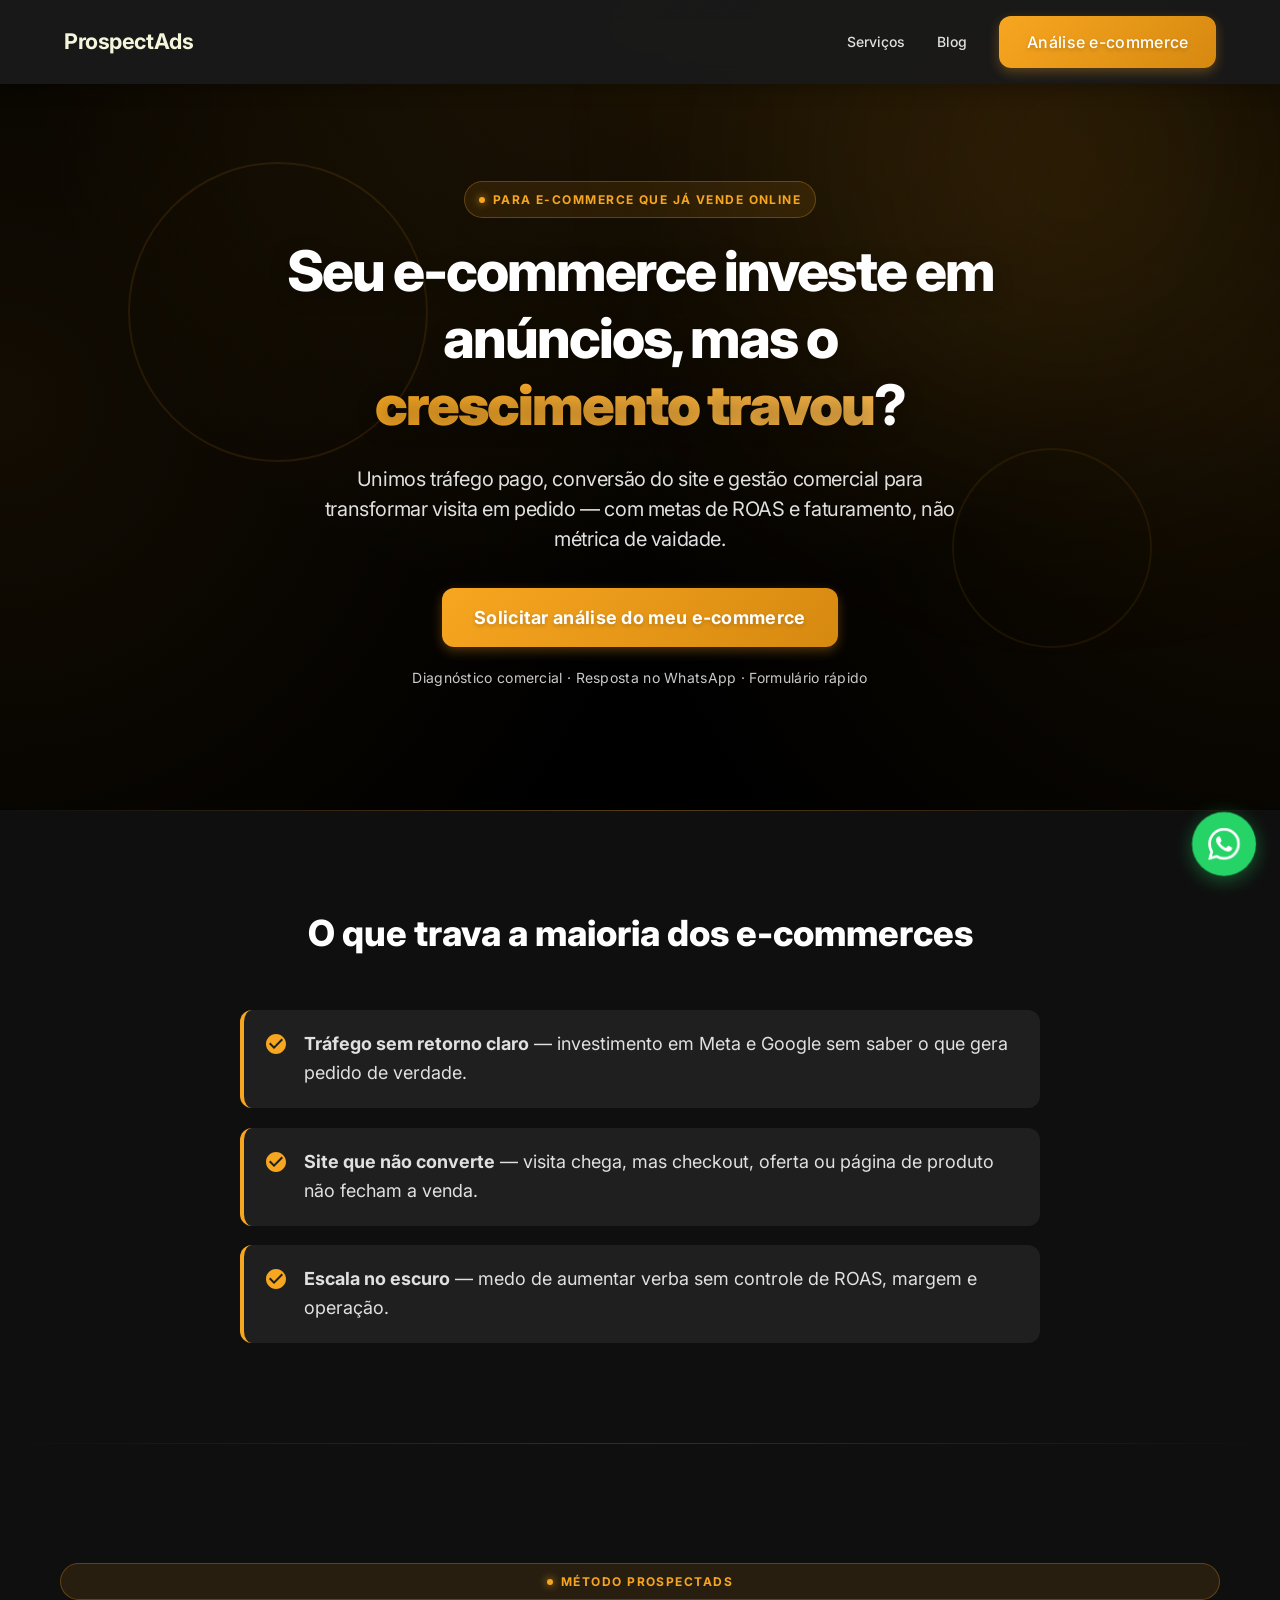
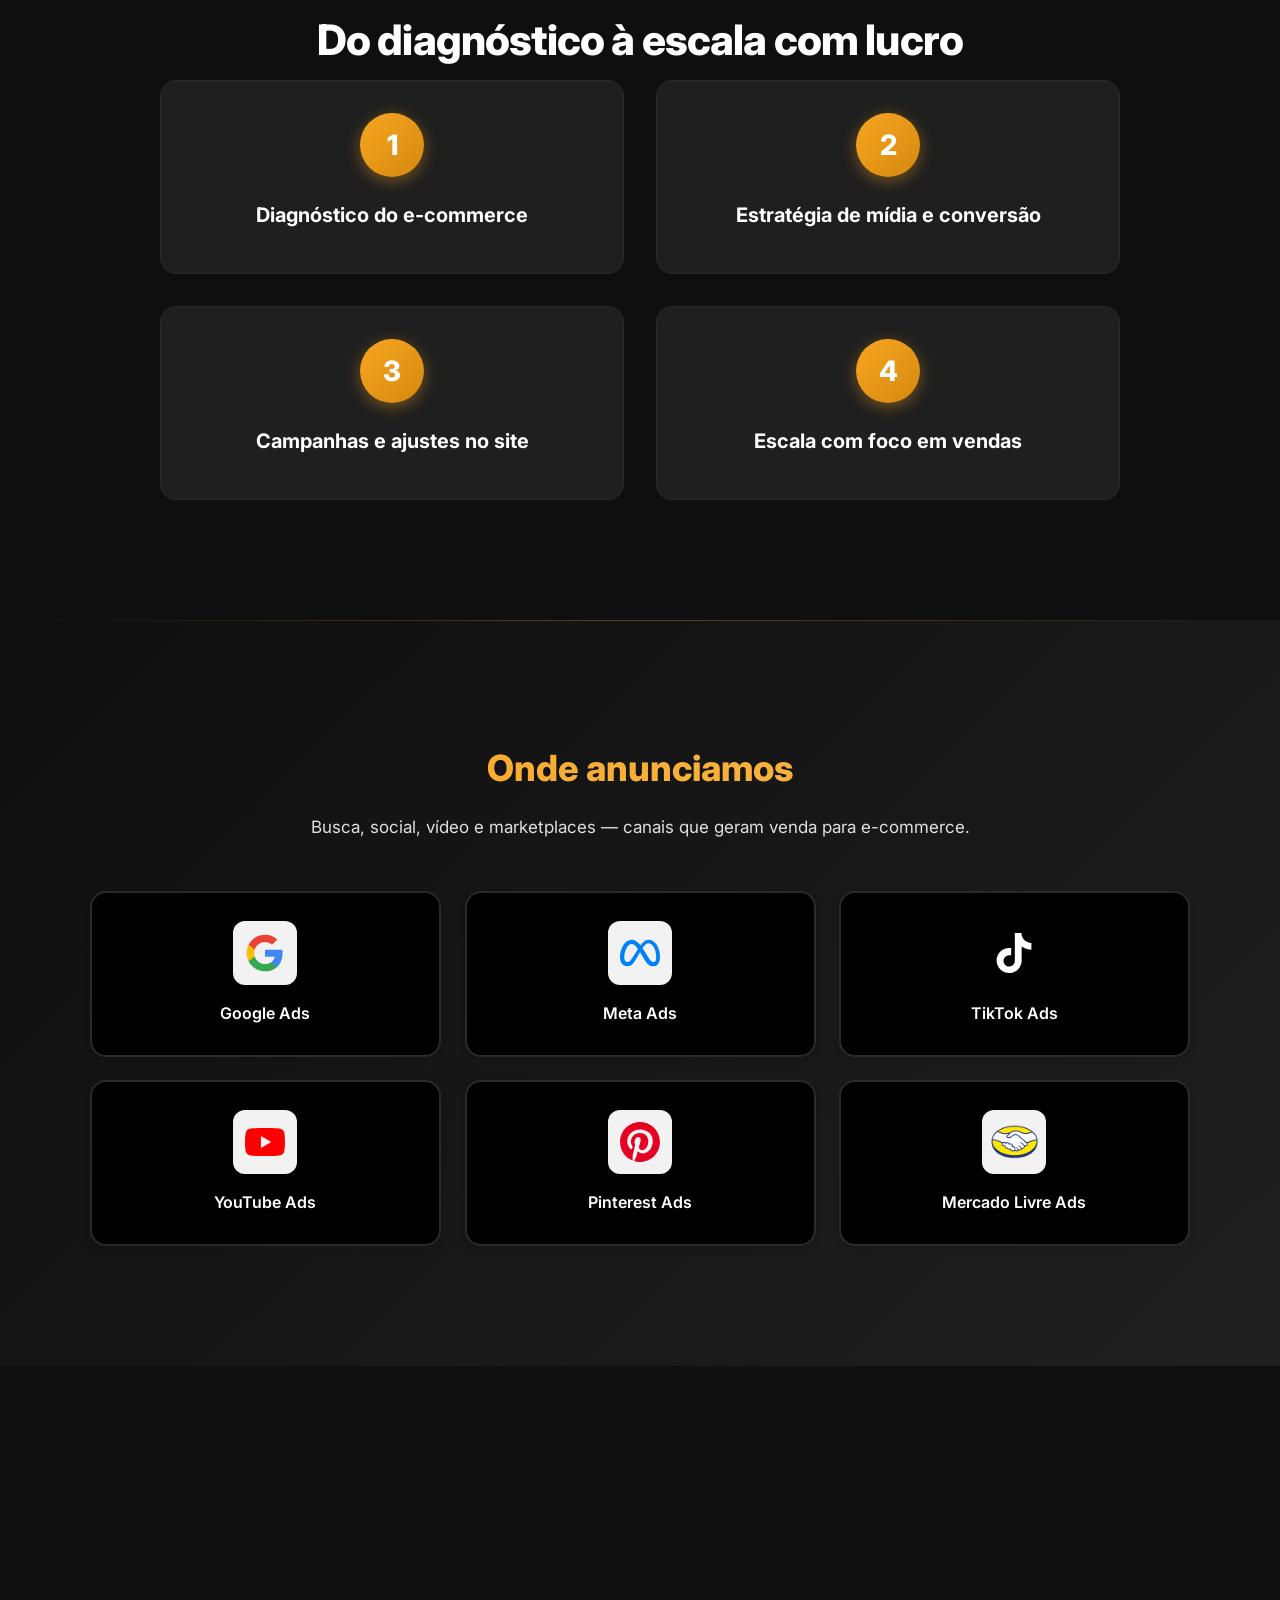
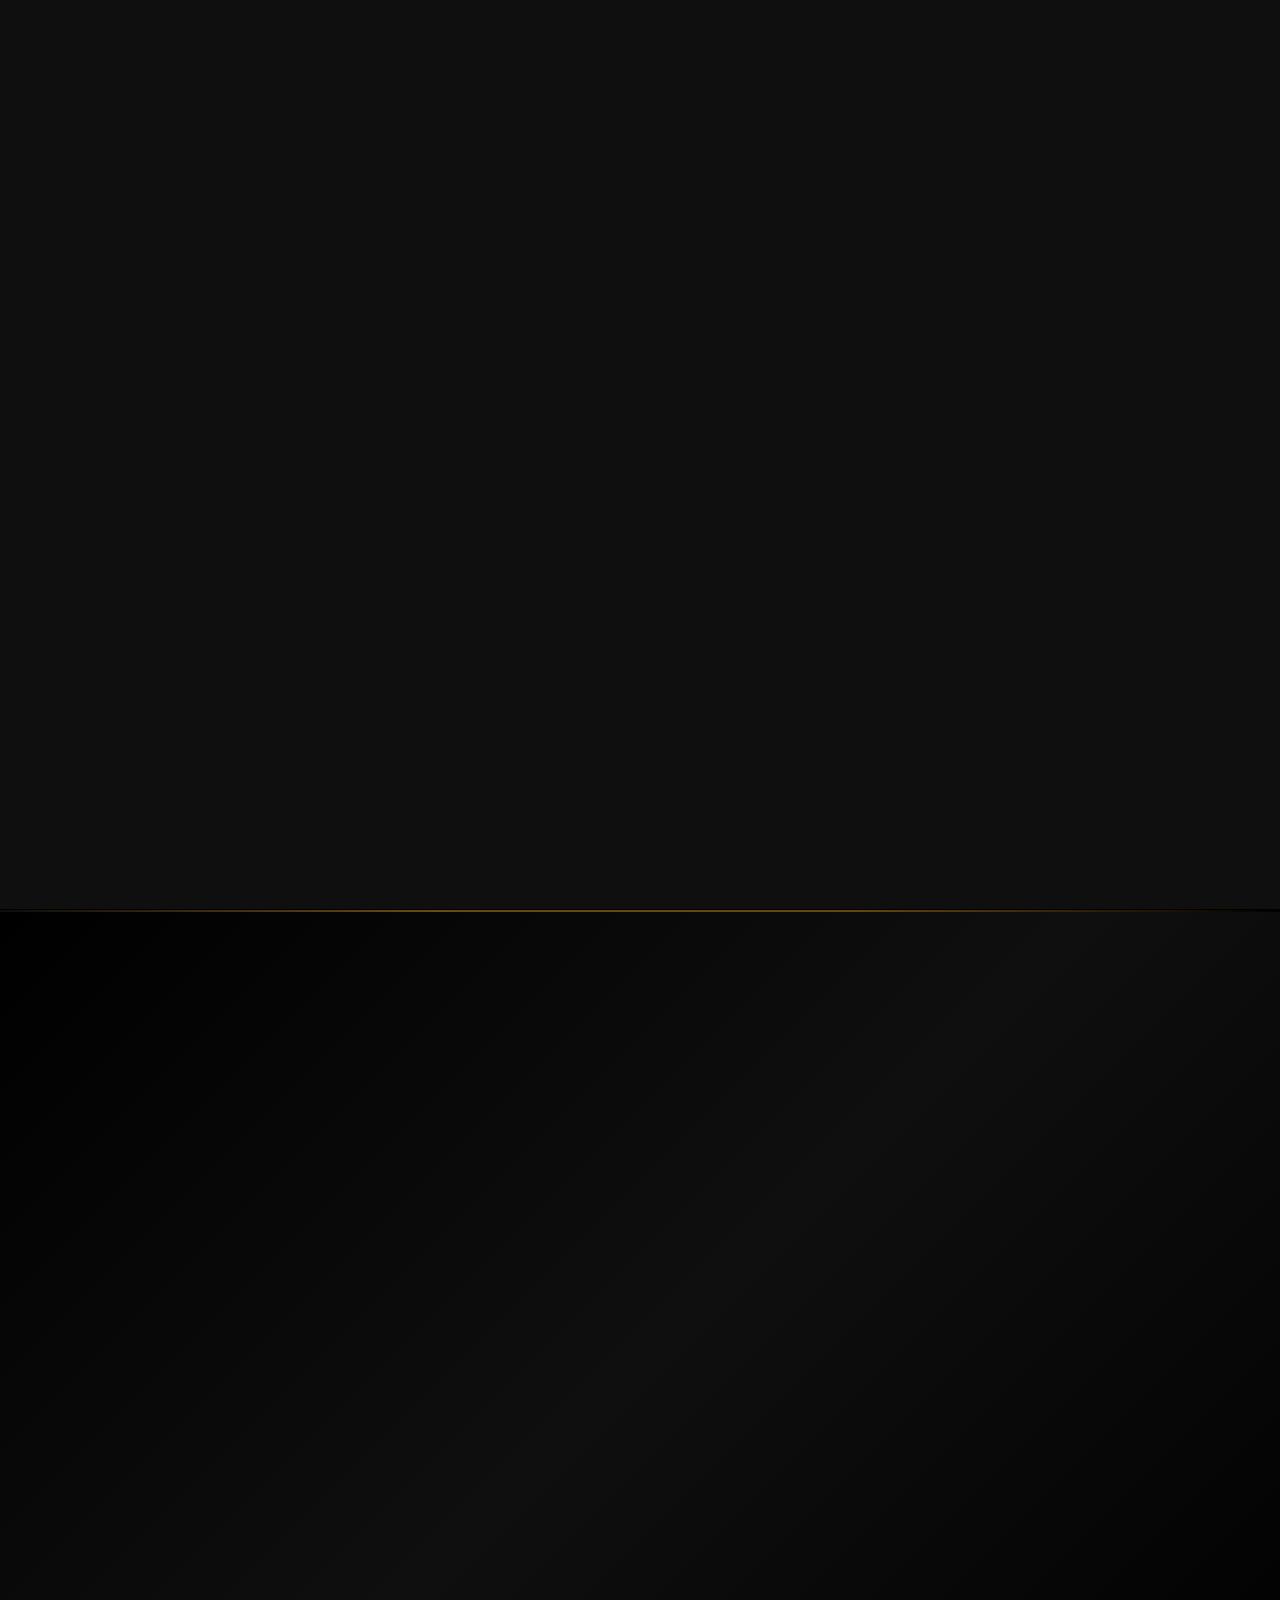
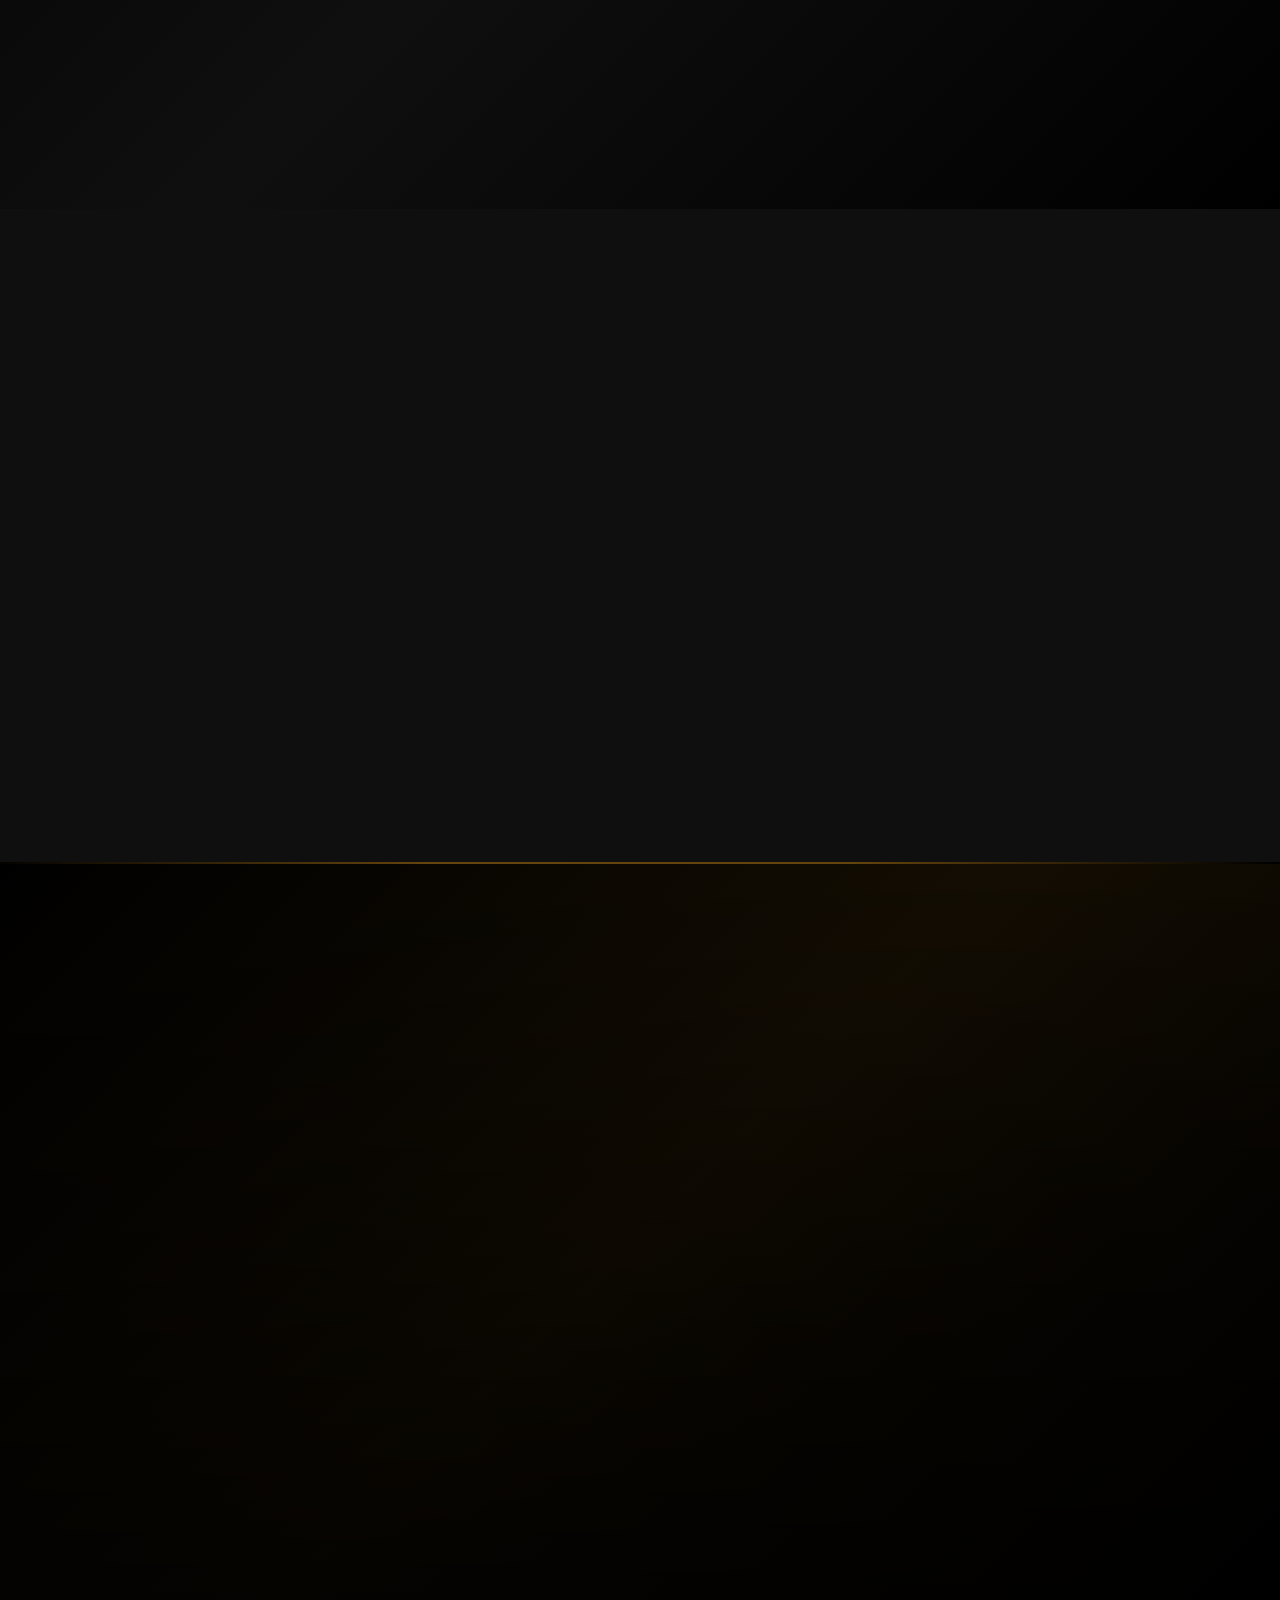
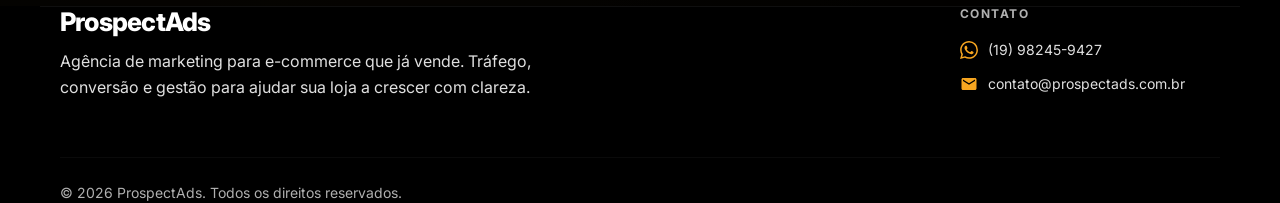
<file: index.html>
<!DOCTYPE html>
<html lang="pt-BR">
<head>
    <meta charset="UTF-8">
    <meta name="viewport" content="width=device-width, initial-scale=1.0">
    <meta name="description" content="Agência de marketing para e-commerce que já vende. Tráfego, conversão e escala com foco em ROAS — solicite a análise comercial do seu e-commerce.">
    <meta name="robots" content="index, follow, max-image-preview:large">
    <meta name="author" content="ProspectAds">
    <title>ProspectAds | Marketing para e-commerce — Tráfego, conversão e vendas</title>
    <!-- SITE_GTAG -->
    <link rel="canonical" href="https://prospectads.com.br/">
    <link rel="alternate" hreflang="pt-BR" href="https://prospectads.com.br/">
    <meta property="og:title" content="ProspectAds | Agência de marketing para e-commerce">
    <meta property="og:description" content="Especialistas em tráfego, conversão e escala de vendas para lojas online. Resultado medido em ROAS e faturamento.">
    <meta property="og:type" content="website">
    <meta property="og:url" content="https://prospectads.com.br/">
    <meta property="og:locale" content="pt_BR">
    <meta property="og:site_name" content="ProspectAds">
    <meta property="og:image" content="https://prospectads.com.br/assets/og-default.svg">
    <meta property="og:image:width" content="1200">
    <meta property="og:image:height" content="630">
    <meta name="twitter:card" content="summary_large_image">
    <meta name="twitter:title" content="ProspectAds | Agência de marketing para e-commerce">
    <meta name="twitter:description" content="Especialistas em tráfego, conversão e escala de vendas para lojas online. Resultado medido em ROAS e faturamento.">
    <meta name="twitter:image" content="https://prospectads.com.br/assets/og-default.svg">
    <script type="application/ld+json">
    {
      "@context": "https://schema.org",
      "@graph": [
        {
          "@type": "Organization",
          "@id": "https://prospectads.com.br/#organization",
          "name": "ProspectAds",
          "url": "https://prospectads.com.br/",
          "logo": "https://prospectads.com.br/favicon.svg"
        },
        {
          "@type": "WebSite",
          "@id": "https://prospectads.com.br/#website",
          "url": "https://prospectads.com.br/",
          "name": "ProspectAds",
          "publisher": { "@id": "https://prospectads.com.br/#organization" },
          "inLanguage": "pt-BR"
        },
        {
          "@type": "ProfessionalService",
          "@id": "https://prospectads.com.br/#service",
          "name": "ProspectAds",
          "url": "https://prospectads.com.br/",
          "description": "Agência de marketing digital especializada em e-commerce e resultado em vendas",
          "serviceType": ["Marketing para E-commerce", "Gestão de Tráfego Pago", "Otimização de Conversão"],
          "provider": { "@id": "https://prospectads.com.br/#organization" },
          "areaServed": "BR"
        }
      ]
    }
    </script>
    <link rel="icon" href="/favicon.svg?v=3" type="image/svg+xml">
    <link rel="apple-touch-icon" href="/favicon.svg?v=3">
    <link rel="preconnect" href="https://fonts.googleapis.com">
    <link rel="preconnect" href="https://fonts.gstatic.com" crossorigin>
    <link rel="preload" href="https://fonts.googleapis.com/css2?family=Inter:wght@400;700;800&display=swap" as="style" onload="this.onload=null;this.rel='stylesheet'">
    <noscript><link href="https://fonts.googleapis.com/css2?family=Inter:wght@400;700;800&display=swap" rel="stylesheet"></noscript>
    <link rel="preload" href="assets/design-system.css?v=2" as="style" onload="this.onload=null;this.rel='stylesheet'">
    <link rel="preload" href="styles.css?v=2" as="style" onload="this.onload=null;this.rel='stylesheet'">
    <noscript><link rel="stylesheet" href="assets/design-system.css"><link rel="stylesheet" href="styles.css"></noscript>
    <style>
        *{margin:0;padding:0;box-sizing:border-box}
        :root{--primary-color:#f7a620;--primary-dark:#d68910;--primary-light:#f9b84d;--text-dark:#FFFFFF;--text-gray:#E0E0E0;--bg-dark:#000000;--bg-gray:#0F0F0F;--bg-card:#1F1F1F;--border-color:#2A2A2A}
        html{scroll-behavior:smooth}
        body{font-family:'Inter',-apple-system,BlinkMacSystemFont,'Segoe UI',Roboto,sans-serif;color:var(--text-dark);background-color:var(--bg-dark);line-height:1.6;overflow-x:hidden}
        .container{max-width:1200px;margin:0 auto;padding:0 20px}
        .header{position:fixed;top:0;left:0;right:0;background:rgba(26,26,26,0.95);backdrop-filter:blur(10px);z-index:1000;box-shadow:0 2px 20px rgba(0,0,0,0.3)}
        .nav{display:flex;justify-content:space-between;align-items:center;padding:16px 24px}
        .nav__logo a{display:flex;align-items:center;gap:12px;text-decoration:none}
        .logo__text{font-size:24px;font-weight:700;color:#F5F5DC;letter-spacing:-0.5px}
        .nav__menu{display:flex;list-style:none;gap:32px;align-items:center;margin:0;padding:0}
        .nav__menu a{text-decoration:none;color:var(--text-dark);font-weight:500;transition:color 0.3s ease}
        .hero{padding:140px 0 80px;background:var(--bg-dark);position:relative}
        .hero__content{max-width:760px;margin:0 auto;text-align:center;position:relative}
        .hero__copy{display:flex;flex-direction:column;align-items:center}
        .pa-eyebrow{display:inline-flex;align-items:center;gap:8px;font-size:.75rem;font-weight:700;text-transform:uppercase;letter-spacing:.12em;color:var(--primary-color);padding:8px 14px;border-radius:999px;background:rgba(247,166,32,.1);border:1px solid rgba(247,166,32,.28)}
        .pa-eyebrow::before{content:'';width:6px;height:6px;border-radius:50%;background:var(--primary-color);box-shadow:0 0 8px var(--primary-color)}
        .site-brand{display:inline-flex;align-items:center;text-decoration:none}
        .site-brand__name{font-size:1.35rem;font-weight:700;color:#f5f5dc;letter-spacing:-.02em}
        .hero__copy .pa-eyebrow{margin-bottom:20px}
        .hero__title{font-size:56px;margin-bottom:24px;font-weight:800;line-height:1.2}
        .hero__highlight{color:var(--primary-color);background:linear-gradient(135deg,var(--primary-color),var(--primary-light));-webkit-background-clip:text;-webkit-text-fill-color:transparent;background-clip:text;font-weight:900}
        .hero__description{font-size:20px;color:var(--text-gray);margin-bottom:0;max-width:640px;margin-left:auto;margin-right:auto;line-height:1.5}
        .btn{display:inline-block;padding:14px 28px;border-radius:12px;font-weight:600;text-decoration:none;transition:transform 0.3s ease,box-shadow 0.3s ease;cursor:pointer;border:none;font-size:16px;text-align:center;font-family:inherit;line-height:1.5;will-change:transform;transform:translateZ(0)}
        .btn--primary{background:linear-gradient(135deg,var(--primary-color),var(--primary-dark));color:white;font-weight:700;text-shadow:0 2px 4px rgba(0,0,0,0.2);box-shadow:0 4px 12px rgba(247,166,32,0.3);letter-spacing:0.3px}
        .btn--large{padding:16px 32px;font-size:18px;font-weight:700;border-radius:12px;letter-spacing:0.3px}
        .hero__cta{display:flex;flex-direction:column;align-items:center;gap:12px;margin-bottom:0;margin-top:34px}
        .hero__microcopy{font-size:14px;color:var(--text-gray);font-weight:400;margin-top:8px;text-align:center}
        @media(max-width:640px){.hero{padding:100px 0 50px}.hero__title{font-size:28px;line-height:1.2;padding:0 15px}.hero__description{font-size:17px;padding:0 15px;line-height:1.4}}
        .pain-direct{padding:100px 0;background:var(--bg-gray);position:relative}
        .pain-direct__content{max-width:800px;margin:0 auto;text-align:center}
        .pain-direct__title{font-size:36px;font-weight:800;color:var(--text-dark);margin-bottom:50px;line-height:1.3;min-height:50px}
        .pain-direct__list{display:flex;flex-direction:column;gap:20px;margin-bottom:0;text-align:left}
        .pain-direct__item{display:flex;align-items:flex-start;gap:16px;padding:20px;background:var(--bg-card);border-radius:12px;border-left:4px solid var(--primary-color)}
        .pain-direct__item svg{flex-shrink:0;width:24px;height:24px;color:var(--primary-color);margin-top:2px}
        .pain-direct__item p{font-size:18px;color:var(--text-gray);line-height:1.6;margin:0}
        .header--scrolled{box-shadow:0 4px 6px -1px rgba(0,0,0,0.1)}
        @media(max-width:640px){.pain-direct{padding:60px 0}.pain-direct__title{font-size:28px;padding:0 20px;margin-bottom:40px}.pain-direct__list{gap:20px;padding:0 20px}.pain-direct__item{padding:16px}.pain-direct__item p{font-size:16px}}
    </style>
</head>
<body>
    <div class="pa-page-bg" aria-hidden="true"></div>
    <!-- Header -->
    <header class="header">
        <nav class="nav container" aria-label="Principal">
            <div class="nav__logo">
                <a href="/" class="site-brand"><span class="site-brand__name">ProspectAds</span></a>
            </div>
            <button type="button" class="nav__toggle" aria-expanded="false" aria-controls="site-nav-menu" aria-label="Abrir menu de navegação">
                <span class="nav__toggle-bar" aria-hidden="true"></span>
                <span class="nav__toggle-bar" aria-hidden="true"></span>
                <span class="nav__toggle-bar" aria-hidden="true"></span>
            </button>
            <ul class="nav__menu" id="site-nav-menu">
                <li><a href="#servicos">Serviços</a></li>
                <li><a href="blog/">Blog</a></li>
                <li><a href="ecommerce-analise/" class="btn btn--primary btn--header"><span class="nav__label nav__label--full">Análise e-commerce</span><span class="nav__label nav__label--short">Análise</span></a></li>
            </ul>
        </nav>
    </header>

    <main>
    <!-- Hero Section -->
    <section class="hero">
        <div class="hero__decorative"></div>
        <div class="container">
            <div class="hero__content">
                <div class="hero__copy">
                    <p class="pa-eyebrow">Para e-commerce que já vende online</p>
                    <h1 class="hero__title">
                        Seu e-commerce investe em anúncios, mas o <span class="hero__highlight">crescimento travou</span>?
                    </h1>
                    <p class="hero__description">
                        Unimos tráfego pago, conversão do site e gestão comercial para transformar visita em pedido — com metas de ROAS e faturamento, não métrica de vaidade.
                    </p>
                    <div class="hero__cta">
                        <a href="ecommerce-analise/" class="btn btn--large btn--primary">Solicitar análise do meu e-commerce</a>
                        <p class="hero__microcopy">Diagnóstico comercial · Resposta no WhatsApp · Formulário rápido</p>
                    </div>
                </div>
            </div>
        </div>
    </section>

    <!-- O que trava -->
    <section class="pain-direct">
        <div class="container">
            <div class="pain-direct__content">
                <h2 class="pain-direct__title">
                    O que trava a maioria dos e-commerces
                </h2>
                <div class="pain-direct__list">
                    <div class="pain-direct__item">
                        <svg width="24" height="24" viewBox="0 0 24 24" fill="none" xmlns="http://www.w3.org/2000/svg">
                            <path d="M12 2C6.48 2 2 6.48 2 12s4.48 10 10 10 10-4.48 10-10S17.52 2 12 2zm-2 15l-5-5 1.41-1.41L10 14.17l7.59-7.59L19 8l-9 9z" fill="currentColor"/>
                        </svg>
                        <p><strong>Tráfego sem retorno claro</strong> — investimento em Meta e Google sem saber o que gera pedido de verdade.</p>
                    </div>
                    <div class="pain-direct__item">
                        <svg width="24" height="24" viewBox="0 0 24 24" fill="none" xmlns="http://www.w3.org/2000/svg">
                            <path d="M12 2C6.48 2 2 6.48 2 12s4.48 10 10 10 10-4.48 10-10S17.52 2 12 2zm-2 15l-5-5 1.41-1.41L10 14.17l7.59-7.59L19 8l-9 9z" fill="currentColor"/>
                        </svg>
                        <p><strong>Site que não converte</strong> — visita chega, mas checkout, oferta ou página de produto não fecham a venda.</p>
                    </div>
                    <div class="pain-direct__item">
                        <svg width="24" height="24" viewBox="0 0 24 24" fill="none" xmlns="http://www.w3.org/2000/svg">
                            <path d="M12 2C6.48 2 2 6.48 2 12s4.48 10 10 10 10-4.48 10-10S17.52 2 12 2zm-2 15l-5-5 1.41-1.41L10 14.17l7.59-7.59L19 8l-9 9z" fill="currentColor"/>
                        </svg>
                        <p><strong>Escala no escuro</strong> — medo de aumentar verba sem controle de ROAS, margem e operação.</p>
                    </div>
                </div>
            </div>
        </div>
    </section>

    <!-- Como Funciona -->
    <section class="how-it-works" id="consultoria">
        <div class="container">
            <p class="pa-eyebrow pa-text-center" style="justify-content: center; width: 100%;">Método ProspectAds</p>
            <h2 class="section__title">Do diagnóstico à escala com lucro</h2>
            <div class="how-it-works__steps">
                <div class="how-it-works__step">
                    <div class="step__number">1</div>
                    <h3>Diagnóstico do e-commerce</h3>
                </div>
                <div class="how-it-works__step">
                    <div class="step__number">2</div>
                    <h3>Estratégia de mídia e conversão</h3>
                </div>
                <div class="how-it-works__step">
                    <div class="step__number">3</div>
                    <h3>Campanhas e ajustes no site</h3>
                </div>
                <div class="how-it-works__step">
                    <div class="step__number">4</div>
                    <h3>Escala com foco em vendas</h3>
                </div>
            </div>
        </div>
    </section>

    <!-- Plataformas -->
    <section class="platforms">
        <div class="container">
            <h2 class="platforms__title">Onde anunciamos</h2>
            <p class="platforms__subtitle">Busca, social, vídeo e marketplaces — canais que geram venda para e-commerce.</p>
            <div class="platforms__grid platforms__grid--six">
                <div class="platform__item">
                    <div class="platform__icon platform__icon--brand">
                        <img src="assets/platforms/google-ads.svg" alt="" width="40" height="40" loading="lazy" decoding="async">
                    </div>
                    <h3 class="platform__name">Google Ads</h3>
                </div>
                <div class="platform__item">
                    <div class="platform__icon platform__icon--brand">
                        <img src="assets/platforms/meta.svg" alt="" width="40" height="40" loading="lazy" decoding="async">
                    </div>
                    <h3 class="platform__name">Meta Ads</h3>
                </div>
                <div class="platform__item">
                    <div class="platform__icon platform__icon--brand platform__icon--tiktok">
                        <img src="assets/platforms/tiktok.svg" alt="" width="40" height="40" loading="lazy" decoding="async">
                    </div>
                    <h3 class="platform__name">TikTok Ads</h3>
                </div>
                <div class="platform__item">
                    <div class="platform__icon platform__icon--brand">
                        <img src="assets/platforms/youtube.svg" alt="" width="40" height="40" loading="lazy" decoding="async">
                    </div>
                    <h3 class="platform__name">YouTube Ads</h3>
                </div>
                <div class="platform__item">
                    <div class="platform__icon platform__icon--brand">
                        <img src="assets/platforms/pinterest.svg" alt="" width="40" height="40" loading="lazy" decoding="async">
                    </div>
                    <h3 class="platform__name">Pinterest Ads</h3>
                </div>
                <div class="platform__item">
                    <div class="platform__icon platform__icon--brand platform__icon--meli">
                        <img src="assets/platforms/mercado-livre.png" alt="Mercado Livre" width="48" height="30" loading="lazy" decoding="async" class="platform__logo--meli">
                    </div>
                    <h3 class="platform__name">Mercado Livre Ads</h3>
                </div>
            </div>
        </div>
    </section>

    <!-- Serviços -->
    <section class="services" id="servicos">
        <div class="container">
            <p class="pa-eyebrow pa-text-center" style="justify-content: center; width: 100%;">O que fazemos</p>
            <h2 class="section__title">Tráfego, conversão e gestão — no mesmo time</h2>
            <p class="services__model">Gestão completa ou por etapa. Planos a partir de <strong>R$ 1.500/mês</strong>.</p>
            <div class="services__grid services__grid--main">
                <div class="service__card" id="trafego">
                    <div class="service__icon">
                        <svg width="48" height="48" viewBox="0 0 24 24" fill="none" xmlns="http://www.w3.org/2000/svg">
                            <path d="M19 3H5c-1.1 0-2 .9-2 2v14c0 1.1.9 2 2 2h14c1.1 0 2-.9 2-2V5c0-1.1-.9-2-2-2zM9 17H7v-7h2v7zm4 0h-2V7h2v10zm4 0h-2v-4h2v4z" fill="currentColor"/>
                        </svg>
                    </div>
                    <h3 class="service__title">Tráfego pago</h3>
                    <p class="service__description">Google Ads, Meta Ads e campanhas com otimização por venda, CPA e ROAS.</p>
                </div>
                <div class="service__card" id="conversao">
                    <div class="service__icon">
                        <svg width="48" height="48" viewBox="0 0 24 24" fill="none" xmlns="http://www.w3.org/2000/svg">
                            <path d="M14 2H6c-1.1 0-1.99.9-1.99 2L4 20c0 1.1.89 2 1.99 2H18c1.1 0 2-.9 2-2V8l-6-6zm2 16H8v-2h8v2zm0-4H8v-2h8v2zm-3-5V3.5L18.5 9H13z" fill="currentColor"/>
                        </svg>
                    </div>
                    <h3 class="service__title">Conversão do site</h3>
                    <p class="service__description">Página de produto, checkout e criativos para transformar visita em pedido.</p>
                </div>
                <div class="service__card" id="remarketing">
                    <div class="service__icon">
                        <svg width="48" height="48" viewBox="0 0 24 24" fill="none" xmlns="http://www.w3.org/2000/svg">
                            <path d="M16 6l2.29 2.29-4.88 4.88-4-4L2 16.59 3.41 18l6-6 4 4 6.3-6.29L22 12V6z" fill="currentColor"/>
                        </svg>
                    </div>
                    <h3 class="service__title">Remarketing e escala</h3>
                    <p class="service__description">Carrinho abandonado, públicos quentes e expansão do que já vende.</p>
                </div>
                <div class="service__card" id="gestao">
                    <div class="service__icon">
                        <svg width="48" height="48" viewBox="0 0 24 24" fill="none" xmlns="http://www.w3.org/2000/svg">
                            <path d="M7 18c-1.1 0-2 .9-2 2s.9 2 2 2 2-.9 2-2-.9-2-2-2zM1 2v2h2l3.6 7.59-1.35 2.45c-.16.28-.25.61-.25.96 0 1.1.9 2 2 2h12v-2H7.42c-.14 0-.25-.11-.25-.25l.03-.12L8.1 13h7.45c.75 0 1.41-.41 1.75-1.03L21.7 4H5.21l-.94-2H1zm16 16c-1.1 0-2 .9-2 2s.9 2 2 2 2-.9 2-2-.9-2-2-2z" fill="currentColor"/>
                        </svg>
                    </div>
                    <h3 class="service__title">Gestão e relatórios</h3>
                    <p class="service__description">Acompanhamento semanal com foco em vendas, margem e próximos passos claros.</p>
                </div>
            </div>
            <div class="services__cta">
                <a href="ecommerce-analise/" class="btn btn--large btn--primary">Solicitar análise do meu e-commerce</a>
            </div>
        </div>
    </section>

    <!-- Cases -->
    <section class="cases" id="cases">
        <div class="container">
            <h2 class="section__title">Quem trabalhou com a gente recomenda</h2>
            <p class="cases__note">Dados anonimizados para preservar operações dos clientes.</p>
            <div class="cases__grid">
                <div class="case__card">
                    <div class="case__badge">Dados anonimizados</div>
                    <div class="case__quote">
                        <svg width="48" height="48" viewBox="0 0 24 24" fill="none" xmlns="http://www.w3.org/2000/svg">
                            <path d="M14.017 21v-7.391c0-5.704 3.731-9.391 9.065-9.391v3.609c-1.219 0-2.256.489-2.256 2.256v4.266h4.484v7.391h-11.293zm-14.017 0v-7.391c0-5.704 3.748-9.391 9.069-9.391v3.609c-1.219 0-2.256.489-2.256 2.256v4.266h4.484v7.391h-11.297z" fill="currentColor" opacity="0.2"/>
                        </svg>
                    </div>
                    <div class="case__company">Loja de moda feminina · São Paulo</div>
                    <p class="case__testimonial case__testimonial--lead">
                        "A ProspectAds nos mostrou onde o dinheiro dos anúncios estava indo e o que mudar primeiro. Hoje vendemos mais e investimos com muito mais tranquilidade."
                    </p>
                    <div class="case__metrics">
                        <div class="case__metric">
                            <span class="case__metric-value">+52%</span>
                            <span class="case__metric-label">de vendas em 4 meses</span>
                        </div>
                        <div class="case__metric">
                            <span class="case__metric-value">Mais retorno</span>
                            <span class="case__metric-label">dos anúncios, mês a mês</span>
                        </div>
                    </div>
                    <div class="case__author">Camila, dona da loja de moda</div>
                </div>
                <div class="case__card">
                    <div class="case__badge">Dados anonimizados</div>
                    <div class="case__quote">
                        <svg width="48" height="48" viewBox="0 0 24 24" fill="none" xmlns="http://www.w3.org/2000/svg">
                            <path d="M14.017 21v-7.391c0-5.704 3.731-9.391 9.065-9.391v3.609c-1.219 0-2.256.489-2.256 2.256v4.266h4.484v7.391h-11.293zm-14.017 0v-7.391c0-5.704 3.748-9.391 9.069-9.391v3.609c-1.219 0-2.256.489-2.256 2.256v4.266h4.484v7.391h-11.297z" fill="currentColor" opacity="0.2"/>
                        </svg>
                    </div>
                    <div class="case__company">Marca de suplementos · Shopify</div>
                    <p class="case__testimonial case__testimonial--lead">
                        "Não foi só ajustar anúncio. Cuidaram do site e do fluxo de compra junto. Sentimos que queriam que a loja desse certo de verdade."
                    </p>
                    <div class="case__metrics">
                        <div class="case__metric">
                            <span class="case__metric-value">+38%</span>
                            <span class="case__metric-label">de pedidos em 3 meses</span>
                        </div>
                        <div class="case__metric">
                            <span class="case__metric-value">31% menos</span>
                            <span class="case__metric-label">custo por venda</span>
                        </div>
                    </div>
                    <div class="case__author">Equipe da marca de suplementos</div>
                </div>
                <div class="case__card">
                    <div class="case__badge">Dados anonimizados</div>
                    <div class="case__quote">
                        <svg width="48" height="48" viewBox="0 0 24 24" fill="none" xmlns="http://www.w3.org/2000/svg">
                            <path d="M14.017 21v-7.391c0-5.704 3.731-9.391 9.065-9.391v3.609c-1.219 0-2.256.489-2.256 2.256v4.266h4.484v7.391h-11.293zm-14.017 0v-7.391c0-5.704 3.748-9.391 9.069-9.391v3.609c-1.219 0-2.256.489-2.256 2.256v4.266h4.484v7.391h-11.297z" fill="currentColor" opacity="0.2"/>
                        </svg>
                    </div>
                    <div class="case__company">Loja de eletrônicos · WooCommerce</div>
                    <p class="case__testimonial case__testimonial--lead">
                        "Indico para quem já vende online e quer crescer com pé no chão. Falam de pedido e faturamento, do jeito que a gente precisa ouvir."
                    </p>
                    <div class="case__metrics">
                        <div class="case__metric">
                            <span class="case__metric-value">2x</span>
                            <span class="case__metric-label">vendas vindas de anúncios</span>
                        </div>
                        <div class="case__metric">
                            <span class="case__metric-value">Crescimento</span>
                            <span class="case__metric-label">com controle do que funciona</span>
                        </div>
                    </div>
                    <div class="case__author">Rafael, gestor da loja de eletrônicos</div>
                </div>
            </div>
        </div>
    </section>

    <!-- FAQ -->
    <section class="faq" id="faq">
        <div class="container">
            <h2 class="section__title">Perguntas Frequentes</h2>
            <div class="faq__list">
                <div class="faq__item">
                    <div class="faq__question">
                        <h3>Quanto tempo até ver mais vendas?</h3>
                        <svg class="faq__icon" width="24" height="24" viewBox="0 0 24 24" fill="none" xmlns="http://www.w3.org/2000/svg">
                            <path d="M19 9l-7 7-7-7" stroke="currentColor" stroke-width="2" stroke-linecap="round" stroke-linejoin="round"/>
                        </svg>
                    </div>
                    <div class="faq__answer">
                        <p>E-commerces com estrutura mínima costumam ver sinais em 30–45 dias (primeiras otimizações de campanha e conversão). Escala consistente depende do ticket, margem e investimento em mídia.</p>
                    </div>
                </div>
                <div class="faq__item">
                    <div class="faq__question">
                        <h3>Atendem e-commerce de qualquer nicho?</h3>
                        <svg class="faq__icon" width="24" height="24" viewBox="0 0 24 24" fill="none" xmlns="http://www.w3.org/2000/svg">
                            <path d="M19 9l-7 7-7-7" stroke="currentColor" stroke-width="2" stroke-linecap="round" stroke-linejoin="round"/>
                        </svg>
                    </div>
                    <div class="faq__answer">
                        <p>Sim, desde que já vendam online (ou estejam prontas para começar com catálogo e logística definidos). O que importa é margem e capacidade de atender pedidos.</p>
                    </div>
                </div>
                <div class="faq__item">
                    <div class="faq__question">
                        <h3>Preciso já rodar anúncios?</h3>
                        <svg class="faq__icon" width="24" height="24" viewBox="0 0 24 24" fill="none" xmlns="http://www.w3.org/2000/svg">
                            <path d="M19 9l-7 7-7-7" stroke="currentColor" stroke-width="2" stroke-linecap="round" stroke-linejoin="round"/>
                        </svg>
                    </div>
                    <div class="faq__answer">
                        <p>Não. Atendemos quem ainda não investe em mídia e quem já anuncia no Google ou Meta. O diagnóstico parte do seu cenário real.</p>
                    </div>
                </div>
                <div class="faq__item">
                    <div class="faq__question">
                        <h3>Como funciona o cancelamento?</h3>
                        <svg class="faq__icon" width="24" height="24" viewBox="0 0 24 24" fill="none" xmlns="http://www.w3.org/2000/svg">
                            <path d="M19 9l-7 7-7-7" stroke="currentColor" stroke-width="2" stroke-linecap="round" stroke-linejoin="round"/>
                        </svg>
                    </div>
                    <div class="faq__answer">
                        <p>Você pode cancelar a qualquer momento, sem multas. Basta avisar com 30 dias de antecedência.</p>
                    </div>
                </div>
            </div>
        </div>
    </section>

    <!-- HOME_BLOG_RECENT -->

    <!-- Contact -->
    <section class="contact" id="contato">
        <div class="container">
            <div class="contact__content">
                <h2 class="section__title">Seu e-commerce merece crescer com clareza</h2>
                <p class="contact__description">
                    Análise comercial: anúncios, site, oferta e atendimento. Depois você decide como escalar.
                </p>
                <div class="contact__cta">
                    <a href="ecommerce-analise/" class="btn btn--large btn--primary">Solicitar análise do meu e-commerce</a>
                    <p class="contact__pricing">
                        <strong>Gestão a partir de R$ 1.500/mês</strong>
                        <span class="contact__transparency">Alinhado ao estágio e ao faturamento da sua operação.</span>
                    </p>
                </div>
            </div>
        </div>
    </section>
    </main>

    <!-- Footer -->
    <footer class="site-footer" role="contentinfo">
        <div class="container site-footer__inner">
            <div class="site-footer__main">
                <div class="site-footer__brand">
                    <a href="/" class="site-footer__logo"><span class="site-footer__logo-text">ProspectAds</span></a>
                    <p class="site-footer__tagline">Agência de marketing para e-commerce que já vende. Tráfego, conversão e gestão para ajudar sua loja a crescer com clareza.</p>
                </div>
                <div class="site-footer__col">
                    <h2 class="site-footer__heading">Contato</h2>
                    <address class="site-footer__contacts">
                        <a href="https://wa.me/5519982459427?text=Ol%C3%A1%21%20Tenho%20um%20e-commerce%20e%20quero%20solicitar%20a%20an%C3%A1lise%20comercial%20da%20ProspectAds." class="site-footer__contact-link" target="_blank" rel="noopener noreferrer" onclick="if(typeof gtag!=='undefined'){gtag('event','whatsapp_click',{});}">
                            <svg viewBox="0 0 24 24" fill="none" aria-hidden="true"><path d="M17.472 14.382c-.297-.149-1.758-.867-2.03-.967-.273-.099-.471-.148-.67.15-.197.297-.767.966-.94 1.164-.173.199-.347.223-.644.075-.297-.15-1.255-.463-2.39-1.475-.883-.788-1.48-1.761-1.653-2.059-.173-.297-.018-.458.13-.606.134-.133.298-.347.446-.52.149-.174.198-.298.298-.497.099-.198.05-.371-.025-.52-.075-.149-.669-1.612-.916-2.207-.242-.579-.487-.5-.669-.51-.173-.008-.371-.01-.57-.01-.198 0-.52.074-.792.372-.272.297-1.04 1.016-1.04 2.479 0 1.462 1.065 2.875 1.213 3.074.149.198 2.096 3.2 5.077 4.487.709.306 1.262.489 1.694.625.712.227 1.36.195 1.871.118.571-.085 1.758-.719 2.006-1.413.248-.694.248-1.289.173-1.413-.074-.124-.272-.198-.57-.347m-5.421 7.403h-.004a9.87 9.87 0 01-5.031-1.378l-.361-.214-3.741.982.998-3.648-.235-.374a9.86 9.86 0 01-1.51-5.26c.001-5.45 4.436-9.884 9.888-9.884 2.64 0 5.122 1.03 6.988 2.898a9.825 9.825 0 012.893 6.994c-.003 5.45-4.437 9.884-9.885 9.884m8.413-18.297A11.815 11.815 0 0012.05 0C5.495 0 .16 5.335.157 11.892c0 2.096.547 4.142 1.588 5.945L.057 24l6.305-1.654a11.882 11.882 0 005.683 1.448h.005c6.554 0 11.89-5.335 11.893-11.893a11.821 11.821 0 00-3.48-8.413Z" fill="currentColor"/></svg>
                            <span>(19) 98245-9427</span>
                        </a>
                        <a href="mailto:contato@prospectads.com.br" class="site-footer__contact-link">
                            <svg viewBox="0 0 24 24" fill="none" aria-hidden="true"><path d="M20 4H4c-1.1 0-1.99.9-1.99 2L2 18c0 1.1.9 2 2 2h16c1.1 0 2-.9 2-2V6c0-1.1-.9-2-2-2zm0 4l-8 5-8-5V6l8 5 8-5v2z" fill="currentColor"/></svg>
                            <span>contato@prospectads.com.br</span>
                        </a>
                    </address>
                </div>
            </div>
            <div class="site-footer__bar">
                <p class="site-footer__copy">&copy; 2026 ProspectAds. Todos os direitos reservados.</p>
            </div>
        </div>
    </footer>


    <!-- Texto oculto para SEO -->
    <div class="seo-hidden">
        <p>Agência de marketing para e-commerce. Especialistas em tráfego pago, conversão de loja virtual e resultado em vendas e ROAS.</p>
    </div>

    <!-- WhatsApp Floating Button -->
    <a href="https://wa.me/5519982459427?text=Olá!%20Tenho%20uma%20loja%20online%20e%20quero%20entender%20como%20a%20ProspectAds%20pode%20aumentar%20minhas%20vendas."
       class="whatsapp-float"
       target="_blank"
       rel="noopener noreferrer"
       aria-label="Falar no WhatsApp"
       onclick="if(typeof gtag !== 'undefined'){gtag('event', 'whatsapp_click', {});}">
        <svg width="28" height="28" viewBox="0 0 24 24" fill="none" xmlns="http://www.w3.org/2000/svg">
            <path d="M17.472 14.382c-.297-.149-1.758-.867-2.03-.967-.273-.099-.471-.148-.67.15-.197.297-.767.966-.94 1.164-.173.199-.347.223-.644.075-.297-.15-1.255-.463-2.39-1.475-.883-.788-1.48-1.761-1.653-2.059-.173-.297-.018-.458.13-.606.134-.133.298-.347.446-.52.149-.174.198-.298.298-.497.099-.198.05-.371-.025-.52-.075-.149-.669-1.612-.916-2.207-.242-.579-.487-.5-.669-.51-.173-.008-.371-.01-.57-.01-.198 0-.52.074-.792.372-.272.297-1.04 1.016-1.04 2.479 0 1.462 1.065 2.875 1.213 3.074.149.198 2.096 3.2 5.077 4.487.709.306 1.262.489 1.694.625.712.227 1.36.195 1.871.118.571-.085 1.758-.719 2.006-1.413.248-.694.248-1.289.173-1.413-.074-.124-.272-.198-.57-.347m-5.421 7.403h-.004a9.87 9.87 0 01-5.031-1.378l-.361-.214-3.741.982.998-3.648-.235-.374a9.86 9.86 0 01-1.51-5.26c.001-5.45 4.436-9.884 9.888-9.884 2.64 0 5.122 1.03 6.988 2.898a9.825 9.825 0 012.893 6.994c-.003 5.45-4.437 9.884-9.885 9.884m8.413-18.297A11.815 11.815 0 0012.05 0C5.495 0 .16 5.335.157 11.892c0 2.096.547 4.142 1.588 5.945L.057 24l6.305-1.654a11.882 11.882 0 005.683 1.448h.005c6.554 0 11.89-5.335 11.893-11.893a11.821 11.821 0 00-3.48-8.413Z" fill="currentColor"/>
        </svg>
    </a>

    <script src="assets/site-nav.js?v=2" defer></script>
    <script src="script.js?v=2" defer></script>
</body>
</html>
</file>
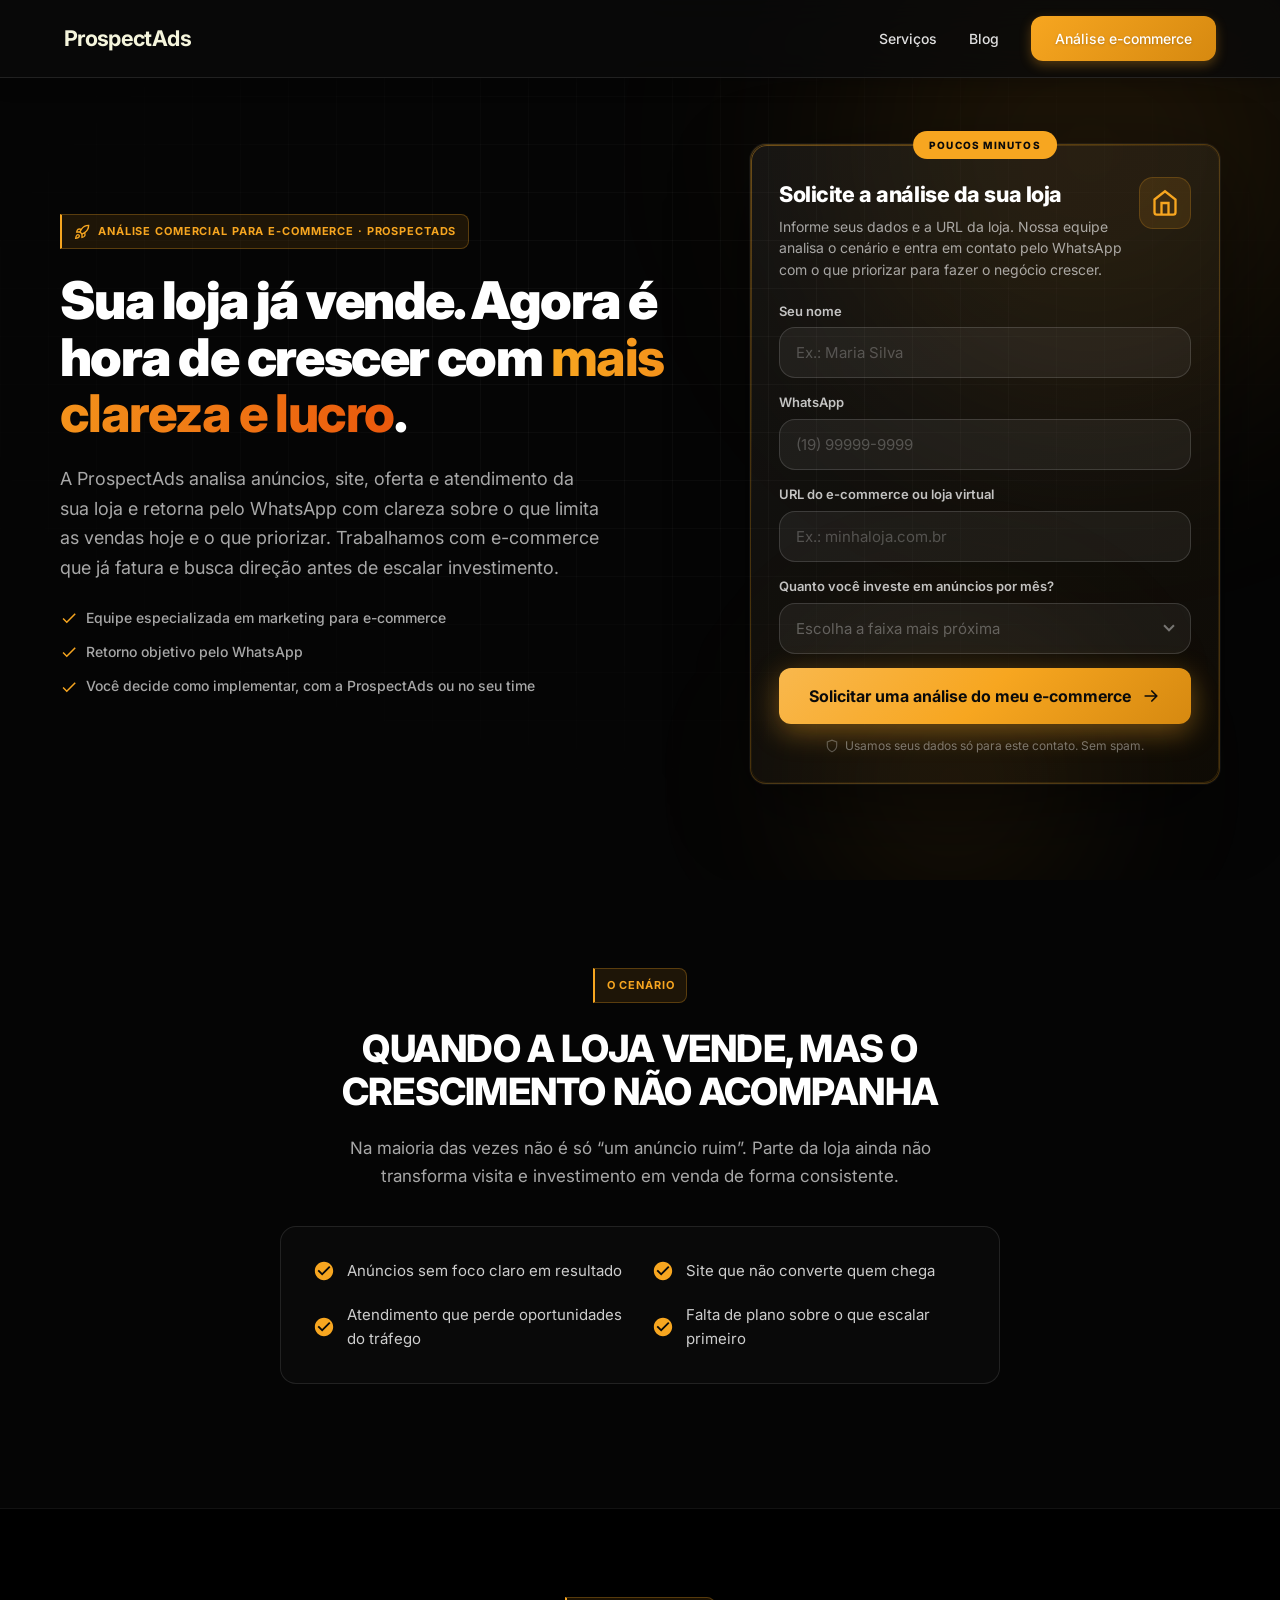
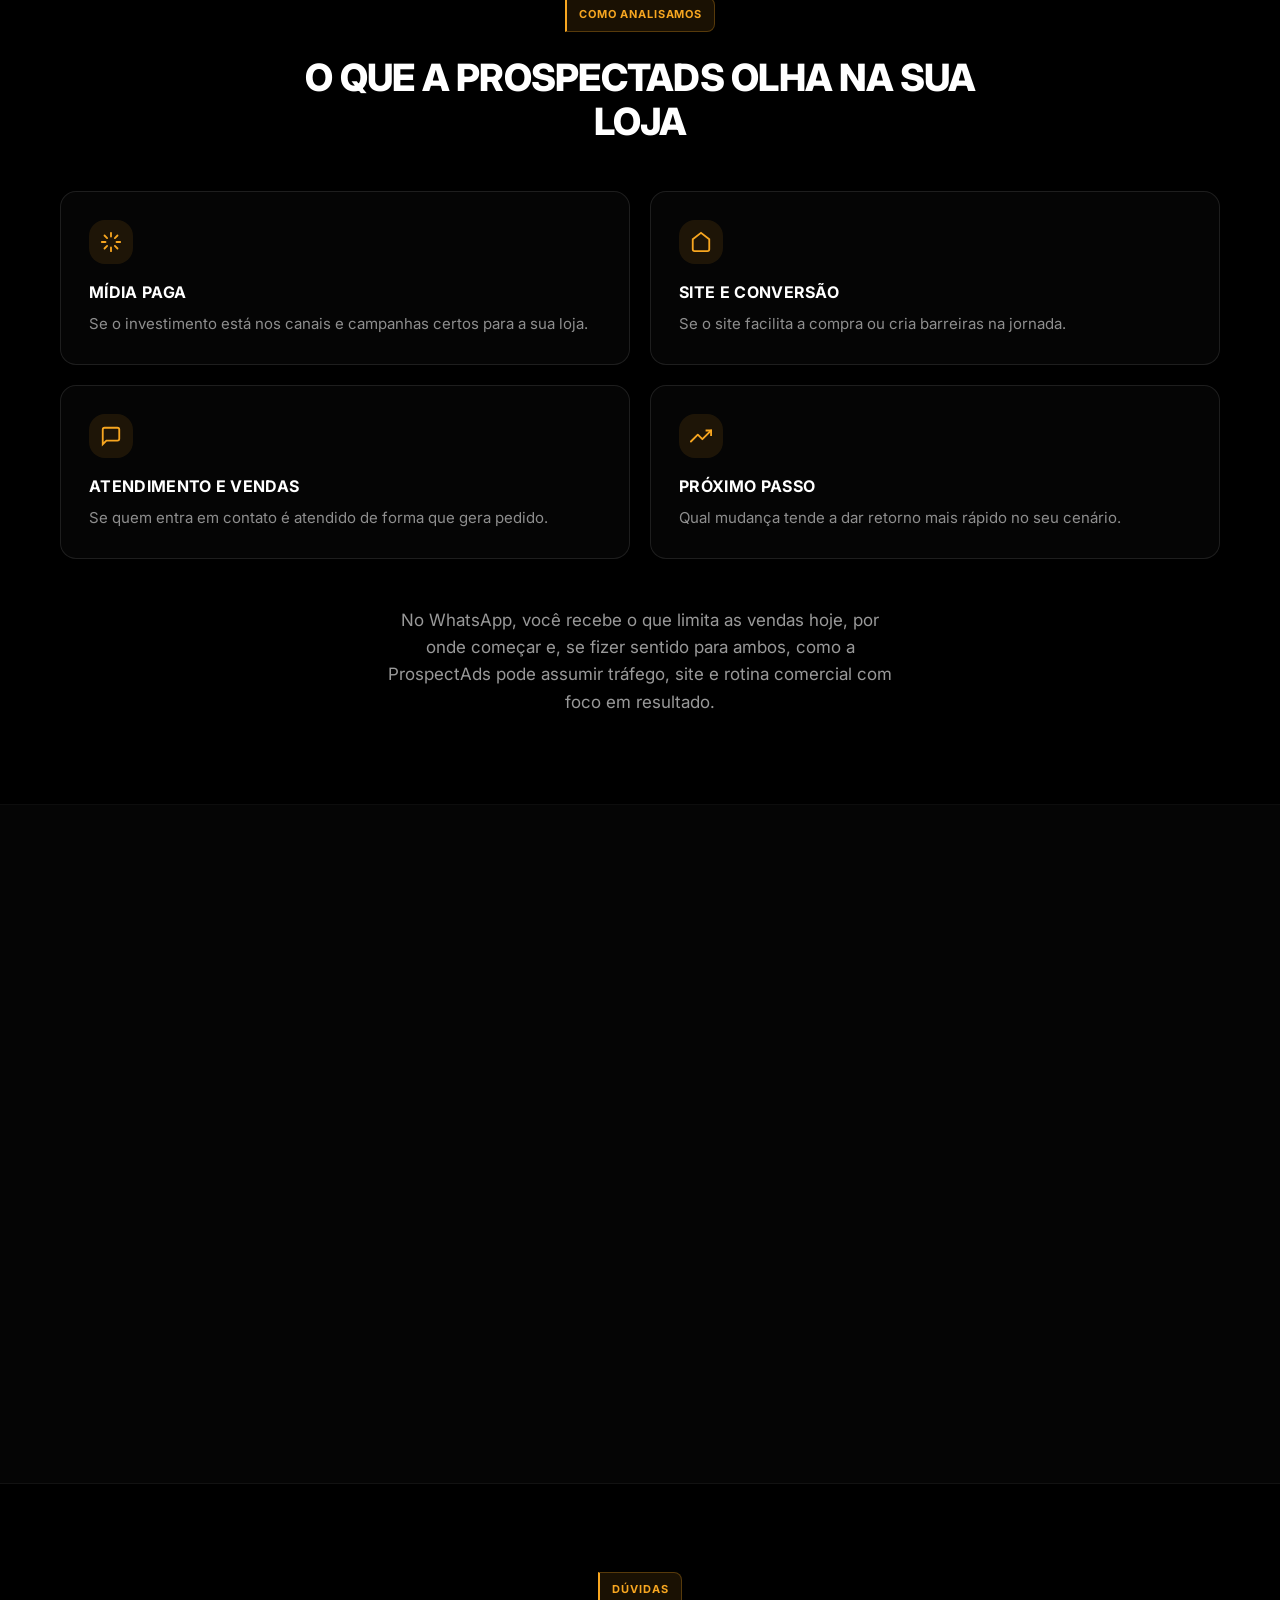
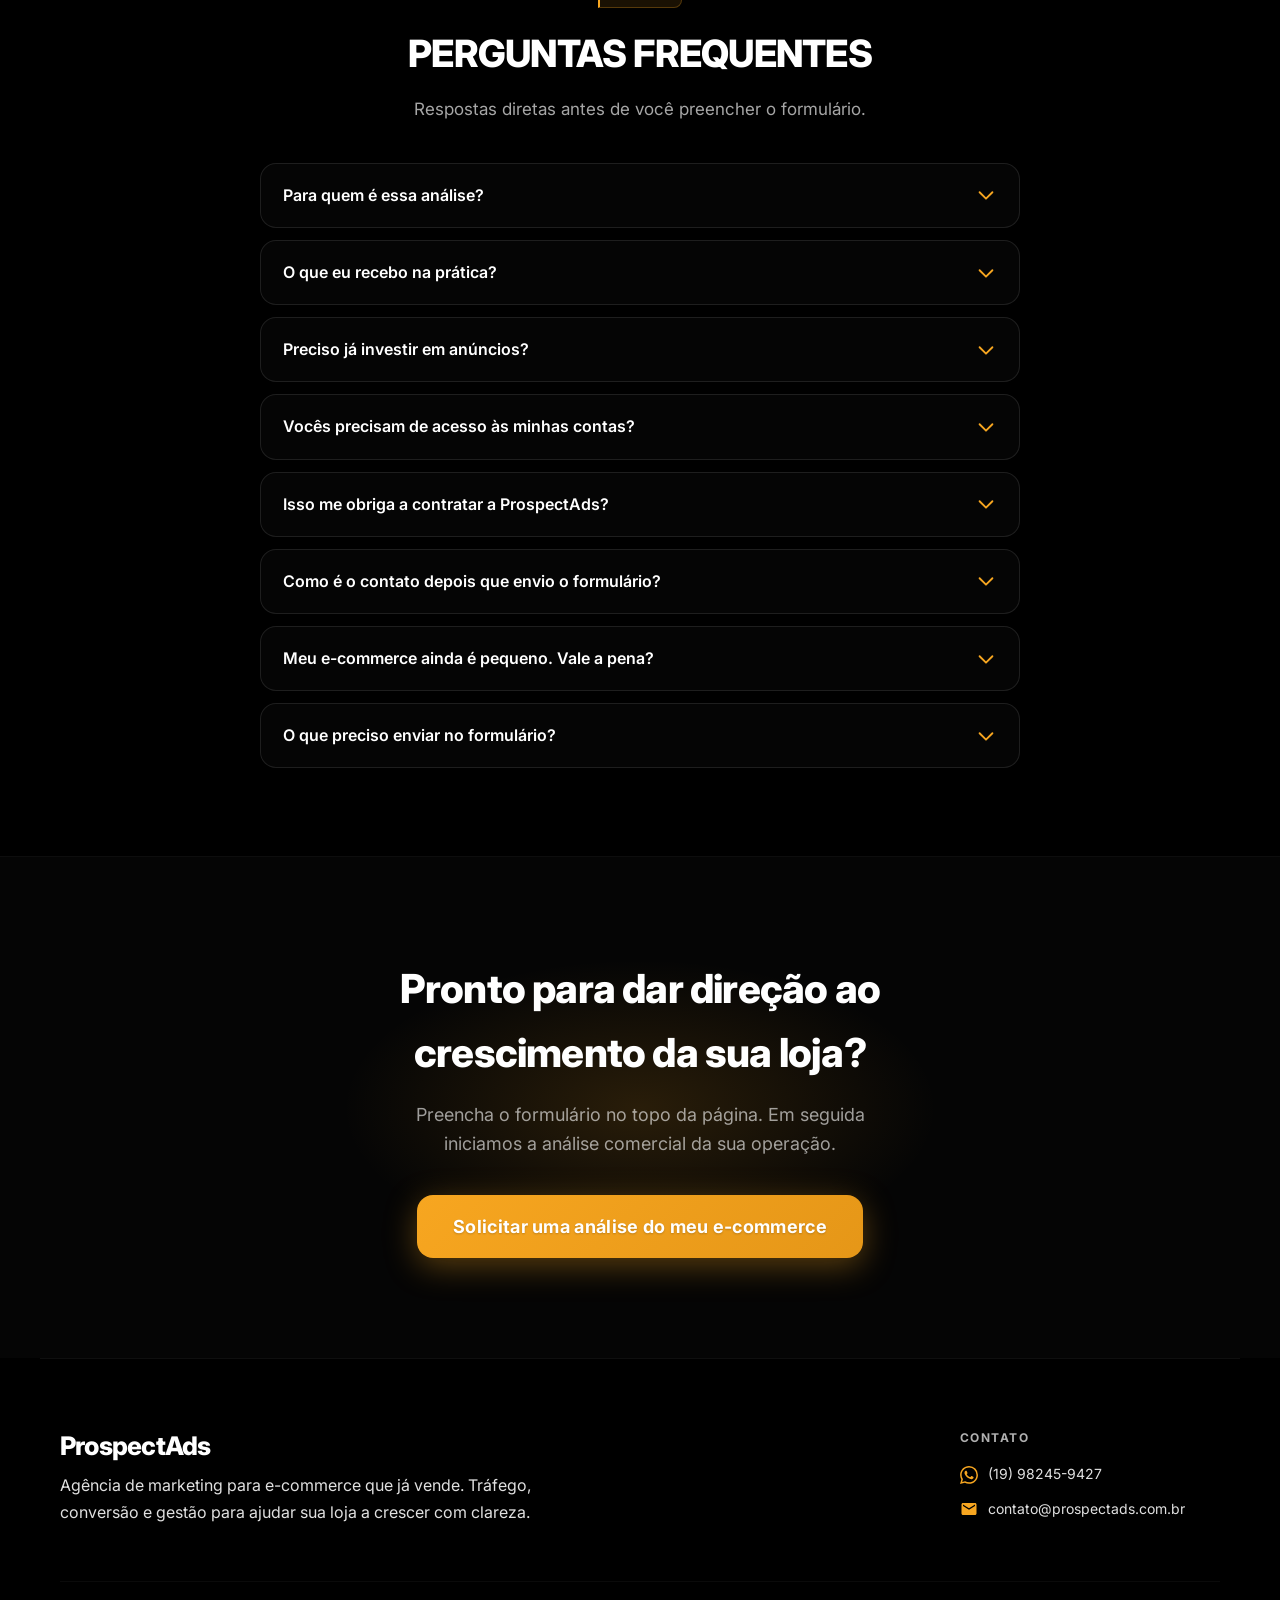
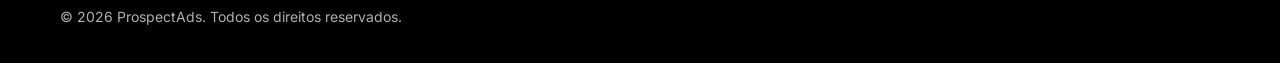
<file: ecommerce-analise/index.html>
<!DOCTYPE html>
<html lang="pt-BR">
<head>
    <meta charset="UTF-8">
    <meta name="viewport" content="width=device-width, initial-scale=1.0">
    <meta name="description" content="Análise comercial para e-commerce que já vende. Entenda o que limita o crescimento da sua loja e o que priorizar para escalar. Retorno objetivo pelo WhatsApp.">
    <meta name="robots" content="index, follow, max-image-preview:large">
    <meta name="author" content="ProspectAds">
    <title>Análise comercial do seu e-commerce | ProspectAds</title>
    <!-- SITE_GTAG -->
    <link rel="canonical" href="https://prospectads.com.br/ecommerce-analise/">
    <meta property="og:title" content="Análise comercial do seu e-commerce | ProspectAds">
    <meta property="og:description" content="Para lojas que já vendem: análise de anúncios, site, oferta e atendimento com prioridades claras para crescer. Retorno no WhatsApp pela ProspectAds.">
    <meta property="og:type" content="website">
    <meta property="og:url" content="https://prospectads.com.br/ecommerce-analise/">
    <meta property="og:locale" content="pt_BR">
    <meta property="og:site_name" content="ProspectAds">
    <meta property="og:image" content="https://prospectads.com.br/assets/og-default.svg">
    <meta property="og:image:width" content="1200">
    <meta property="og:image:height" content="630">
    <meta name="twitter:card" content="summary_large_image">
    <meta name="twitter:title" content="Análise comercial do seu e-commerce | ProspectAds">
    <meta name="twitter:description" content="Para lojas que já vendem: análise de anúncios, site, oferta e atendimento com prioridades claras para crescer. Retorno no WhatsApp pela ProspectAds.">
    <meta name="twitter:image" content="https://prospectads.com.br/assets/og-default.svg">
    <script type="application/ld+json">
    {
      "@context": "https://schema.org",
      "@graph": [
        {
          "@type": "Organization",
          "@id": "https://prospectads.com.br/#organization",
          "name": "ProspectAds",
          "url": "https://prospectads.com.br/",
          "logo": "https://prospectads.com.br/favicon.svg"
        },
        {
          "@type": "Service",
          "@id": "https://prospectads.com.br/ecommerce-analise/#service",
          "name": "Análise de e-commerce ProspectAds",
          "url": "https://prospectads.com.br/ecommerce-analise/",
          "description": "Análise comercial para e-commerce que já vende: revisão de anúncios, site, oferta e atendimento, com prioridades para escalar vendas",
          "provider": { "@id": "https://prospectads.com.br/#organization" },
          "audience": { "@type": "BusinessAudience", "audienceType": "E-commerce pequeno e médio" },
          "areaServed": "BR"
        }
      ]
    }
    </script>
    <script type="application/ld+json">
    {
      "@context": "https://schema.org",
      "@type": "FAQPage",
      "mainEntity": [
        {
          "@type": "Question",
          "name": "Para quem é essa análise?",
          "acceptedAnswer": {
            "@type": "Answer",
            "text": "Para donos de loja online que já vendem e querem entender por que o crescimento estagnou, com ou sem anúncios ativos."
          }
        },
        {
          "@type": "Question",
          "name": "O que eu recebo na prática?",
          "acceptedAnswer": {
            "@type": "Answer",
            "text": "Conversa no WhatsApp com o principal limitador da loja e ordem sugerida de prioridades, em linguagem aplicável, sem relatório genérico."
          }
        },
        {
          "@type": "Question",
          "name": "Preciso já investir em anúncios?",
          "acceptedAnswer": {
            "@type": "Answer",
            "text": "Não. Atendemos quem ainda não anuncia e quem já investe em Meta, Google ou outros canais."
          }
        },
        {
          "@type": "Question",
          "name": "Isso me obriga a contratar a ProspectAds?",
          "acceptedAnswer": {
            "@type": "Answer",
            "text": "Não. A análise não vincula contratação. Você decide como implementar, com a ProspectAds ou no seu time."
          }
        }
      ]
    }
    </script>
    <link rel="icon" href="/favicon.svg?v=3" type="image/svg+xml">
    <link rel="apple-touch-icon" href="/favicon.svg?v=3">
    <link rel="preconnect" href="https://fonts.googleapis.com">
    <link rel="preconnect" href="https://fonts.gstatic.com" crossorigin>
    <link rel="preload" href="https://fonts.googleapis.com/css2?family=Inter:wght@400;600;700;800&display=swap" as="style" onload="this.onload=null;this.rel='stylesheet'">
    <noscript><link href="https://fonts.googleapis.com/css2?family=Inter:wght@400;600;700;800&display=swap" rel="stylesheet"></noscript>
    <link rel="preload" href="../assets/design-system.css" as="style" onload="this.onload=null;this.rel='stylesheet'">
    <link rel="preload" href="../styles.css" as="style" onload="this.onload=null;this.rel='stylesheet'">
    <link rel="preload" href="ecommerce.css" as="style" onload="this.onload=null;this.rel='stylesheet'">
    <noscript><link rel="stylesheet" href="../assets/design-system.css"><link rel="stylesheet" href="../styles.css"><link rel="stylesheet" href="ecommerce.css"></noscript>
</head>
<body class="ecommerce-page">
    <header class="header">
        <nav class="nav container" aria-label="Principal">
            <div class="nav__logo">
                <a href="../" class="site-brand"><span class="site-brand__name">ProspectAds</span></a>
            </div>
            <button type="button" class="nav__toggle" aria-expanded="false" aria-controls="site-nav-menu" aria-label="Abrir menu de navegação">
                <span class="nav__toggle-bar" aria-hidden="true"></span>
                <span class="nav__toggle-bar" aria-hidden="true"></span>
                <span class="nav__toggle-bar" aria-hidden="true"></span>
            </button>
            <ul class="nav__menu" id="site-nav-menu">
                <li><a href="../#servicos">Serviços</a></li>
                <li><a href="../blog/">Blog</a></li>
                <li><a href="#analise" class="btn btn--primary btn--header" data-scroll-analise><span class="nav__label nav__label--full">Análise e-commerce</span><span class="nav__label nav__label--short">Análise</span></a></li>
            </ul>
        </nav>
    </header>

    <main>
        <section class="ecommerce-hero" id="analise">
            <div class="ecommerce-hero__bg" aria-hidden="true">
                <div class="ecommerce-hero__glow ecommerce-hero__glow--1"></div>
                <div class="ecommerce-hero__glow ecommerce-hero__glow--2"></div>
                <div class="ecommerce-hero__grid-pattern"></div>
            </div>
            <div class="container ecommerce-hero__grid">
                <div class="ecommerce-hero__content">
                    <span class="ec-label">
                        <svg width="16" height="16" viewBox="0 0 24 24" fill="none" aria-hidden="true"><path d="M4.5 16.5c-1.5 1.26-2 5-2 5s3.74-.5 5-2c.71-.84.7-2.13-.09-2.91a2.18 2.18 0 0 0-2.91-.09z" stroke="currentColor" stroke-width="2"/><path d="m12 15-3-3a22 22 0 0 1 2-3.95A12.88 12.88 0 0 1 22 2c0 2.72-.78 7.5-6 11a22.35 22.35 0 0 1-4 2z" stroke="currentColor" stroke-width="2"/><path d="M9 12H4s.55-3.03 2-4c1.62-1.08 5 0 5 0" stroke="currentColor" stroke-width="2"/><path d="M12 15v5s3.03-.55 4-2c1.08-1.62 0-5 0-5" stroke="currentColor" stroke-width="2"/></svg>
                        Análise comercial para e-commerce · ProspectAds
                    </span>
                    <h1 class="ecommerce-hero__title">
                        Sua loja já vende. Agora é hora de crescer com <span class="ec-gradient-text">mais clareza e lucro</span>.
                    </h1>
                    <p class="ecommerce-hero__subtitle">
                        A ProspectAds analisa anúncios, site, oferta e atendimento da sua loja e retorna pelo WhatsApp com clareza sobre o que limita as vendas hoje e o que priorizar. Trabalhamos com e-commerce que já fatura e busca direção antes de escalar investimento.
                    </p>
                    <ul class="ecommerce-hero__trust">
                        <li><svg width="18" height="18" viewBox="0 0 24 24" fill="none"><path d="M9 16.17L4.83 12l-1.42 1.41L9 19 21 7l-1.41-1.41L9 16.17z" fill="currentColor"/></svg> Equipe especializada em marketing para e-commerce</li>
                        <li><svg width="18" height="18" viewBox="0 0 24 24" fill="none"><path d="M9 16.17L4.83 12l-1.42 1.41L9 19 21 7l-1.41-1.41L9 16.17z" fill="currentColor"/></svg> Retorno objetivo pelo WhatsApp</li>
                        <li><svg width="18" height="18" viewBox="0 0 24 24" fill="none"><path d="M9 16.17L4.83 12l-1.42 1.41L9 19 21 7l-1.41-1.41L9 16.17z" fill="currentColor"/></svg> Você decide como implementar, com a ProspectAds ou no seu time</li>
                    </ul>
                </div>

                <aside class="ecommerce-form-card ec-glass-card">
                    <span class="ec-floating-badge">Poucos minutos</span>
                    <div class="ecommerce-form-card__header">
                        <div class="ecommerce-form-card__header-text">
                            <h2 class="ecommerce-form-card__title">Solicite a análise da sua loja</h2>
                            <p class="ecommerce-form-card__desc">Informe seus dados e a URL da loja. Nossa equipe analisa o cenário e entra em contato pelo WhatsApp com o que priorizar para fazer o negócio crescer.</p>
                        </div>
                        <div class="ecommerce-form-card__icon" aria-hidden="true">
                            <svg width="28" height="28" viewBox="0 0 24 24" fill="none"><path d="M3 9l9-7 9 7v11a2 2 0 01-2 2H5a2 2 0 01-2-2V9z" stroke="currentColor" stroke-width="2"/><path d="M9 22V12h6v10" stroke="currentColor" stroke-width="2"/></svg>
                        </div>
                    </div>
                    <form id="lead-form" class="lead-form" novalidate>
                        <div class="lead-form__error" role="alert"></div>
                        <div class="form-group lead-form__honeypot" aria-hidden="true">
                            <label for="website">Website</label>
                            <input type="text" id="website" name="website" tabindex="-1" autocomplete="off">
                        </div>
                        <div class="form-group">
                            <label for="nome">Seu nome</label>
                            <input type="text" id="nome" name="nome" required autocomplete="name" placeholder="Ex.: Maria Silva">
                        </div>
                        <div class="form-group">
                            <label for="whatsapp">WhatsApp</label>
                            <input type="tel" id="whatsapp" name="whatsapp" required autocomplete="tel" placeholder="(19) 99999-9999">
                        </div>
                        <div class="form-group">
                            <label for="loja">URL do e-commerce ou loja virtual</label>
                            <input type="text" id="loja" name="loja" required placeholder="Ex.: minhaloja.com.br">
                        </div>
                        <div class="form-group">
                            <label for="investimento">Quanto você investe em anúncios por mês?</label>
                            <div class="lead-form__select-wrap">
                                <select id="investimento" name="investimento" class="lead-form__select" required>
                                    <option value="" disabled selected>Escolha a faixa mais próxima</option>
                                    <option value="nao_investe">Ainda não invisto em anúncios</option>
                                    <option value="ate_2k">Até R$ 2 mil/mês</option>
                                    <option value="2k_10k">R$ 2 mil a R$ 10 mil/mês</option>
                                    <option value="acima_10k">Acima de R$ 10 mil/mês</option>
                                </select>
                            </div>
                        </div>
                        <button type="submit" class="btn btn--submit">
                            <span>Solicitar uma análise do meu e-commerce</span>
                            <svg width="20" height="20" viewBox="0 0 24 24" fill="none" aria-hidden="true"><path d="M5 12h14M13 6l6 6-6 6" stroke="currentColor" stroke-width="2" stroke-linecap="round" stroke-linejoin="round"/></svg>
                        </button>
                        <p class="lead-form__microcopy">
                            <svg width="14" height="14" viewBox="0 0 24 24" fill="none"><path d="M12 22s8-4 8-10V5l-8-3-8 3v7c0 6 8 10 8 10z" stroke="currentColor" stroke-width="2"/></svg>
                            Usamos seus dados só para este contato. Sem spam.
                        </p>
                    </form>
                </aside>
            </div>
        </section>

        <section class="ecommerce-section ecommerce-section--alt">
            <div class="container">
                <span class="ec-label ec-label--center">O cenário</span>
                <h2 class="ecommerce-section__title ec-title-smart">Quando a loja vende, mas o crescimento não acompanha</h2>
                <p class="ecommerce-section__text">
                    Na maioria das vezes não é só “um anúncio ruim”. Parte da loja ainda não transforma visita e investimento em venda de forma consistente.
                </p>
                <ul class="ecommerce-checklist">
                    <li><svg width="22" height="22" viewBox="0 0 24 24" fill="none"><path d="M12 2C6.48 2 2 6.48 2 12s4.48 10 10 10 10-4.48 10-10S17.52 2 12 2zm-2 15l-5-5 1.41-1.41L10 14.17l7.59-7.59L19 8l-9 9z" fill="currentColor"/></svg> Anúncios sem foco claro em resultado</li>
                    <li><svg width="22" height="22" viewBox="0 0 24 24" fill="none"><path d="M12 2C6.48 2 2 6.48 2 12s4.48 10 10 10 10-4.48 10-10S17.52 2 12 2zm-2 15l-5-5 1.41-1.41L10 14.17l7.59-7.59L19 8l-9 9z" fill="currentColor"/></svg> Site que não converte quem chega</li>
                    <li><svg width="22" height="22" viewBox="0 0 24 24" fill="none"><path d="M12 2C6.48 2 2 6.48 2 12s4.48 10 10 10 10-4.48 10-10S17.52 2 12 2zm-2 15l-5-5 1.41-1.41L10 14.17l7.59-7.59L19 8l-9 9z" fill="currentColor"/></svg> Atendimento que perde oportunidades do tráfego</li>
                    <li><svg width="22" height="22" viewBox="0 0 24 24" fill="none"><path d="M12 2C6.48 2 2 6.48 2 12s4.48 10 10 10 10-4.48 10-10S17.52 2 12 2zm-2 15l-5-5 1.41-1.41L10 14.17l7.59-7.59L19 8l-9 9z" fill="currentColor"/></svg> Falta de plano sobre o que escalar primeiro</li>
                </ul>
            </div>
        </section>

        <section class="ecommerce-section">
            <div class="container">
                <span class="ec-label ec-label--center">Como analisamos</span>
                <h2 class="ecommerce-section__title ec-title-smart">O que a ProspectAds olha na sua loja</h2>
                <div class="ecommerce-cards">
                    <article class="ecommerce-card">
                        <div class="ecommerce-card__icon"><svg width="22" height="22" viewBox="0 0 24 24" fill="none"><path d="M12 2v4M12 18v4M4.93 4.93l2.83 2.83M16.24 16.24l2.83 2.83M2 12h4M18 12h4M4.93 19.07l2.83-2.83M16.24 7.76l2.83-2.83" stroke="currentColor" stroke-width="2" stroke-linecap="round"/></svg></div>
                        <h3>Mídia paga</h3>
                        <p>Se o investimento está nos canais e campanhas certos para a sua loja.</p>
                    </article>
                    <article class="ecommerce-card">
                        <div class="ecommerce-card__icon"><svg width="22" height="22" viewBox="0 0 24 24" fill="none"><path d="M3 9l9-7 9 7v11a2 2 0 01-2 2H5a2 2 0 01-2-2V9z" stroke="currentColor" stroke-width="2"/></svg></div>
                        <h3>Site e conversão</h3>
                        <p>Se o site facilita a compra ou cria barreiras na jornada.</p>
                    </article>
                    <article class="ecommerce-card">
                        <div class="ecommerce-card__icon"><svg width="22" height="22" viewBox="0 0 24 24" fill="none"><path d="M21 15a2 2 0 01-2 2H7l-4 4V5a2 2 0 012-2h14a2 2 0 012 2v10z" stroke="currentColor" stroke-width="2"/></svg></div>
                        <h3>Atendimento e vendas</h3>
                        <p>Se quem entra em contato é atendido de forma que gera pedido.</p>
                    </article>
                    <article class="ecommerce-card">
                        <div class="ecommerce-card__icon"><svg width="22" height="22" viewBox="0 0 24 24" fill="none"><path d="M23 6l-9.5 9.5-5-5L1 18" stroke="currentColor" stroke-width="2" stroke-linecap="round" stroke-linejoin="round"/><path d="M17 6h6v6" stroke="currentColor" stroke-width="2"/></svg></div>
                        <h3>Próximo passo</h3>
                        <p>Qual mudança tende a dar retorno mais rápido no seu cenário.</p>
                    </article>
                </div>
                <p class="ecommerce-section__closing ecommerce-section__closing--spaced">
                    No WhatsApp, você recebe o que limita as vendas hoje, por onde começar e, se fizer sentido para ambos, como a ProspectAds pode assumir tráfego, site e rotina comercial com foco em resultado.
                </p>
            </div>
        </section>

        <section class="ecommerce-section how-it-works">
            <div class="container">
                <span class="ec-label ec-label--center">Passo a passo</span>
                <h2 class="ecommerce-section__title ec-title-smart">Como funciona na prática</h2>
                <div class="how-it-works__steps">
                    <div class="how-it-works__step ec-step">
                        <span class="ec-step__num" aria-hidden="true">01</span>
                        <h3>Você envia o formulário</h3>
                        <p>Nome, WhatsApp, URL do e-commerce e faixa de investimento em anúncios. Leva poucos minutos.</p>
                    </div>
                    <div class="how-it-works__step ec-step">
                        <span class="ec-step__num" aria-hidden="true">02</span>
                        <h3>Analisamos sua loja</h3>
                        <p>Nossa equipe revisa anúncios, site, oferta e atendimento com olhar de quem trabalha com e-commerce no dia a dia.</p>
                    </div>
                    <div class="how-it-works__step ec-step">
                        <span class="ec-step__num" aria-hidden="true">03</span>
                        <h3>Explicamos no WhatsApp</h3>
                        <p>Você recebe o que está limitando vendas e o que atacar primeiro.</p>
                    </div>
                    <div class="how-it-works__step ec-step">
                        <span class="ec-step__num" aria-hidden="true">04</span>
                        <h3>Você decide o que fazer</h3>
                        <p>Pode implementar com a ProspectAds, com outro parceiro ou por conta própria.</p>
                    </div>
                </div>
            </div>
        </section>

        <section class="ecommerce-section ecommerce-faq" id="faq">
            <div class="container">
                <span class="ec-label ec-label--center">Dúvidas</span>
                <h2 class="ecommerce-section__title ec-title-smart">Perguntas frequentes</h2>
                <p class="ecommerce-section__text ecommerce-faq__intro">
                    Respostas diretas antes de você preencher o formulário.
                </p>
                <div class="faq__list">
                    <div class="faq__item">
                        <div class="faq__question">
                            <h3>Para quem é essa análise?</h3>
                            <svg class="faq__icon" width="24" height="24" viewBox="0 0 24 24" fill="none" aria-hidden="true"><path d="M19 9l-7 7-7-7" stroke="currentColor" stroke-width="2" stroke-linecap="round" stroke-linejoin="round"/></svg>
                        </div>
                        <div class="faq__answer">
                            <p>Para donos de loja online que já vendem e querem entender por que o crescimento estagnou, com ou sem anúncios ativos hoje.</p>
                        </div>
                    </div>
                    <div class="faq__item">
                        <div class="faq__question">
                            <h3>O que eu recebo na prática?</h3>
                            <svg class="faq__icon" width="24" height="24" viewBox="0 0 24 24" fill="none" aria-hidden="true"><path d="M19 9l-7 7-7-7" stroke="currentColor" stroke-width="2" stroke-linecap="round" stroke-linejoin="round"/></svg>
                        </div>
                        <div class="faq__answer">
                            <p>Uma conversa no WhatsApp com o principal limitador da sua loja e uma ordem sugerida de prioridades. Objetivo, em linguagem aplicável, sem PDF genérico.</p>
                        </div>
                    </div>
                    <div class="faq__item">
                        <div class="faq__question">
                            <h3>Preciso já investir em anúncios?</h3>
                            <svg class="faq__icon" width="24" height="24" viewBox="0 0 24 24" fill="none" aria-hidden="true"><path d="M19 9l-7 7-7-7" stroke="currentColor" stroke-width="2" stroke-linecap="round" stroke-linejoin="round"/></svg>
                        </div>
                        <div class="faq__answer">
                            <p>Não. Atendemos quem ainda não anuncia e quem já investe em Meta, Google ou outros canais. A análise parte do seu cenário real.</p>
                        </div>
                    </div>
                    <div class="faq__item">
                        <div class="faq__question">
                            <h3>Vocês precisam de acesso às minhas contas?</h3>
                            <svg class="faq__icon" width="24" height="24" viewBox="0 0 24 24" fill="none" aria-hidden="true"><path d="M19 9l-7 7-7-7" stroke="currentColor" stroke-width="2" stroke-linecap="round" stroke-linejoin="round"/></svg>
                        </div>
                        <div class="faq__answer">
                            <p>Não no início. Começamos com o que você informa no formulário. Se for necessário ver contas de anúncio ou plataforma da loja virtual, combinamos isso depois, com sua autorização.</p>
                        </div>
                    </div>
                    <div class="faq__item">
                        <div class="faq__question">
                            <h3>Isso me obriga a contratar a ProspectAds?</h3>
                            <svg class="faq__icon" width="24" height="24" viewBox="0 0 24 24" fill="none" aria-hidden="true"><path d="M19 9l-7 7-7-7" stroke="currentColor" stroke-width="2" stroke-linecap="round" stroke-linejoin="round"/></svg>
                        </div>
                        <div class="faq__answer">
                            <p>Não. A análise não vincula contratação. Você decide se implementa com a ProspectAds, com outro parceiro ou com seu time.</p>
                        </div>
                    </div>
                    <div class="faq__item">
                        <div class="faq__question">
                            <h3>Como é o contato depois que envio o formulário?</h3>
                            <svg class="faq__icon" width="24" height="24" viewBox="0 0 24 24" fill="none" aria-hidden="true"><path d="M19 9l-7 7-7-7" stroke="currentColor" stroke-width="2" stroke-linecap="round" stroke-linejoin="round"/></svg>
                        </div>
                        <div class="faq__answer">
                            <p>Entramos em contato pelo WhatsApp informado e explicamos o que encontramos, com clareza sobre o que priorizar na sua loja.</p>
                        </div>
                    </div>
                    <div class="faq__item">
                        <div class="faq__question">
                            <h3>Meu e-commerce ainda é pequeno. Vale a pena?</h3>
                            <svg class="faq__icon" width="24" height="24" viewBox="0 0 24 24" fill="none" aria-hidden="true"><path d="M19 9l-7 7-7-7" stroke="currentColor" stroke-width="2" stroke-linecap="round" stroke-linejoin="round"/></svg>
                        </div>
                        <div class="faq__answer">
                            <p>Se já há vendas, mas o resultado não acompanha o esforço, a análise mostra se o caminho é escalar agora ou ajustar a base antes.</p>
                        </div>
                    </div>
                    <div class="faq__item">
                        <div class="faq__question">
                            <h3>O que preciso enviar no formulário?</h3>
                            <svg class="faq__icon" width="24" height="24" viewBox="0 0 24 24" fill="none" aria-hidden="true"><path d="M19 9l-7 7-7-7" stroke="currentColor" stroke-width="2" stroke-linecap="round" stroke-linejoin="round"/></svg>
                        </div>
                        <div class="faq__answer">
                            <p>Nome, WhatsApp, URL do e-commerce e quanto você investe em anúncios por mês. O envio leva cerca de 2 minutos.</p>
                        </div>
                    </div>
                </div>
            </div>
        </section>

        <section class="ecommerce-final">
            <div class="container">
                <h2 class="ecommerce-final__title">Pronto para dar direção ao crescimento da sua loja?</h2>
                <p class="ecommerce-final__subtitle">
                    Preencha o formulário no topo da página. Em seguida iniciamos a análise comercial da sua operação.
                </p>
                <a href="#analise" class="btn btn--large btn--primary" data-scroll-analise>Solicitar uma análise do meu e-commerce</a>
            </div>
        </section>
    </main>

    <!-- Footer -->
    <footer class="site-footer" role="contentinfo">
        <div class="container site-footer__inner">
            <div class="site-footer__main">
                <div class="site-footer__brand">
                    <a href="../" class="site-footer__logo"><span class="site-footer__logo-text">ProspectAds</span></a>
                    <p class="site-footer__tagline">Agência de marketing para e-commerce que já vende. Tráfego, conversão e gestão para ajudar sua loja a crescer com clareza.</p>
                </div>
                <div class="site-footer__col">
                    <h2 class="site-footer__heading">Contato</h2>
                    <address class="site-footer__contacts">
                        <a href="https://wa.me/5519982459427?text=Ol%C3%A1%21%20Tenho%20um%20e-commerce%20e%20quero%20solicitar%20a%20an%C3%A1lise%20comercial%20da%20ProspectAds." class="site-footer__contact-link" target="_blank" rel="noopener noreferrer" onclick="if(typeof gtag!=='undefined'){gtag('event','whatsapp_click',{});}">
                            <svg viewBox="0 0 24 24" fill="none" aria-hidden="true"><path d="M17.472 14.382c-.297-.149-1.758-.867-2.03-.967-.273-.099-.471-.148-.67.15-.197.297-.767.966-.94 1.164-.173.199-.347.223-.644.075-.297-.15-1.255-.463-2.39-1.475-.883-.788-1.48-1.761-1.653-2.059-.173-.297-.018-.458.13-.606.134-.133.298-.347.446-.52.149-.174.198-.298.298-.497.099-.198.05-.371-.025-.52-.075-.149-.669-1.612-.916-2.207-.242-.579-.487-.5-.669-.51-.173-.008-.371-.01-.57-.01-.198 0-.52.074-.792.372-.272.297-1.04 1.016-1.04 2.479 0 1.462 1.065 2.875 1.213 3.074.149.198 2.096 3.2 5.077 4.487.709.306 1.262.489 1.694.625.712.227 1.36.195 1.871.118.571-.085 1.758-.719 2.006-1.413.248-.694.248-1.289.173-1.413-.074-.124-.272-.198-.57-.347m-5.421 7.403h-.004a9.87 9.87 0 01-5.031-1.378l-.361-.214-3.741.982.998-3.648-.235-.374a9.86 9.86 0 01-1.51-5.26c.001-5.45 4.436-9.884 9.888-9.884 2.64 0 5.122 1.03 6.988 2.898a9.825 9.825 0 012.893 6.994c-.003 5.45-4.437 9.884-9.885 9.884m8.413-18.297A11.815 11.815 0 0012.05 0C5.495 0 .16 5.335.157 11.892c0 2.096.547 4.142 1.588 5.945L.057 24l6.305-1.654a11.882 11.882 0 005.683 1.448h.005c6.554 0 11.89-5.335 11.893-11.893a11.821 11.821 0 00-3.48-8.413Z" fill="currentColor"/></svg>
                            <span>(19) 98245-9427</span>
                        </a>
                        <a href="mailto:contato@prospectads.com.br" class="site-footer__contact-link">
                            <svg viewBox="0 0 24 24" fill="none" aria-hidden="true"><path d="M20 4H4c-1.1 0-1.99.9-1.99 2L2 18c0 1.1.9 2 2 2h16c1.1 0 2-.9 2-2V6c0-1.1-.9-2-2-2zm0 4l-8 5-8-5V6l8 5 8-5v2z" fill="currentColor"/></svg>
                            <span>contato@prospectads.com.br</span>
                        </a>
                    </address>
                </div>
            </div>
            <div class="site-footer__bar">
                <p class="site-footer__copy">&copy; 2026 ProspectAds. Todos os direitos reservados.</p>

            </div>
        </div>
    </footer>


    <script src="../assets/site-nav.js" defer></script>
    <script src="form.js" defer></script>
</body>
</html>
</file>
<file: assets/design-system.css>
/**
 * ProspectAds — Design System (fonte única)
 * Tokens, tipografia, botões, links, formulários, header, footer e blocos reutilizáveis.
 * Carregue este arquivo ANTES de styles.css, blog.css ou ecommerce.css.
 */

/* ==========================================================================
   1. Tokens
   ========================================================================== */

:root {
    /* Marca */
    --pa-primary: #f7a620;
    --pa-primary-dark: #d68910;
    --pa-primary-light: #f9b84d;
    --pa-accent: #ff8c00;
    --pa-gradient-start: #f7a620;
    --pa-gradient-end: #d68910;
    --pa-whatsapp: #25d366;

    /* Texto */
    --pa-text: #ffffff;
    --pa-text-muted: #e0e0e0;
    --pa-text-subtle: #b0b0b0;
    --pa-text-on-primary: #ffffff;
    --pa-logo-cream: #f5f5dc;

    /* Fundos */
    --pa-bg: #000000;
    --pa-bg-elevated: #0f0f0f;
    --pa-bg-surface: #1a1a1a;
    --pa-bg-card: #1f1f1f;
    --pa-border: #2a2a2a;

    /* Tipografia */
    --pa-font: 'Inter', -apple-system, BlinkMacSystemFont, 'Segoe UI', Roboto, sans-serif;
    --pa-text-xs: 0.75rem;
    --pa-text-sm: 0.875rem;
    --pa-text-base: 1rem;
    --pa-text-lg: 1.125rem;
    --pa-text-xl: 1.25rem;
    --pa-text-2xl: 1.5rem;
    --pa-text-3xl: clamp(1.75rem, 4vw, 2.25rem);
    --pa-text-4xl: clamp(2rem, 5vw, 3.25rem);
    --pa-text-hero: clamp(2rem, 6vw, 3.5rem);
    --pa-leading-tight: 1.15;
    --pa-leading-normal: 1.6;

    /* Espaçamento & forma */
    --pa-radius-sm: 8px;
    --pa-radius-md: 12px;
    --pa-radius-lg: 16px;
    --pa-radius-full: 999px;
    --pa-container: 1200px;
    --pa-header-h: 72px;
    --pa-space-section: clamp(64px, 10vw, 96px);

    /* Sombras & efeitos */
    --pa-shadow-sm: 0 2px 8px rgba(0, 0, 0, 0.25);
    --pa-shadow-md: 0 8px 32px rgba(0, 0, 0, 0.4);
    --pa-shadow-gold: 0 4px 24px rgba(247, 166, 32, 0.2);
    --pa-shadow-btn: 0 4px 12px rgba(247, 166, 32, 0.3);
    --pa-glow-gold: rgba(247, 166, 32, 0.12);
    --pa-transition: 0.2s ease;

    /* Aliases legados (site / blog / LP) */
    --primary-color: var(--pa-primary);
    --primary-dark: var(--pa-primary-dark);
    --primary-light: var(--pa-primary-light);
    --secondary-color: #f7931e;
    --accent-color: var(--pa-accent);
    --text-dark: var(--pa-text);
    --text-gray: var(--pa-text-muted);
    --text-light: var(--pa-text-subtle);
    --bg-dark: var(--pa-bg);
    --bg-gray: var(--pa-bg-elevated);
    --bg-white: var(--pa-bg-surface);
    --bg-card: var(--pa-bg-card);
    --border-color: var(--pa-border);
    --gradient-start: var(--pa-gradient-start);
    --gradient-end: var(--pa-gradient-end);
    --shadow-sm: var(--pa-shadow-sm);
    --shadow-md: var(--pa-shadow-md);
    --shadow-lg: 0 10px 15px -3px rgba(247, 166, 32, 0.35);
    --shadow-xl: 0 20px 25px -5px rgba(247, 166, 32, 0.4);
}

/* ==========================================================================
   2. Base
   ========================================================================== */

*,
*::before,
*::after {
    box-sizing: border-box;
}

html {
    scroll-behavior: smooth;
}

body {
    margin: 0;
    font-family: var(--pa-font);
    font-size: var(--pa-text-base);
    line-height: var(--pa-leading-normal);
    color: var(--pa-text);
    background-color: var(--pa-bg);
    overflow-x: hidden;
    -webkit-font-smoothing: antialiased;
    -webkit-text-size-adjust: 100%;
    text-size-adjust: 100%;
}

.pa-page-bg {
    position: fixed;
    inset: 0;
    z-index: 0;
    pointer-events: none;
    background:
        radial-gradient(ellipse 80% 50% at 50% -20%, var(--pa-glow-gold), transparent 55%),
        radial-gradient(ellipse 60% 40% at 100% 50%, rgba(247, 166, 32, 0.06), transparent 50%),
        var(--pa-bg);
}

.container {
    max-width: var(--pa-container);
    margin: 0 auto;
    padding: 0 20px;
}

main {
    position: relative;
    z-index: 1;
}

/* Âncoras com header fixo */
[id] {
    scroll-margin-top: calc(var(--pa-header-h) + 16px);
}

/* ==========================================================================
   3. Tipografia
   ========================================================================== */

.pa-eyebrow,
.blog-eyebrow,
.ec-label {
    display: inline-flex;
    align-items: center;
    gap: 8px;
    font-size: var(--pa-text-xs);
    font-weight: 700;
    text-transform: uppercase;
    letter-spacing: 0.12em;
    color: var(--pa-primary);
    margin-bottom: 16px;
    padding: 8px 14px;
    border-radius: var(--pa-radius-full);
    background: rgba(247, 166, 32, 0.1);
    border: 1px solid rgba(247, 166, 32, 0.28);
}

.pa-eyebrow::before,
.blog-eyebrow::before {
    content: '';
    width: 6px;
    height: 6px;
    border-radius: 50%;
    background: var(--pa-primary);
    box-shadow: 0 0 8px var(--pa-primary);
}

.ec-label {
    border-radius: 0;
    border-left: 2px solid var(--pa-primary);
    border-radius: 0 var(--pa-radius-sm) var(--pa-radius-sm) 0;
}

.section__title,
.pa-title,
.ecommerce-section__title {
    font-size: var(--pa-text-3xl);
    font-weight: 800;
    line-height: var(--pa-leading-tight);
    color: var(--pa-text);
    letter-spacing: -0.02em;
    margin: 0 0 16px;
    text-align: center;
}

.pa-title--left,
.section__title--left {
    text-align: left;
}

.pa-subtitle,
.section__subtitle {
    font-size: var(--pa-text-lg);
    color: var(--pa-text-muted);
    max-width: 640px;
    margin: 0 auto 32px;
    text-align: center;
    line-height: 1.55;
}

.pa-text-gradient,
.hero__highlight,
.ec-gradient-text {
    background: linear-gradient(135deg, var(--pa-primary), var(--pa-primary-light));
    -webkit-background-clip: text;
    -webkit-text-fill-color: transparent;
    background-clip: text;
    font-weight: 800;
}

.pa-lead {
    font-size: var(--pa-text-lg);
    color: var(--pa-text-muted);
    line-height: 1.55;
}

/* Links */
a.pa-link,
.link-primary {
    color: var(--pa-primary);
    font-weight: 600;
    text-decoration: none;
    transition: color var(--pa-transition);
}

a.pa-link:hover,
.link-primary:hover {
    color: var(--pa-primary-light);
    text-decoration: underline;
}

a.pa-link--muted {
    color: var(--pa-text-subtle);
    font-weight: 500;
}

a.pa-link--muted:hover {
    color: var(--pa-primary);
}

/* ==========================================================================
   4. Botões
   ========================================================================== */

.btn {
    display: inline-flex;
    align-items: center;
    justify-content: center;
    gap: 8px;
    padding: 14px 28px;
    border-radius: var(--pa-radius-md);
    font-weight: 600;
    font-size: var(--pa-text-base);
    font-family: inherit;
    line-height: 1.5;
    text-decoration: none;
    text-align: center;
    cursor: pointer;
    border: none;
    transition: transform var(--pa-transition), box-shadow var(--pa-transition), filter var(--pa-transition);
}

.btn--primary {
    background: linear-gradient(135deg, var(--pa-gradient-start), var(--pa-gradient-end));
    color: var(--pa-text-on-primary);
    font-weight: 700;
    text-shadow: 0 1px 2px rgba(0, 0, 0, 0.2);
    box-shadow: var(--pa-shadow-btn);
}

.btn--primary:hover {
    transform: translateY(-2px);
    box-shadow: 0 6px 20px rgba(247, 166, 32, 0.4);
    filter: brightness(1.05);
}

.btn--secondary {
    background: transparent;
    color: var(--pa-text);
    border: 1px solid var(--pa-border);
    box-shadow: none;
}

.btn--secondary:hover {
    border-color: rgba(247, 166, 32, 0.45);
    color: var(--pa-primary-light);
    transform: translateY(-1px);
}

.btn--large {
    padding: 18px 36px;
    font-size: var(--pa-text-lg);
    border-radius: var(--pa-radius-lg);
}

.btn--header {
    padding: 10px 18px;
    font-size: var(--pa-text-sm);
    border-radius: var(--pa-radius-sm);
}

.btn--whatsapp {
    background: var(--pa-whatsapp);
    color: #fff;
    box-shadow: 0 4px 16px rgba(37, 211, 102, 0.35);
}

.btn--whatsapp:hover {
    filter: brightness(1.08);
    box-shadow: 0 6px 20px rgba(37, 211, 102, 0.45);
}

.btn--submit {
    width: 100%;
    padding: 16px 24px;
    font-size: var(--pa-text-base);
    font-weight: 700;
}

.btn:disabled {
    opacity: 0.55;
    cursor: not-allowed;
    transform: none;
}

/* ==========================================================================
   5. Header & navegação
   ========================================================================== */

.header {
    position: fixed;
    top: 0;
    left: 0;
    right: 0;
    z-index: 1000;
    background: rgba(26, 26, 26, 0.92);
    backdrop-filter: blur(12px);
    -webkit-backdrop-filter: blur(12px);
    border-bottom: 1px solid rgba(247, 166, 32, 0.1);
    box-shadow: var(--pa-shadow-sm);
}

.nav {
    display: flex;
    justify-content: space-between;
    align-items: center;
    padding: 14px 0;
    min-height: var(--pa-header-h);
    gap: 16px;
}

.nav__logo a,
.site-brand {
    display: inline-flex;
    align-items: center;
    text-decoration: none;
}

.site-brand__name,
.logo__text {
    font-size: 1.35rem;
    font-weight: 700;
    color: var(--pa-logo-cream);
    letter-spacing: -0.03em;
    line-height: 1;
}

.logo__icon,
.logo__tagline {
    display: none !important;
}

.nav__menu {
    display: flex;
    list-style: none;
    gap: 28px;
    align-items: center;
    margin: 0;
    padding: 0;
}

.nav__menu a:not(.btn) {
    text-decoration: none;
    color: var(--pa-text-muted);
    font-weight: 500;
    font-size: var(--pa-text-sm);
}

.nav__menu a:not(.btn):hover,
.nav__menu a[aria-current="page"] {
    color: var(--pa-primary);
}

.nav__label--short {
    display: none;
}

.nav__toggle {
    display: none;
    flex-direction: column;
    justify-content: center;
    gap: 5px;
    width: 44px;
    height: 44px;
    padding: 0;
    margin: 0;
    border: 1px solid rgba(247, 166, 32, 0.35);
    border-radius: var(--pa-radius-sm);
    background: rgba(255, 255, 255, 0.04);
    cursor: pointer;
    color: var(--pa-text);
    flex-shrink: 0;
}

.nav__toggle-bar {
    display: block;
    width: 20px;
    height: 2px;
    margin: 0 auto;
    background: currentColor;
    border-radius: 2px;
    transition: transform 0.2s ease, opacity 0.2s ease;
}

body.nav-open .nav__toggle-bar:nth-child(1) {
    transform: translateY(7px) rotate(45deg);
}

body.nav-open .nav__toggle-bar:nth-child(2) {
    opacity: 0;
}

body.nav-open .nav__toggle-bar:nth-child(3) {
    transform: translateY(-7px) rotate(-45deg);
}

/* ==========================================================================
   6. Formulários
   ========================================================================== */

.form-group {
    margin-bottom: 16px;
}

.form-group label {
    display: block;
    margin-bottom: 6px;
    font-size: var(--pa-text-sm);
    font-weight: 500;
    color: var(--pa-text-subtle);
}

.form-group input,
.form-group select,
.form-group textarea,
.lead-form input,
.lead-form select,
.lead-form textarea {
    width: 100%;
    padding: 12px 14px;
    border-radius: var(--pa-radius-sm);
    border: 1px solid var(--pa-border);
    background: var(--pa-bg-elevated);
    color: var(--pa-text);
    font-family: inherit;
    font-size: var(--pa-text-sm);
    transition: border-color var(--pa-transition), box-shadow var(--pa-transition);
}

.form-group input:focus,
.form-group select:focus,
.form-group textarea:focus,
.lead-form input:focus,
.lead-form select:focus,
.lead-form textarea:focus {
    outline: none;
    border-color: var(--pa-primary);
    box-shadow: 0 0 0 3px rgba(247, 166, 32, 0.15);
}

.form-group input::placeholder,
.lead-form input::placeholder {
    color: var(--pa-text-subtle);
    opacity: 0.8;
}

/* ==========================================================================
   7. Cards & blocos
   ========================================================================== */

.pa-card {
    background: var(--pa-bg-card);
    border: 1px solid var(--pa-border);
    border-radius: var(--pa-radius-md);
    padding: 24px;
    box-shadow: var(--pa-shadow-md);
    transition: border-color var(--pa-transition), transform var(--pa-transition);
}

.pa-card:hover {
    border-color: rgba(247, 166, 32, 0.25);
}

.pa-card-grid {
    display: grid;
    gap: 20px;
    grid-template-columns: repeat(auto-fill, minmax(260px, 1fr));
}

/* Faixa CTA (site, blog, LP) */
.pa-cta-band {
    padding: var(--pa-space-section) 0;
    background:
        linear-gradient(180deg, transparent, rgba(247, 166, 32, 0.06)),
        var(--pa-bg-elevated);
    border-top: 1px solid var(--pa-border);
    border-bottom: 1px solid var(--pa-border);
}

.pa-cta-band__inner {
    display: flex;
    flex-wrap: wrap;
    align-items: center;
    justify-content: space-between;
    gap: 24px;
    max-width: var(--pa-container);
    margin: 0 auto;
    padding: 0 20px;
}

.pa-cta-band h2 {
    font-size: var(--pa-text-2xl);
    font-weight: 800;
    margin: 0 0 8px;
    line-height: 1.2;
}

.pa-cta-band p {
    margin: 0;
    color: var(--pa-text-muted);
    max-width: 520px;
    font-size: var(--pa-text-base);
}

.pa-cta-band__actions {
    display: flex;
    flex-wrap: wrap;
    gap: 12px;
    flex-shrink: 0;
}

/* Hub de conteúdo (blog → conversão) */
.pa-content-hub {
    padding: var(--pa-space-section) 0;
    background: var(--pa-bg);
}

.pa-content-hub__grid {
    display: grid;
    grid-template-columns: 1fr 1fr;
    gap: 40px;
    align-items: start;
}

.pa-content-hub__topics {
    display: flex;
    flex-direction: column;
    gap: 12px;
    margin-top: 24px;
}

.pa-topic-link {
    display: flex;
    align-items: center;
    justify-content: space-between;
    gap: 12px;
    padding: 16px 18px;
    background: var(--pa-bg-card);
    border: 1px solid var(--pa-border);
    border-radius: var(--pa-radius-md);
    text-decoration: none;
    color: var(--pa-text);
    font-weight: 600;
    font-size: var(--pa-text-sm);
    transition: border-color var(--pa-transition), background var(--pa-transition);
}

.pa-topic-link:hover {
    border-color: rgba(247, 166, 32, 0.4);
    background: rgba(247, 166, 32, 0.06);
    color: var(--pa-primary-light);
}

.pa-topic-link svg {
    flex-shrink: 0;
    color: var(--pa-primary);
}

/* Badges */
.status-badge,
.pa-badge {
    display: inline-block;
    padding: 4px 12px;
    border-radius: var(--pa-radius-full);
    font-size: var(--pa-text-xs);
    font-weight: 600;
}

/* ==========================================================================
   8. Footer (site-wide)
   ========================================================================== */

.site-footer {
    position: relative;
    z-index: 1;
    margin-top: 0;
    background: var(--pa-bg);
    color: var(--pa-text-muted);
}

.site-footer__topline {
    display: none;
}

.site-footer__inner {
    padding: clamp(48px, 7vw, 72px) 0 clamp(28px, 3.5vw, 36px);
    border-top: 1px solid rgba(255, 255, 255, 0.06);
}

.site-footer__wrap {
    max-width: var(--pa-container);
    margin: 0 auto;
    padding: 0 max(20px, env(safe-area-inset-right, 0px)) 0 max(20px, env(safe-area-inset-left, 0px));
    box-sizing: border-box;
}

/* HTML estático (index.html, LP) ainda usa .container.site-footer__inner */
.site-footer__inner.container {
    max-width: var(--pa-container);
    margin-left: auto;
    margin-right: auto;
    padding-left: max(20px, env(safe-area-inset-left, 0px));
    padding-right: max(20px, env(safe-area-inset-right, 0px));
    box-sizing: border-box;
}

.site-footer__main {
    display: grid;
    grid-template-columns: minmax(0, 1fr) auto;
    gap: clamp(48px, 9vw, 140px);
    align-items: start;
    justify-content: space-between;
}

.site-footer__brand {
    display: flex;
    flex-direction: column;
    align-items: flex-start;
    gap: 12px;
    max-width: 31rem;
}

.site-footer__logo {
    display: inline-flex;
    text-decoration: none;
    color: var(--pa-text);
    transition: color var(--pa-transition);
}

.site-footer__logo:hover {
    color: var(--pa-primary);
}

.site-footer__logo-text {
    font-size: clamp(1.35rem, 2.5vw, 1.6rem);
    font-weight: 800;
    letter-spacing: -0.03em;
    line-height: 1.15;
}

.site-footer__tagline {
    margin: 0;
    font-size: var(--pa-text-base);
    line-height: 1.65;
    color: var(--pa-text-muted);
}

.site-footer__col {
    justify-self: end;
    min-width: 260px;
}

.site-footer__heading {
    margin: 0 0 18px;
    font-size: var(--pa-text-xs);
    font-weight: 700;
    letter-spacing: 0.12em;
    text-transform: uppercase;
    color: var(--pa-text-subtle);
    line-height: 1.2;
}

.site-footer__links,
.site-footer__contacts {
    list-style: none;
    margin: 0;
    padding: 0;
}

.site-footer__links {
    display: flex;
    flex-direction: column;
    gap: 10px;
}

.site-footer__links a {
    color: var(--pa-text-muted);
    font-size: var(--pa-text-sm);
    line-height: 1.6;
    text-decoration: none;
    transition: color var(--pa-transition);
}

.site-footer__links a:hover {
    color: var(--pa-primary);
}

.site-footer__contacts {
    display: flex;
    flex-direction: column;
    gap: 12px;
    font-style: normal;
}

.site-footer__contact-link {
    display: inline-flex;
    align-items: center;
    gap: 10px;
    width: fit-content;
    font-size: var(--pa-text-sm);
    line-height: 1.6;
    color: var(--pa-text-muted);
    text-decoration: none;
    word-break: break-word;
    transition: color var(--pa-transition);
}

.site-footer__contact-link svg {
    width: 18px;
    height: 18px;
    flex-shrink: 0;
    color: var(--pa-primary);
}

.site-footer__contact-link:hover {
    color: var(--pa-primary);
}

.site-footer__bar {
    display: flex;
    flex-wrap: wrap;
    align-items: center;
    justify-content: space-between;
    gap: 16px 24px;
    margin-top: clamp(42px, 5vw, 56px);
    padding: 24px 0 0;
    border-top: 1px solid rgba(255, 255, 255, 0.04);
}

.site-footer__copy {
    margin: 0;
    font-size: var(--pa-text-sm);
    color: var(--pa-text-subtle);
    line-height: 1.5;
}

.site-footer__legal {
    display: flex;
    flex-wrap: wrap;
    align-items: center;
    gap: 8px 12px;
    font-size: var(--pa-text-sm);
}

.site-footer__legal a {
    color: var(--pa-text-muted);
    text-decoration: none;
    transition: color var(--pa-transition);
}

.site-footer__legal a:hover {
    color: var(--pa-primary);
}

.site-footer__legal-sep {
    color: var(--pa-text-subtle);
    opacity: 0.6;
    user-select: none;
}

@media (max-width: 900px) {
    .site-footer__main {
        grid-template-columns: 1fr;
        gap: 40px;
        justify-content: stretch;
    }

    .site-footer__brand {
        max-width: none;
        align-items: center;
        text-align: center;
    }

    .site-footer__col {
        justify-self: stretch;
        min-width: 0;
        width: 100%;
        text-align: center;
    }

    .site-footer__heading {
        text-align: center;
    }

    .site-footer__contacts {
        align-items: center;
    }

    .site-footer__contact-link {
        justify-content: center;
        margin-left: auto;
        margin-right: auto;
        max-width: 100%;
        padding: 12px 16px;
        border-radius: var(--pa-radius-sm);
        background: rgba(255, 255, 255, 0.03);
        border: 1px solid rgba(255, 255, 255, 0.06);
    }

    .site-footer__contact-link span {
        text-align: center;
        line-height: 1.4;
    }

    .site-footer__bar {
        flex-direction: column;
        align-items: center;
        text-align: center;
        gap: 12px;
    }
}

@media (max-width: 640px) {
    .site-footer {
        margin-top: 0;
    }

    .site-footer__inner {
        padding: 44px 0 calc(80px + env(safe-area-inset-bottom, 0px));
    }

    .site-footer__wrap {
        padding-left: max(16px, env(safe-area-inset-left, 0px));
        padding-right: max(16px, env(safe-area-inset-right, 0px));
    }

    .site-footer__main {
        gap: 32px;
    }

    .site-footer__logo-text {
        font-size: 1.5rem;
    }

    .site-footer__tagline {
        font-size: var(--pa-text-sm);
        line-height: 1.6;
        padding: 0 4px;
    }

    .site-footer__contacts {
        gap: 10px;
        width: 100%;
    }

    .site-footer__contact-link {
        width: 100%;
        max-width: 340px;
        box-sizing: border-box;
        font-size: var(--pa-text-base);
    }

    .site-footer__bar {
        margin-top: 36px;
        padding-top: 20px;
        width: 100%;
    }

    .site-footer__copy {
        font-size: var(--pa-text-xs);
        max-width: 280px;
        margin-left: auto;
        margin-right: auto;
    }
}

/* ==========================================================================
   9. Utilitários
   ========================================================================== */

.pa-text-center { text-align: center; }
.pa-mb-0 { margin-bottom: 0; }
.pa-mt-lg { margin-top: 32px; }

@media (max-width: 900px) {
    .nav__toggle {
        display: flex;
    }

    .nav__menu {
        position: fixed;
        top: var(--pa-header-h);
        left: 0;
        right: 0;
        z-index: 999;
        flex-direction: column;
        align-items: stretch;
        gap: 0;
        margin: 0;
        padding: 12px 16px 20px;
        background: rgba(12, 12, 12, 0.98);
        border-bottom: 1px solid rgba(247, 166, 32, 0.2);
        box-shadow: var(--pa-shadow-md);
        max-height: calc(100dvh - var(--pa-header-h));
        overflow-y: auto;
        -webkit-overflow-scrolling: touch;
        transform: translateY(-8px);
        opacity: 0;
        visibility: hidden;
        pointer-events: none;
        transition: opacity 0.2s ease, transform 0.2s ease;
    }

    body.nav-open .nav__menu {
        transform: translateY(0);
        opacity: 1;
        visibility: visible;
        pointer-events: auto;
    }

    body.nav-open {
        overflow: hidden;
    }

    .nav__menu li {
        width: 100%;
    }

    .nav__menu a {
        display: flex;
        align-items: center;
        min-height: 48px;
        padding: 12px 14px;
        font-size: var(--pa-text-base) !important;
        border-radius: var(--pa-radius-sm);
    }

    .nav__menu a:not(.btn):hover,
    .nav__menu a[aria-current="page"] {
        background: rgba(247, 166, 32, 0.08);
    }

    .nav__menu a.btn--header {
        justify-content: center;
        margin-top: 8px;
        min-height: 48px;
        font-size: var(--pa-text-base) !important;
        white-space: normal;
    }

    .nav__menu li:first-child {
        display: list-item !important;
    }

    .nav__label--full {
        display: inline !important;
    }

    .nav__label--short {
        display: none !important;
    }
}

@media (max-width: 768px) {
    .pa-content-hub__grid {
        grid-template-columns: 1fr;
    }

    .pa-cta-band__inner {
        flex-direction: column;
        align-items: flex-start;
    }

    .btn--large {
        width: 100%;
    }
}

@media (max-width: 480px) {
    .nav__label--full {
        display: none !important;
    }

    .nav__label--short {
        display: inline !important;
    }
}
</file>
<file: styles.css>
/* ProspectAds — estilos do site (layout por seção). Tokens e componentes: assets/design-system.css */
@import url('assets/design-system.css');

/* Reset leve (design-system já define box-sizing) */
* {
    margin: 0;
    padding: 0;
}

/* Ajuste de scroll para âncoras com header fixo */
#trafego,
#landing,
#automacao,
#consultoria,
#conteudo,
#servicos {
    scroll-margin-top: 100px;
}

/* Botão grande — efeito shimmer (complementa design-system) */
.btn--large {
    position: relative;
    overflow: hidden;
    background-size: 200% auto;
    letter-spacing: 0.3px;
}

.btn--large::before {
    content: '';
    position: absolute;
    top: 0;
    left: -100%;
    width: 100%;
    height: 100%;
    background: linear-gradient(90deg, transparent, rgba(255, 255, 255, 0.25), transparent);
    transition: left 0.6s;
}

.btn--large::after {
    content: '';
    position: absolute;
    top: 50%;
    left: 50%;
    width: 0;
    height: 0;
    border-radius: 50%;
    background: rgba(255, 255, 255, 0.2);
    transform: translate(-50%, -50%);
    transition: width 0.6s, height 0.6s;
}

.btn--large:hover {
    transform: translateY(-4px) translateZ(0);
    box-shadow: 
        0 12px 40px rgba(247, 166, 32, 0.5),
        0 6px 20px rgba(0, 0, 0, 0.4),
        inset 0 1px 0 rgba(255, 255, 255, 0.3);
    background-position: 100% center;
}

.btn--large:hover::before {
    left: 100%;
}

.btn--large:hover::after {
    width: 300px;
    height: 300px;
}

.btn--header {
    padding: 12px 24px;
    font-size: 14px;
    border-radius: 12px;
    font-weight: 700;
    color: white !important;
    text-shadow: 0 1px 3px rgba(0, 0, 0, 0.2);
}

.btn--whatsapp {
    display: inline-flex;
    align-items: center;
    justify-content: center;
    gap: 12px;
    background: #25D366;
    color: white;
    font-weight: 700;
    text-shadow: 0 2px 4px rgba(0, 0, 0, 0.2);
    border-radius: 14px;
    padding: 20px 48px;
    font-size: 20px;
    box-shadow: 0 8px 30px rgba(37, 211, 102, 0.4), 0 4px 12px rgba(0, 0, 0, 0.3);
    position: relative;
    overflow: hidden;
}

.btn--whatsapp::before {
    content: '';
    position: absolute;
    top: 0;
    left: -100%;
    width: 100%;
    height: 100%;
    background: linear-gradient(90deg, transparent, rgba(255, 255, 255, 0.25), transparent);
    transition: left 0.6s;
}

.btn--whatsapp:hover::before {
    left: 100%;
}

.btn--whatsapp:hover {
    transform: translateY(-4px) translateZ(0);
    box-shadow: 0 12px 40px rgba(37, 211, 102, 0.5), 0 6px 16px rgba(0, 0, 0, 0.4);
    background: #20BA5A;
}


.btn--whatsapp svg {
    width: 24px;
    height: 24px;
    flex-shrink: 0;
}

/* Header */
.header {
    position: fixed;
    top: 0;
    left: 0;
    right: 0;
    background: rgba(26, 26, 26, 0.95);
    backdrop-filter: blur(10px);
    z-index: 1000;
    box-shadow: 0 2px 20px rgba(0, 0, 0, 0.3);
    border-bottom: none;
}

.header--scrolled {
    box-shadow: 0 4px 6px -1px rgba(0, 0, 0, 0.1);
}

.header__urgency-badge {
    position: absolute;
    top: 50%;
    right: 180px;
    transform: translateY(-50%);
    font-size: 12px;
    color: #ff6b35;
    font-weight: 700;
    padding: 6px 12px;
    background: rgba(255, 87, 34, 0.15);
    border: 1px solid rgba(255, 87, 34, 0.4);
    border-radius: 6px;
    white-space: nowrap;
    animation: pulse-urgency 2s ease-in-out infinite;
    display: inline-flex;
    align-items: center;
    gap: 6px;
    line-height: 1;
    z-index: 10;
}

.header__urgency-badge svg {
    flex-shrink: 0;
    width: 16px;
    height: 16px;
}

@media (max-width: 1200px) {
    .header__urgency-badge {
        right: 160px;
    }
}

@media (max-width: 1100px) {
    .header__urgency-badge {
        right: 140px;
        font-size: 11px;
        padding: 5px 10px;
    }
}

@keyframes pulse-urgency {
    0%, 100% {
        opacity: 1;
    }
    50% {
        opacity: 0.8;
    }
}

@media (max-width: 968px) {
    .header__urgency-badge {
        display: none;
    }
}

.nav {
    display: flex;
    justify-content: space-between;
    align-items: center;
    padding: 16px 24px;
    position: relative;
}

.nav__logo a {
    display: flex;
    align-items: center;
    gap: 12px;
    text-decoration: none;
}

.logo__icon {
    flex-shrink: 0;
}

.logo__text {
    font-size: 24px;
    font-weight: 700;
    color: #F5F5DC;
    letter-spacing: -0.5px;
}

.nav__menu {
    display: flex;
    list-style: none;
    gap: 32px;
    align-items: center;
    margin: 0;
    padding: 0;
}

.nav__menu li {
    margin: 0;
}

.nav__menu a {
    text-decoration: none;
    color: var(--text-dark);
    font-weight: 500;
    transition: color 0.3s ease;
}

.nav__menu a:hover {
    color: var(--primary-light);
}

.nav__menu a.btn--header:hover {
    color: white !important;
    text-shadow: 0 2px 4px rgba(0, 0, 0, 0.3);
}

/* Conteúdo abaixo da dobra: menos trabalho no carregamento inicial */
.pain-direct,
.how-it-works,
.platforms,
.services,
.cases,
.faq,
.contact {
    content-visibility: auto;
    contain-intrinsic-size: auto 480px;
}

/* Hero Section */
.hero {
    padding: 180px 0 120px;
    background: 
        radial-gradient(circle at 20% 30%, rgba(247, 166, 32, 0.15) 0%, transparent 50%),
        radial-gradient(circle at 80% 70%, rgba(247, 166, 32, 0.1) 0%, transparent 50%),
        linear-gradient(135deg, var(--bg-dark) 0%, #0a0a0a 50%, var(--bg-dark) 100%);
    position: relative;
    overflow: hidden;
    min-height: 90vh;
    display: flex;
    align-items: center;
}

.hero::before {
    content: '';
    position: absolute;
    top: 0;
    left: 0;
    right: 0;
    bottom: 0;
    background: 
        radial-gradient(circle at 50% 0%, rgba(247, 166, 32, 0.12) 0%, transparent 60%),
        radial-gradient(circle at 0% 50%, rgba(247, 166, 32, 0.08) 0%, transparent 50%),
        radial-gradient(circle at 100% 50%, rgba(247, 166, 32, 0.08) 0%, transparent 50%);
    pointer-events: none;
    z-index: 0;
    animation: hero-glow 8s ease-in-out infinite alternate;
}

@keyframes hero-glow {
    0% {
        opacity: 0.6;
        transform: scale(1);
    }
    100% {
        opacity: 1;
        transform: scale(1.05);
    }
}

.hero::after {
    content: '';
    position: absolute;
    top: -30%;
    right: -15%;
    width: 800px;
    height: 800px;
    background: radial-gradient(circle, rgba(247, 166, 32, 0.15) 0%, transparent 70%);
    border-radius: 50%;
    filter: blur(100px);
    pointer-events: none;
    z-index: 0;
    animation: float 12s ease-in-out infinite;
}

@keyframes float {
    0%, 100% {
        transform: translate(0, 0) scale(1);
    }
    50% {
        transform: translate(-30px, 30px) scale(1.1);
    }
}

.hero__decorative {
    position: absolute;
    width: 100%;
    height: 100%;
    top: 0;
    left: 0;
    pointer-events: none;
    z-index: 0;
    overflow: hidden;
}

.hero__decorative::before {
    content: '';
    position: absolute;
    top: 20%;
    left: 10%;
    width: 300px;
    height: 300px;
    border: 2px solid rgba(247, 166, 32, 0.1);
    border-radius: 50%;
    animation: pulse-ring 4s ease-in-out infinite;
}

.hero__decorative::after {
    content: '';
    position: absolute;
    bottom: 20%;
    right: 10%;
    width: 200px;
    height: 200px;
    border: 2px solid rgba(247, 166, 32, 0.08);
    border-radius: 50%;
    animation: pulse-ring 5s ease-in-out infinite 1s;
}

@keyframes pulse-ring {
    0% {
        transform: scale(1);
        opacity: 0.5;
    }
    50% {
        transform: scale(1.2);
        opacity: 0.2;
    }
    100% {
        transform: scale(1);
        opacity: 0.5;
    }
}

.hero__content {
    max-width: 760px;
    margin: 0 auto;
    text-align: center;
    position: relative;
    z-index: 1;
    animation: fade-in-up 1s ease-out;
}

.hero__copy {
    display: flex;
    flex-direction: column;
    align-items: center;
}

.hero__copy .pa-eyebrow {
    margin-bottom: 20px;
}

@keyframes fade-in-up {
    from {
        opacity: 0;
        transform: translateY(30px);
    }
    to {
        opacity: 1;
        transform: translateY(0);
    }
}

.hero__badge {
    display: inline-block;
    padding: 10px 20px;
    background: rgba(247, 166, 32, 0.1);
    border: 1px solid rgba(247, 166, 32, 0.3);
    border-radius: 50px;
    font-size: 14px;
    font-weight: 600;
    color: var(--primary-color);
    margin-bottom: 32px;
    backdrop-filter: blur(10px);
    animation: fade-in 1.2s ease-out 0.3s both;
}

@keyframes fade-in {
    from {
        opacity: 0;
    }
    to {
        opacity: 1;
    }
}

.hero__title {
    font-size: clamp(2.45rem, 5.2vw, 4.35rem);
    margin-bottom: 28px;
    font-weight: 900;
    line-height: 1.1;
    letter-spacing: -2px;
    color: var(--text-dark);
    text-shadow: 0 4px 20px rgba(0, 0, 0, 0.3);
    animation: fade-in-up 1s ease-out 0.2s both;
}

.hero__title br {
    display: block;
    margin: 12px 0;
}

.hero__highlight {
    position: relative;
    color: var(--primary-color);
    background: linear-gradient(135deg, var(--primary-color) 0%, var(--primary-light) 50%, #ffd700 100%);
    -webkit-background-clip: text;
    -webkit-text-fill-color: transparent;
    background-clip: text;
    font-weight: 900;
    display: inline-block;
}

.hero__description {
    font-size: 21px;
    color: var(--text-gray);
    margin-bottom: 0;
    max-width: 640px;
    margin-left: auto;
    margin-right: auto;
    line-height: 1.7;
    font-weight: 400;
    letter-spacing: -0.4px;
    animation: fade-in-up 1s ease-out 0.4s both;
}

.hero__description .hero__highlight {
    font-size: 26px;
    font-weight: 700;
    letter-spacing: -0.5px;
    color: var(--primary-light);
    text-shadow: 0 0 20px rgba(247, 166, 32, 0.3);
}

.hero__cta {
    display: flex;
    flex-direction: column;
    align-items: center;
    gap: 20px;
    margin-bottom: 0;
    margin-top: 34px;
    animation: fade-in-up 1s ease-out 0.6s both;
}

.hero__microcopy {
    font-size: 16px;
    color: var(--text-gray);
    font-weight: 400;
    margin-top: 16px;
    opacity: 0.9;
    letter-spacing: 0.3px;
    text-align: center;
}

.hero__urgency-badge {
    display: inline-flex;
    align-items: center;
    justify-content: center;
    gap: 8px;
    padding: 10px 20px;
    background: rgba(255, 87, 34, 0.15);
    border: 1px solid rgba(255, 87, 34, 0.4);
    border-radius: 50px;
    font-size: 14px;
    font-weight: 600;
    color: #ff6b35;
    margin-bottom: 24px;
    backdrop-filter: blur(10px);
    animation: fade-in 1.2s ease-out 0.1s both;
    line-height: 1.4;
}

.hero__urgency-badge svg {
    flex-shrink: 0;
    width: 18px;
    height: 18px;
}

.hero__authority-badges {
    display: flex;
    flex-wrap: wrap;
    justify-content: center;
    align-items: center;
    gap: 16px;
    margin-bottom: 20px;
    animation: fade-in 1.2s ease-out 0.2s both;
}

.hero__authority-badge {
    display: inline-flex;
    align-items: center;
    gap: 8px;
    padding: 8px 16px;
    background: rgba(247, 166, 32, 0.1);
    border: 1px solid rgba(247, 166, 32, 0.3);
    border-radius: 50px;
    font-size: 14px;
    font-weight: 600;
    color: var(--primary-color);
    line-height: 1.4;
}

.hero__authority-badge svg {
    flex-shrink: 0;
    width: 16px;
    height: 16px;
    color: var(--primary-color);
}

.hero__trust-badge {
    display: inline-flex;
    align-items: center;
    justify-content: center;
    gap: 10px;
    padding: 12px 24px;
    background: rgba(247, 166, 32, 0.1);
    border: 1px solid rgba(247, 166, 32, 0.3);
    border-radius: 8px;
    font-size: 15px;
    font-weight: 600;
    color: var(--primary-color);
    margin-bottom: 32px;
    backdrop-filter: blur(10px);
    animation: fade-in 1.2s ease-out 0.3s both;
    line-height: 1.5;
    max-width: 700px;
    margin-left: auto;
    margin-right: auto;
}

.hero__trust-badge svg {
    flex-shrink: 0;
    width: 18px;
    height: 18px;
    color: var(--primary-color);
}

.hero__guarantee {
    font-size: 16px;
    color: var(--primary-light);
    font-weight: 600;
    margin-top: 12px;
    letter-spacing: 0.2px;
    text-align: center;
    padding: 12px 24px;
    background: rgba(247, 166, 32, 0.1);
    border: 1px solid rgba(247, 166, 32, 0.3);
    border-radius: 8px;
    display: inline-block;
}

/* Seção de Dor Direta */
.pain-direct {
    padding: 100px 0;
    background: var(--bg-gray);
    position: relative;
}

.pain-direct::before {
    content: '';
    position: absolute;
    top: 0;
    left: 0;
    right: 0;
    height: 1px;
    background: linear-gradient(90deg, transparent, rgba(247, 166, 32, 0.3), transparent);
}

.pain-direct__content {
    max-width: 800px;
    margin: 0 auto;
    text-align: center;
}

.pain-direct__title {
    font-size: 36px;
    font-weight: 800;
    color: var(--text-dark);
    margin-bottom: 50px;
    line-height: 1.3;
    min-height: 50px;
}

.pain-direct__list {
    display: flex;
    flex-direction: column;
    gap: 20px;
    margin-bottom: 0;
    text-align: left;
}

.pain-direct__item {
    display: flex;
    align-items: flex-start;
    gap: 16px;
    padding: 20px;
    background: var(--bg-card);
    border-radius: 12px;
    border-left: 4px solid var(--primary-color);
    transition: transform 0.3s ease, box-shadow 0.3s ease;
    will-change: transform;
    transform: translateZ(0);
}

.pain-direct__item:hover {
    transform: translateX(8px) translateZ(0);
    box-shadow: var(--shadow-md);
}

.pain-direct__item svg {
    flex-shrink: 0;
    width: 24px;
    height: 24px;
    color: var(--primary-color);
    margin-top: 2px;
}

.pain-direct__item p {
    font-size: 18px;
    color: var(--text-gray);
    line-height: 1.6;
    margin: 0;
}

.pain-direct__promise {
    font-size: 32px;
    font-weight: 800;
    color: var(--primary-color);
    text-align: center;
    margin-top: 50px;
    line-height: 1.2;
}

.pain-direct__action {
    font-size: 20px;
    color: var(--text-gray);
    text-align: center;
    margin-top: 20px;
    line-height: 1.5;
}

.pain-direct__cta {
    margin-top: 40px;
    text-align: center;
}

.pain-direct__urgency {
    display: inline-flex;
    align-items: center;
    justify-content: center;
    gap: 8px;
    font-size: 16px;
    color: #ff6b35;
    font-weight: 700;
    margin-bottom: 20px;
    padding: 12px 24px;
    background: rgba(255, 87, 34, 0.15);
    border: 1px solid rgba(255, 87, 34, 0.4);
    border-radius: 8px;
    animation: pulse-urgency 2s ease-in-out infinite;
    line-height: 1.4;
}

.pain-direct__urgency svg {
    flex-shrink: 0;
    width: 18px;
    height: 18px;
}

/* Seção de Plataformas */
.platforms {
    padding: 120px 0;
    background: linear-gradient(135deg, var(--bg-gray) 0%, var(--bg-card) 100%);
    position: relative;
}

.platforms::before {
    content: '';
    position: absolute;
    top: 0;
    left: 0;
    right: 0;
    height: 1px;
    background: linear-gradient(90deg, transparent, rgba(247, 166, 32, 0.3), transparent);
}

.platforms__title {
    font-size: 36px;
    font-weight: 800;
    text-align: center;
    margin-bottom: 16px;
    color: var(--text-dark);
    background: linear-gradient(135deg, var(--primary-color), var(--primary-light));
    -webkit-background-clip: text;
    -webkit-text-fill-color: transparent;
    background-clip: text;
}

.platforms__subtitle {
    font-size: 17px;
    color: var(--text-gray);
    text-align: center;
    margin-bottom: 50px;
    max-width: 700px;
    margin-left: auto;
    margin-right: auto;
    line-height: 1.6;
}

.platforms__grid {
    display: grid;
    grid-template-columns: repeat(3, 1fr);
    gap: 24px;
    max-width: 1100px;
    margin: 0 auto 0;
    align-items: stretch;
}

.platforms__grid--six {
    grid-template-columns: repeat(3, 1fr);
}

.platform__icon--brand {
    border-radius: 12px;
    padding: 10px;
    width: 64px;
    height: 64px;
    margin: 0 auto 16px;
    background: rgba(255, 255, 255, 0.95);
    box-shadow: 0 2px 8px rgba(0, 0, 0, 0.12);
}

.platform__icon--brand img {
    width: 40px;
    height: 40px;
    object-fit: contain;
    display: block;
}

.platform__icon--tiktok.platform__icon--brand {
    background: #000000;
}

.platform__icon--meli.platform__icon--brand img,
.platform__icon--meli .platform__logo--meli {
    width: auto;
    max-width: 48px;
    height: auto;
    max-height: 36px;
    object-fit: contain;
}

.platform__item {
    text-align: center;
    padding: 28px 24px;
    border-radius: 16px;
    background: var(--bg-dark);
    border: 2px solid var(--border-color);
    transition: transform 0.3s ease;
    box-shadow: 0 4px 6px rgba(0, 0, 0, 0.1);
    will-change: transform;
    transform: translateZ(0);
    display: flex;
    flex-direction: column;
    align-items: center;
    justify-content: center;
    height: 100%;
}

.platform__item:hover {
    transform: translateY(-6px) translateZ(0);
}

.platform__icon {
    display: flex;
    align-items: center;
    justify-content: center;
    margin-bottom: 16px;
}

.platform__icon svg {
    width: 48px;
    height: 48px;
}

.platform__icon--tiktok:not(.platform__icon--brand) {
    background: linear-gradient(135deg, #000000 0%, #161823 100%);
    border-radius: 8px;
    padding: 8px;
    width: 64px;
    height: 64px;
    margin: 0 auto 16px;
}

.platform__name {
    font-size: 16px;
    font-weight: 600;
    color: var(--text-dark);
}

.platforms__cta {
    margin-top: 60px;
    text-align: center;
    padding-top: 40px;
}

.platforms__cta-text {
    font-size: 18px;
    color: var(--text-gray);
    margin-bottom: 30px;
    font-weight: 500;
}

/* Seção da Dor */
.pain {
    padding: 120px 0;
    background: var(--bg-dark);
    position: relative;
}

.pain::before {
    content: '';
    position: absolute;
    top: 0;
    left: 0;
    right: 0;
    height: 1px;
    background: linear-gradient(90deg, transparent, rgba(247, 166, 32, 0.3), transparent);
}

.pain__title {
    font-size: 42px;
    font-weight: 800;
    text-align: center;
    margin-bottom: 60px;
    line-height: 1.3;
    color: var(--text-dark);
    padding: 0 20px;
}

.pain__content {
    max-width: 800px;
    margin: 0 auto;
    text-align: center;
}

.pain__negatives {
    display: grid;
    grid-template-columns: repeat(3, 1fr);
    gap: 24px;
    margin-bottom: 60px;
    align-items: stretch;
}

.pain__card {
    background: var(--bg-card);
    border: 1px solid var(--border-color);
    border-radius: 16px;
    padding: 32px 24px;
    text-align: center;
    transition: transform 0.3s ease, box-shadow 0.3s ease, opacity 0.3s ease;
    display: flex;
    flex-direction: column;
    align-items: center;
    gap: 16px;
    will-change: transform;
    transform: translateZ(0);
    min-height: 180px;
    height: 100%;
}

.pain__card:hover {
    transform: translateY(-4px) translateZ(0);
    box-shadow: 0 8px 20px rgba(0, 0, 0, 0.3);
    opacity: 0.95;
}

.pain__card-icon {
    width: 56px;
    height: 56px;
    display: flex;
    align-items: center;
    justify-content: center;
    background: rgba(255, 255, 255, 0.05);
    border-radius: 12px;
    color: rgba(255, 255, 255, 0.4);
    flex-shrink: 0;
}

.pain__card-icon svg {
    width: 28px;
    height: 28px;
}

.pain__card-text {
    font-size: 18px;
    color: var(--text-light);
    font-weight: 500;
    line-height: 1.5;
    margin: 0;
}

.pain__main-card {
    background: linear-gradient(135deg, rgba(247, 166, 32, 0.2), rgba(214, 137, 16, 0.15));
    border: 4px solid var(--primary-color);
    border-radius: 24px;
    padding: 60px 50px;
    text-align: center;
    position: relative;
    margin: 60px 0;
    box-shadow: 0 12px 40px rgba(247, 166, 32, 0.35), 0 0 0 1px rgba(247, 166, 32, 0.1);
    overflow: hidden;
}

.pain__main-card::before {
    content: '';
    position: absolute;
    top: -4px;
    left: -4px;
    right: -4px;
    bottom: -4px;
    background: linear-gradient(135deg, var(--primary-color), var(--primary-light));
    border-radius: 24px;
    z-index: -1;
    opacity: 0.4;
    filter: blur(20px);
    animation: pulse-glow 3s ease-in-out infinite;
    will-change: opacity, transform;
    transform: translateZ(0);
}

@keyframes pulse-glow {
    0%, 100% {
        opacity: 0.3;
        transform: scale(1);
    }
    50% {
        opacity: 0.5;
        transform: scale(1.01);
    }
}

.pain__main-card::after {
    content: '';
    position: absolute;
    top: 0;
    left: 0;
    right: 0;
    bottom: 0;
    background: radial-gradient(circle at center, rgba(247, 166, 32, 0.1) 0%, transparent 70%);
    pointer-events: none;
}

.pain__main-icon {
    width: 100px;
    height: 100px;
    margin: 0 auto 30px;
    display: flex;
    align-items: center;
    justify-content: center;
    background: var(--primary-color);
    border-radius: 50%;
    color: white;
    box-shadow: 0 8px 25px rgba(247, 166, 32, 0.5);
    position: relative;
    z-index: 1;
}

.pain__main-icon svg {
    width: 56px;
    height: 56px;
}

.pain__main {
    font-size: 32px;
    color: var(--text-dark);
    font-weight: 800;
    line-height: 1.4;
    margin: 0;
    position: relative;
    z-index: 1;
    letter-spacing: -0.5px;
}

.pain__conclusion {
    font-size: 18px;
    color: var(--text-gray);
    text-align: center;
    margin-top: 0;
    line-height: 1.7;
    padding: 0 20px;
}

.pain__cta {
    margin-top: 50px;
    text-align: center;
    padding-top: 30px;
}

/* Seção de Solução */
.solution {
    padding: 120px 0;
    background: var(--bg-gray);
    position: relative;
}

.solution::before {
    content: '';
    position: absolute;
    top: 0;
    left: 0;
    right: 0;
    height: 1px;
    background: linear-gradient(90deg, transparent, rgba(247, 166, 32, 0.2), transparent);
}

.solution__content {
    max-width: 1000px;
    margin: 0 auto;
    text-align: center;
}

.solution__negatives {
    display: grid;
    grid-template-columns: repeat(3, 1fr);
    gap: 24px;
    margin-bottom: 60px;
    align-items: stretch;
}

.solution__negative-card {
    background: var(--bg-card);
    border: 1px solid var(--border-color);
    border-radius: 16px;
    padding: 32px 24px;
    text-align: center;
    transition: transform 0.3s ease, box-shadow 0.3s ease, opacity 0.3s ease;
    display: flex;
    flex-direction: column;
    align-items: center;
    gap: 16px;
    will-change: transform;
    transform: translateZ(0);
    min-height: 160px;
    height: 100%;
}

.solution__negative-card:hover {
    transform: translateY(-6px) translateZ(0);
    box-shadow: 0 8px 25px rgba(247, 166, 32, 0.2);
    opacity: 0.95;
}

.solution__negative-icon {
    width: 64px;
    height: 64px;
    display: flex;
    align-items: center;
    justify-content: center;
    background: linear-gradient(135deg, rgba(247, 166, 32, 0.2), rgba(214, 137, 16, 0.1));
    border-radius: 16px;
    color: var(--primary-color);
    flex-shrink: 0;
}

.solution__negative-icon svg {
    width: 32px;
    height: 32px;
}

.solution__negative-text {
    font-size: 18px;
    color: var(--text-gray);
    margin: 0;
    line-height: 1.6;
}

.solution__highlight-card {
    background: linear-gradient(135deg, rgba(247, 166, 32, 0.1), rgba(214, 137, 16, 0.05));
    border: 4px solid var(--primary-color);
    border-radius: 16px;
    padding: 50px 40px;
    text-align: center;
    box-shadow: 0 8px 20px rgba(247, 166, 32, 0.2);
    margin-bottom: 50px;
    position: relative;
}

.solution__highlight-card::before {
    content: '';
    position: absolute;
    top: -4px;
    left: -4px;
    right: -4px;
    bottom: -4px;
    background: linear-gradient(135deg, var(--primary-color), var(--primary-light));
    border-radius: 16px;
    z-index: -1;
    opacity: 0.3;
    filter: blur(12px);
}

.solution__highlight-icon {
    display: flex;
    align-items: center;
    justify-content: center;
    width: 100px;
    height: 100px;
    background: var(--primary-color);
    border-radius: 50%;
    margin: 0 auto 30px;
    box-shadow: 0 4px 15px rgba(247, 166, 32, 0.4);
}

.solution__highlight-icon svg {
    width: 56px;
    height: 56px;
    color: white;
}

.solution__highlight {
    font-size: 28px;
    color: var(--text-dark);
    font-weight: 700;
    margin: 0 0 16px 0;
    line-height: 1.5;
}

.solution__scope {
    font-size: 18px;
    color: var(--text-gray);
    margin: 0;
    line-height: 1.6;
}

.solution__system {
    margin-top: 32px;
    padding-top: 32px;
    border-top: 1px solid var(--border-color);
}

.solution__system-text {
    font-size: 19px;
    color: var(--text-dark);
    font-weight: 600;
    line-height: 1.7;
    margin: 0;
    text-align: center;
    letter-spacing: -0.3px;
}

.solution__cta {
    text-align: center;
    padding-top: 0;
    margin-top: 40px;
}

/* Services Section */
.services {
    padding: 120px 0;
    background: var(--bg-gray);
    position: relative;
}

.services::before {
    content: '';
    position: absolute;
    top: 0;
    left: 0;
    right: 0;
    height: 1px;
    background: linear-gradient(90deg, transparent, rgba(247, 166, 32, 0.2), transparent);
}

.services__grid {
    display: grid;
    grid-template-columns: repeat(auto-fit, minmax(320px, 1fr));
    gap: 32px;
    margin-bottom: 60px;
    align-items: stretch;
}

.service__card {
    background: var(--bg-card);
    padding: 40px;
    border-radius: 16px;
    border: 1px solid var(--border-color);
    transition: transform 0.3s ease, box-shadow 0.3s ease, opacity 0.3s ease;
    will-change: transform;
    transform: translateZ(0);
    min-height: 220px;
    text-align: center;
    display: flex;
    flex-direction: column;
    align-items: center;
    height: 100%;
}

.service__card:hover {
    transform: translateY(-4px) translateZ(0);
    box-shadow: var(--shadow-lg);
    opacity: 0.95;
}

.service__icon svg {
    color: var(--primary-light);
}

.service__icon {
    font-size: 48px;
    margin-bottom: 20px;
    display: flex;
    align-items: center;
    justify-content: center;
}

.service__icon svg {
    width: 48px;
    height: 48px;
    color: var(--primary-light);
}

.service__title {
    font-size: 24px;
    margin-bottom: 16px;
    text-align: center;
    width: 100%;
}

.service__description {
    color: var(--text-gray);
    line-height: 1.7;
    text-align: center;
    width: 100%;
}

.services__cta {
    margin-top: 60px;
    text-align: center;
    padding-top: 50px;
    border-top: 1px solid var(--border-color);
}

.services__cta-text {
    font-size: 18px;
    color: var(--text-gray);
    margin-bottom: 20px;
    font-weight: 500;
}

.services__cta-price {
    font-size: 20px;
    color: var(--text-dark);
    margin-bottom: 30px;
    font-weight: 600;
    text-align: center;
}

.services__cta-price strong {
    color: var(--primary-color);
    font-weight: 700;
    font-size: 24px;
}

/* Seção de Diferencial */
.differentiator {
    padding: 120px 0;
    background: var(--bg-dark);
    position: relative;
}

.differentiator::before {
    content: '';
    position: absolute;
    top: 0;
    left: 0;
    right: 0;
    height: 1px;
    background: linear-gradient(90deg, transparent, rgba(247, 166, 32, 0.3), transparent);
}

.differentiator__content {
    max-width: 1000px;
    margin: 0 auto;
    text-align: center;
}

.differentiator__grid {
    display: grid;
    grid-template-columns: repeat(2, 1fr);
    gap: 24px;
    margin-bottom: 60px;
    align-items: stretch;
}

.differentiator__card {
    background: var(--bg-card);
    border: 1px solid var(--border-color);
    border-radius: 16px;
    padding: 32px 24px;
    text-align: center;
    transition: transform 0.3s ease, box-shadow 0.3s ease, opacity 0.3s ease;
    display: flex;
    flex-direction: column;
    align-items: center;
    gap: 16px;
    will-change: transform;
    transform: translateZ(0);
    min-height: 160px;
    height: 100%;
}

.differentiator__card:hover {
    transform: translateY(-6px) translateZ(0);
    box-shadow: 0 8px 25px rgba(247, 166, 32, 0.2);
    opacity: 0.95;
}

.differentiator__icon {
    width: 64px;
    height: 64px;
    display: flex;
    align-items: center;
    justify-content: center;
    background: linear-gradient(135deg, rgba(247, 166, 32, 0.2), rgba(214, 137, 16, 0.1));
    border-radius: 16px;
    color: var(--primary-color);
    flex-shrink: 0;
}

.differentiator__icon svg {
    width: 32px;
    height: 32px;
}

.differentiator__card-title {
    font-size: 20px;
    font-weight: 700;
    color: var(--text-dark);
    margin: 0;
}

.differentiator__card-text {
    font-size: 16px;
    color: var(--text-gray);
    margin: 0;
    line-height: 1.5;
}

.differentiator__highlight {
    background: linear-gradient(135deg, rgba(247, 166, 32, 0.1), rgba(214, 137, 16, 0.05));
    border-radius: 16px;
    padding: 40px;
    border: 2px solid var(--primary-color);
    margin-bottom: 50px;
    position: relative;
}

.differentiator__highlight::before {
    content: '';
    position: absolute;
    top: -2px;
    left: -2px;
    right: -2px;
    bottom: -2px;
    background: linear-gradient(135deg, var(--primary-color), var(--primary-light));
    border-radius: 16px;
    z-index: -1;
    opacity: 0.3;
    filter: blur(8px);
}

.differentiator__closing {
    font-size: 24px;
    color: var(--text-dark);
    font-weight: 700;
    line-height: 1.6;
    margin: 0;
}

.differentiator__cta {
    margin-top: 0;
    text-align: center;
}

/* Cases Section */
.cases {
    padding: 100px 0;
    background: linear-gradient(135deg, var(--bg-dark) 0%, var(--bg-gray) 50%, var(--bg-dark) 100%);
    position: relative;
    overflow: hidden;
    border-top: 2px solid transparent;
    border-image: linear-gradient(90deg, transparent, rgba(247, 166, 32, 0.4), rgba(247, 166, 32, 0.4), transparent) 1;
}

.cases::before {
    content: '';
    position: absolute;
    top: 0;
    left: 0;
    right: 0;
    bottom: 0;
    background: radial-gradient(circle at 50% 50%, rgba(247, 166, 32, 0.05) 0%, transparent 70%);
    pointer-events: none;
    z-index: 0;
}

.cases .container {
    max-width: 1200px;
    margin: 0 auto;
    padding: 0 20px;
    position: relative;
    z-index: 1;
}

.cases__intro {
    font-size: 20px;
    color: var(--text-gray);
    text-align: center;
    margin-bottom: 14px;
    max-width: 800px;
    margin-left: auto;
    margin-right: auto;
    line-height: 1.7;
    font-weight: 400;
    letter-spacing: -0.2px;
}

.cases__note {
    width: fit-content;
    margin: 0 auto 54px;
    padding: 8px 14px;
    border-radius: var(--pa-radius-full);
    border: 1px solid rgba(247, 166, 32, 0.24);
    background: rgba(247, 166, 32, 0.08);
    color: rgba(255, 255, 255, 0.64);
    font-size: 13px;
    font-weight: 700;
    text-align: center;
}

.cases__authority {
    text-align: center;
    margin-bottom: 50px;
}

.cases__authority-text {
    font-size: 18px;
    color: var(--text-gray);
    font-weight: 500;
    line-height: 1.6;
    max-width: 800px;
    margin: 0 auto;
}

.cases__grid {
    display: grid;
    grid-template-columns: repeat(3, 1fr);
    gap: 32px;
    margin-bottom: 0;
    align-items: stretch;
}

.case__card {
    background:
        linear-gradient(180deg, rgba(255, 255, 255, 0.045), rgba(255, 255, 255, 0.018)),
        var(--bg-card);
    padding: 40px 36px;
    border-radius: 16px;
    border: 1px solid var(--border-color);
    transition: transform 0.3s ease, box-shadow 0.3s ease, border-color 0.3s ease;
    display: flex;
    flex-direction: column;
    height: 100%;
    will-change: transform;
    transform: translateZ(0);
    min-height: 280px;
    position: relative;
    text-align: left;
    overflow: hidden;
}

.case__badge {
    position: absolute;
    top: 18px;
    right: 18px;
    font-size: 10px;
    color: var(--primary-color);
    font-weight: 700;
    padding: 4px 10px;
    background: rgba(247, 166, 32, 0.15);
    border: 1px solid rgba(247, 166, 32, 0.4);
    border-radius: var(--pa-radius-full);
    text-transform: uppercase;
    letter-spacing: 0.5px;
}

.case__card::before {
    content: '';
    position: absolute;
    top: 0;
    left: 0;
    width: 4px;
    height: 100%;
    background: linear-gradient(180deg, var(--primary-color), transparent);
    opacity: 0;
    transition: opacity 0.3s ease;
}

.case__card:hover::before {
    opacity: 1;
}

.case__card:hover {
    transform: translateY(-8px) translateZ(0);
    box-shadow: 0 16px 32px rgba(0, 0, 0, 0.3), 0 4px 12px rgba(247, 166, 32, 0.1);
    border-color: rgba(247, 166, 32, 0.2);
}

.case__quote {
    margin-bottom: 24px;
    color: var(--primary-color);
    opacity: 0.4;
}

.case__quote svg {
    width: 40px;
    height: 40px;
}

.case__company {
    font-size: 18px;
    color: var(--text-dark);
    font-weight: 700;
    margin-bottom: 10px;
    text-align: left;
    letter-spacing: -0.3px;
}

.case__context {
    margin: 0 0 22px;
    color: rgba(255, 255, 255, 0.58);
    font-size: 14px;
    line-height: 1.55;
}

.case__metrics {
    display: flex;
    flex-wrap: wrap;
    gap: 20px;
    margin-bottom: 24px;
    align-items: center;
}

.case__metric {
    display: flex;
    flex-direction: column;
    align-items: flex-start;
    gap: 4px;
}

.case__metric-value {
    font-size: 28px;
    font-weight: 800;
    color: var(--primary-color);
    line-height: 1;
}

.case__metric-label {
    font-size: 13px;
    color: var(--text-gray);
    font-weight: 600;
    text-transform: uppercase;
    letter-spacing: 0.5px;
    line-height: 1.2;
}

.case__before-after {
    display: flex;
    flex-direction: column;
    gap: 12px;
    margin-bottom: 24px;
    padding: 20px;
    background: rgba(247, 166, 32, 0.075);
    border-radius: 12px;
    border: 1px solid rgba(247, 166, 32, 0.16);
    border-left: 3px solid var(--primary-color);
}

.case__before,
.case__after {
    display: flex;
    flex-direction: column;
    gap: 4px;
}

.case__label {
    font-size: 13px;
    color: var(--primary-color);
    font-weight: 700;
    text-transform: uppercase;
    letter-spacing: 0.5px;
}

.case__text {
    font-size: 15px;
    color: var(--text-gray);
    line-height: 1.5;
}

.case__testimonial--lead {
    color: rgba(255, 255, 255, 0.9);
    margin: 0 0 28px;
    flex-grow: 0;
}

.case__testimonial {
    color: var(--text-gray);
    line-height: 1.8;
    margin-bottom: 16px;
    flex-grow: 1;
    font-size: 17px;
    font-style: italic;
    letter-spacing: -0.2px;
    text-align: left;
}

.case__author {
    font-size: 14px;
    color: var(--primary-color);
    font-weight: 700;
    text-align: left;
    margin-top: auto;
    padding-top: 16px;
    border-top: 1px solid var(--border-color);
}


.cases__stats {
    display: flex;
    justify-content: center;
    gap: 60px;
    margin: 60px 0 40px 0;
    padding: 40px 0;
    border-top: 1px solid var(--border-color);
    border-bottom: 1px solid var(--border-color);
}

.cases__stat {
    display: flex;
    flex-direction: column;
    align-items: center;
    gap: 8px;
}

.cases__stat-value {
    font-size: 36px;
    font-weight: 800;
    color: var(--primary-color);
    line-height: 1;
}

.cases__stat-label {
    font-size: 14px;
    color: var(--text-gray);
    font-weight: 600;
    text-transform: uppercase;
    letter-spacing: 0.5px;
}

.cases__cta {
    margin-top: 40px;
    text-align: center;
    padding-top: 0;
    border-top: none;
    max-width: 800px;
    margin-left: auto;
    margin-right: auto;
    position: relative;
}

.cases__cta::before {
    content: '';
    position: absolute;
    top: 0;
    left: 50%;
    transform: translateX(-50%);
    width: 100px;
    height: 1px;
    background: linear-gradient(90deg, transparent, var(--primary-color), transparent);
}

.cases__cta-text {
    font-size: 18px;
    color: var(--text-gray);
    margin-bottom: 30px;
    font-weight: 500;
    line-height: 1.6;
}

/* FAQ Section */
.faq {
    padding: 120px 0;
    background: var(--bg-gray);
    position: relative;
}

.faq::before {
    content: '';
    position: absolute;
    top: 0;
    left: 0;
    right: 0;
    height: 1px;
    background: linear-gradient(90deg, transparent, rgba(247, 166, 32, 0.2), transparent);
}

.faq__list {
    max-width: 900px;
    margin: 0 auto;
    display: flex;
    flex-direction: column;
    gap: 16px;
}

.faq__item {
    background: var(--bg-card);
    border: 1px solid var(--border-color);
    border-radius: 12px;
    overflow: hidden;
    transition: border-color 0.3s ease, box-shadow 0.3s ease;
}

.faq__item.active {
    border-color: rgba(247, 166, 32, 0.4);
    box-shadow: 0 4px 12px rgba(247, 166, 32, 0.1);
}

.faq__question {
    padding: 24px 28px;
    cursor: pointer;
    display: flex;
    justify-content: space-between;
    align-items: center;
    gap: 20px;
    transition: background-color 0.3s ease;
}

.faq__question:hover {
    background: rgba(247, 166, 32, 0.05);
}

.faq__question h3 {
    font-size: 18px;
    font-weight: 700;
    color: var(--text-dark);
    margin: 0;
    flex: 1;
    line-height: 1.4;
}

.faq__icon {
    width: 24px;
    height: 24px;
    color: var(--primary-color);
    flex-shrink: 0;
    transition: transform 0.3s ease;
}

.faq__item.active .faq__icon {
    transform: rotate(180deg);
}

.faq__answer {
    max-height: 0;
    overflow: hidden;
    transition: max-height 0.3s ease, padding 0.3s ease;
    padding: 0 28px;
}

.faq__item.active .faq__answer {
    max-height: 500px;
    padding: 0 28px 24px 28px;
}

.faq__answer p {
    font-size: 16px;
    color: var(--text-gray);
    line-height: 1.7;
    margin: 0;
    padding-top: 8px;
}

/* Home — últimos artigos do blog */
.home-blog-recent {
    padding: 72px 0;
    background: var(--bg-gray);
    border-top: 1px solid var(--border-color);
}

.home-blog-recent__intro {
    text-align: center;
    color: var(--text-gray);
    max-width: 560px;
    margin: 0 auto 28px;
    font-size: 17px;
}

.home-blog-recent__list {
    list-style: none;
    max-width: 720px;
    margin: 0 auto 28px;
    padding: 0;
    display: flex;
    flex-direction: column;
    gap: 14px;
}

.home-blog-recent__list a {
    display: block;
    padding: 16px 20px;
    background: var(--bg-card);
    border: 1px solid var(--border-color);
    border-radius: 12px;
    color: var(--text-dark);
    text-decoration: none;
    font-weight: 600;
    transition: border-color 0.2s ease, transform 0.2s ease;
}

.home-blog-recent__list a:hover {
    border-color: rgba(247, 166, 32, 0.45);
    color: var(--primary-color);
    transform: translateY(-1px);
}

.home-blog-recent__more {
    text-align: center;
    margin: 0;
}

@media (max-width: 768px) {
    .home-blog-recent {
        padding: 56px 0;
    }

    .home-blog-recent__intro {
        font-size: 16px;
        padding: 0 4px;
    }

    .home-blog-recent__list a {
        padding: 14px 16px;
        font-size: 15px;
        min-height: 48px;
        display: flex;
        align-items: center;
    }
}

/* Contact Section */
.contact {
    padding: 100px 0 clamp(56px, 7vw, 88px);
    background:
        linear-gradient(180deg, transparent 0%, rgba(0, 0, 0, 0.72) 100%),
        linear-gradient(135deg, var(--bg-dark) 0%, rgba(247, 166, 32, 0.08) 50%, var(--bg-dark) 100%);
    position: relative;
    overflow: hidden;
    border-top: 2px solid transparent;
    border-image: linear-gradient(90deg, transparent, rgba(247, 166, 32, 0.4), rgba(247, 166, 32, 0.4), transparent) 1;
}

.contact::before {
    content: '';
    position: absolute;
    top: 0;
    left: 0;
    right: 0;
    bottom: 0;
    background: radial-gradient(circle at 50% 50%, rgba(247, 166, 32, 0.12) 0%, transparent 60%);
    pointer-events: none;
    z-index: 0;
}

.contact::after {
    content: '';
    position: absolute;
    top: -50%;
    left: -20%;
    width: 800px;
    height: 800px;
    background: radial-gradient(circle, rgba(247, 166, 32, 0.15) 0%, transparent 70%);
    border-radius: 50%;
    filter: blur(100px);
    pointer-events: none;
    z-index: 0;
    animation: pulse-glow 4s ease-in-out infinite;
}

.contact__content {
    max-width: 800px;
    margin: 0 auto;
    text-align: center;
    position: relative;
    z-index: 1;
    background: linear-gradient(135deg, rgba(31, 31, 31, 0.6) 0%, rgba(15, 15, 15, 0.8) 100%);
    padding: 80px 60px;
    border-radius: 24px;
    border: 2px solid rgba(247, 166, 32, 0.2);
    box-shadow: 0 20px 60px rgba(0, 0, 0, 0.5), 0 0 40px rgba(247, 166, 32, 0.1);
    backdrop-filter: blur(10px);
}

.contact__description {
    font-size: 20px;
    color: var(--text-gray);
    margin-bottom: 50px;
    line-height: 1.8;
    font-weight: 400;
    letter-spacing: -0.2px;
    max-width: 650px;
    margin-left: auto;
    margin-right: auto;
}

.contact__urgency-text {
    display: inline-flex;
    align-items: center;
    justify-content: center;
    gap: 8px;
    text-align: center;
    font-size: 16px;
    color: #ff6b35;
    font-weight: 700;
    margin-bottom: 24px;
    padding: 12px 24px;
    background: rgba(255, 87, 34, 0.15);
    border: 1px solid rgba(255, 87, 34, 0.4);
    border-radius: 8px;
    animation: pulse-urgency 2s ease-in-out infinite;
    line-height: 1.4;
    width: 100%;
}

.contact__urgency-text svg {
    flex-shrink: 0;
    width: 18px;
    height: 18px;
}

.contact__trust-badge {
    display: inline-flex;
    align-items: center;
    justify-content: center;
    gap: 10px;
    padding: 14px 24px;
    background: rgba(247, 166, 32, 0.1);
    border: 1px solid rgba(247, 166, 32, 0.3);
    border-radius: 8px;
    font-size: 16px;
    font-weight: 600;
    color: var(--primary-color);
    margin-bottom: 30px;
    backdrop-filter: blur(10px);
    line-height: 1.5;
    max-width: 700px;
    margin-left: auto;
    margin-right: auto;
}

.contact__trust-badge svg {
    flex-shrink: 0;
    width: 20px;
    height: 20px;
    color: var(--primary-color);
}

.contact__cta {
    display: flex;
    flex-direction: column;
    align-items: center;
    gap: 20px;
    margin-top: 20px;
}

.contact__pricing {
    margin: 0;
    text-align: center;
    font-size: 16px;
    color: var(--text-gray);
    line-height: 1.6;
}

.contact__pricing strong {
    display: block;
    color: var(--text-dark);
    margin-bottom: 4px;
}

.contact__pricing .contact__transparency {
    display: block;
    font-size: 15px;
    opacity: 0.9;
}

.contact__microcopy {
    font-size: 15px;
    color: var(--text-gray);
    font-weight: 400;
    opacity: 0.9;
    letter-spacing: 0.1px;
    margin-top: 0;
    text-align: center;
    max-width: 420px;
}

/* Section Titles */
.section__title {
    font-size: 42px;
    text-align: center;
    margin-bottom: 16px;
    font-weight: 800;
}

.contact .section__title {
    font-size: 48px;
    margin-bottom: 20px;
    line-height: 1.2;
    letter-spacing: -1px;
}

.contact__urgency {
    text-align: center;
    display: inline-block;
    padding: 8px 18px;
    background: rgba(255, 87, 34, 0.15);
    border: 1px solid rgba(255, 87, 34, 0.4);
    border-radius: 50px;
    font-size: 13px;
    font-weight: 600;
    color: #ff6b35;
    margin-bottom: 24px;
    backdrop-filter: blur(10px);
}

.section__subtitle {
    font-size: 20px;
    text-align: center;
    color: var(--text-gray);
    margin-bottom: 30px;
    max-width: 800px;
    margin-left: auto;
    margin-right: auto;
}

.services__model {
    font-size: 18px;
    text-align: center;
    color: var(--primary-light);
    margin-bottom: 30px;
    max-width: 700px;
    margin-left: auto;
    margin-right: auto;
    font-weight: 500;
    line-height: 1.6;
}

.services__price {
    font-size: 22px;
    text-align: center;
    color: var(--text-dark);
    margin-bottom: 20px;
    max-width: 700px;
    margin-left: auto;
    margin-right: auto;
    font-weight: 600;
    line-height: 1.6;
}

.services__price strong {
    color: var(--primary-color);
    font-weight: 700;
    font-size: 28px;
}

.services__authority {
    text-align: center;
    margin-bottom: 24px;
}

.services__authority-text {
    font-size: 17px;
    color: var(--text-gray);
    font-weight: 500;
    line-height: 1.6;
    max-width: 700px;
    margin: 0 auto;
}

.services__trust-badges {
    display: flex;
    flex-wrap: wrap;
    justify-content: center;
    align-items: center;
    gap: 16px;
    margin-bottom: 30px;
    padding: 0 20px;
}

.services__trust-badge {
    display: inline-flex;
    align-items: center;
    gap: 8px;
    padding: 10px 18px;
    background: rgba(247, 166, 32, 0.1);
    border: 1px solid rgba(247, 166, 32, 0.3);
    border-radius: 8px;
    font-size: 15px;
    font-weight: 600;
    color: var(--primary-color);
    line-height: 1.4;
}

.services__trust-badge svg {
    flex-shrink: 0;
    width: 18px;
    height: 18px;
    color: var(--primary-color);
}

.services__guarantee {
    font-size: 17px;
    text-align: center;
    color: var(--primary-light);
    margin-bottom: 60px;
    max-width: 700px;
    margin-left: auto;
    margin-right: auto;
    font-weight: 600;
    line-height: 1.6;
    padding: 14px 28px;
    background: rgba(247, 166, 32, 0.1);
    border: 1px solid rgba(247, 166, 32, 0.3);
    border-radius: 10px;
    display: inline-block;
}

/* Footer */
.footer {
    padding: 100px 0 40px;
    background: linear-gradient(180deg, var(--bg-dark) 0%, #0a0a0a 100%);
    border-top: 2px solid transparent;
    border-image: linear-gradient(90deg, transparent, rgba(247, 166, 32, 0.3), rgba(247, 166, 32, 0.3), transparent) 1;
    position: relative;
}

.footer::before {
    content: '';
    position: absolute;
    top: 0;
    left: 0;
    right: 0;
    height: 1px;
    background: linear-gradient(90deg, transparent, rgba(247, 166, 32, 0.2), transparent);
}

.footer__content {
    display: grid;
    grid-template-columns: 2fr 1fr 1fr;
    gap: 80px;
    margin-bottom: 60px;
    align-items: start;
}

.footer__brand {
    display: flex;
    flex-direction: column;
    gap: 20px;
}

.footer__logo {
    display: flex;
    align-items: center;
    gap: 12px;
    margin-bottom: 4px;
}

.footer__logo-icon {
    flex-shrink: 0;
}

.footer__brand-name {
    font-size: 32px;
    font-weight: 800;
    background: linear-gradient(135deg, #ffffff, var(--text-gray));
    -webkit-background-clip: text;
    -webkit-text-fill-color: transparent;
    background-clip: text;
    margin: 0;
    letter-spacing: -0.8px;
}

.footer__tagline {
    color: var(--text-gray);
    font-size: 17px;
    line-height: 1.7;
    margin: 0 0 16px 0;
    max-width: 400px;
    font-weight: 400;
}

.footer__authority {
    margin-bottom: 16px;
}

.footer__authority-text {
    font-size: 14px;
    color: var(--text-gray);
    font-weight: 600;
    line-height: 1.6;
    margin: 0;
    opacity: 0.9;
}

.footer__contact {
    display: flex;
    flex-direction: column;
    gap: 16px;
    margin-top: 8px;
}

.footer__contact-item {
    display: flex;
    align-items: center;
    gap: 12px;
    color: var(--text-gray);
    font-size: 15px;
    text-decoration: none;
    transition: color 0.3s ease, transform 0.3s ease;
    will-change: transform;
    transform: translateZ(0);
}

.footer__contact-item:hover {
    color: var(--primary-color);
    transform: translateX(4px) translateZ(0);
}

.footer__contact-item svg {
    width: 20px;
    height: 20px;
    flex-shrink: 0;
    color: var(--primary-color);
}

.footer__links {
    display: flex;
    flex-direction: column;
    gap: 32px;
}

.footer__links-group {
    display: flex;
    flex-direction: column;
    gap: 20px;
}

.footer__links-title {
    font-size: 13px;
    font-weight: 700;
    color: var(--text-dark);
    text-transform: uppercase;
    letter-spacing: 0.8px;
    margin: 0;
}

.footer__links-group ul {
    list-style: none;
    margin: 0;
    padding: 0;
    display: flex;
    flex-direction: column;
    gap: 14px;
}

.footer__links-group ul li {
    margin: 0;
}

.footer__links-group ul li a {
    color: var(--text-gray);
    text-decoration: none;
    transition: color 0.3s ease, transform 0.3s ease;
    font-size: 15px;
    display: inline-block;
    position: relative;
    will-change: transform;
    transform: translateZ(0);
    font-weight: 400;
}

.footer__links-group ul li a::before {
    content: '';
    position: absolute;
    left: -12px;
    top: 50%;
    transform: translateY(-50%);
    width: 0;
    height: 2px;
    background: var(--primary-color);
    transition: width 0.3s ease;
    border-radius: 2px;
}

.footer__links-group ul li a:hover {
    color: var(--text-dark);
    transform: translateX(8px) translateZ(0);
}

.footer__links-group ul li a:hover::before {
    width: 6px;
}

.footer__bottom {
    padding-top: 50px;
    border-top: 1px solid rgba(247, 166, 32, 0.1);
    text-align: center;
    color: var(--text-light);
    font-size: 14px;
    opacity: 0.7;
}

.footer__bottom p {
    margin: 0;
    font-weight: 400;
}

/* Modals */
.modal {
    display: none;
    position: fixed;
    top: 0;
    left: 0;
    width: 100%;
    height: 100%;
    z-index: 10000;
    overflow-y: auto;
}

.modal.active {
    display: flex;
    align-items: center;
    justify-content: center;
}

.modal__overlay {
    position: fixed;
    top: 0;
    left: 0;
    width: 100%;
    height: 100%;
    background: rgba(0, 0, 0, 0.8);
    backdrop-filter: blur(4px);
}

.modal__content {
    position: relative;
    background: var(--bg-card);
    border-radius: 16px;
    padding: 40px;
    max-width: 800px;
    width: 90%;
    max-height: 90vh;
    overflow-y: auto;
    margin: 40px 20px;
    box-shadow: var(--shadow-xl);
    border: 1px solid var(--border-color);
    z-index: 10001;
}

.modal__close {
    position: absolute;
    top: 20px;
    right: 20px;
    background: transparent;
    border: none;
    font-size: 32px;
    color: var(--text-gray);
    cursor: pointer;
    width: 40px;
    height: 40px;
    display: flex;
    align-items: center;
    justify-content: center;
    border-radius: 50%;
    transition: transform 0.3s ease, opacity 0.3s ease;
    line-height: 1;
    will-change: transform;
    transform: translateZ(0);
}

.modal__close:hover {
    transform: scale(1.1) translateZ(0);
    opacity: 0.8;
}

.modal__title {
    font-size: 32px;
    font-weight: 800;
    margin-bottom: 24px;
    color: var(--text-dark);
    padding-right: 40px;
}

.modal__body {
    color: var(--text-gray);
    line-height: 1.8;
}

.modal__body h3 {
    font-size: 20px;
    font-weight: 700;
    color: var(--text-dark);
    margin-top: 32px;
    margin-bottom: 12px;
}

.modal__body p {
    margin-bottom: 16px;
}

.modal__body ul {
    margin-left: 24px;
    margin-bottom: 16px;
}

.modal__body ul li {
    margin-bottom: 8px;
}

.modal__body strong {
    color: var(--text-dark);
    font-weight: 600;
}

/* Responsive Design */
@media (max-width: 968px) {
    .platforms__grid {
        grid-template-columns: repeat(2, 1fr);
        gap: 20px;
        padding: 0 20px;
    }

    .header {
        background: rgba(26, 26, 26, 0.98);
        backdrop-filter: blur(15px);
    }

    .nav {
        padding: 12px 20px;
    }

    .nav__logo a {
        gap: 10px;
    }

    .logo__icon {
        width: 30px;
        height: 30px;
    }

    .logo__text {
        font-size: 17px;
    }

    .nav__menu {
        gap: 12px;
    }

    .nav__menu a.btn--header {
        padding: 9px 16px;
        font-size: 12px;
        border-radius: 10px;
        white-space: nowrap;
    }

    .hero {
        padding: 140px 0 80px;
        min-height: auto;
    }

    .hero__content {
        max-width: 680px;
    }

    .hero__badge {
        font-size: 13px;
        padding: 9px 18px;
        margin-bottom: 28px;
    }

    .hero__urgency-badge {
        font-size: 13px;
        padding: 8px 16px;
        margin-bottom: 20px;
        gap: 6px;
    }

    .hero__urgency-badge svg {
        width: 16px;
        height: 16px;
    }

    .hero__authority-badges {
        flex-direction: column;
        gap: 12px;
        margin-bottom: 16px;
    }

    .hero__authority-badge {
        font-size: 13px;
        padding: 7px 14px;
        gap: 6px;
    }

    .hero__authority-badge svg {
        width: 14px;
        height: 14px;
    }

    .hero__trust-badge {
        font-size: 14px;
        padding: 10px 20px;
        margin-bottom: 28px;
        gap: 8px;
    }

    .hero__trust-badge svg {
        width: 16px;
        height: 16px;
    }

    .hero__title {
        font-size: 48px;
        line-height: 1.15;
        letter-spacing: -1.5px;
        margin-bottom: 32px;
    }

    .hero__description {
        font-size: 20px;
        margin-bottom: 48px;
    }

    .hero__description .hero__highlight {
        font-size: 22px;
    }

    .section__title {
        font-size: 32px;
    }

    .pain__title {
        font-size: 32px;
    }

    .pain__negatives {
        grid-template-columns: 1fr;
        gap: 16px;
        align-items: stretch;
    }

    .pain__card {
        padding: 20px;
        text-align: center;
        align-items: center;
    }

    .pain__main-card {
        padding: 40px 30px;
        margin: 40px 0;
    }

    .pain__main-icon {
        width: 80px;
        height: 80px;
        margin-bottom: 24px;
    }

    .pain__main-icon svg {
        width: 48px;
        height: 48px;
    }

    .pain__main {
        font-size: 24px;
    }

    .solution__negatives {
        grid-template-columns: repeat(2, 1fr);
        gap: 20px;
        align-items: stretch;
    }

    .solution__negative-card {
        padding: 28px 20px;
        align-items: center;
    }

    .solution__highlight-card {
        padding: 45px 30px;
    }

    .solution__highlight {
        font-size: 24px;
    }

    .differentiator__grid {
        grid-template-columns: repeat(2, 1fr);
        gap: 20px;
        padding: 0 20px;
        align-items: stretch;
    }

    .differentiator__card {
        padding: 28px 20px;
        text-align: center;
        align-items: center;
    }

    .differentiator__highlight {
        padding: 35px 30px;
    }

    .differentiator__closing {
        font-size: 20px;
    }

    .platforms__title {
        font-size: 28px;
    }

    .platforms__subtitle {
        font-size: 16px;
    }
}

@media (max-width: 640px) {
    .header {
        background: rgba(26, 26, 26, 0.98);
        backdrop-filter: blur(15px);
    }

    .nav {
        padding: 10px 15px;
    }

    .nav__logo a {
        gap: 6px;
    }

    .logo__icon {
        width: 24px;
        height: 24px;
    }

    .logo__text {
        font-size: 14px;
    }

    .nav__menu {
        gap: 8px;
    }

    .nav__menu a.btn--header {
        padding: 8px 14px;
        font-size: 11px;
        border-radius: 10px;
        white-space: nowrap;
    }

    .hero {
        padding: 120px 0 80px;
        min-height: auto;
    }

    .hero__content {
        padding: 0;
    }

    .hero__badge {
        font-size: 12px;
        padding: 8px 16px;
        margin-bottom: 32px;
    }

    .hero__urgency-badge {
        font-size: 12px;
        padding: 8px 14px;
        margin-bottom: 20px;
        gap: 6px;
        flex-wrap: wrap;
    }

    .hero__urgency-badge svg {
        width: 14px;
        height: 14px;
    }

    .hero__authority-badges {
        flex-direction: column;
        gap: 10px;
        margin-bottom: 16px;
        padding: 0 20px;
    }

    .hero__authority-badge {
        font-size: 12px;
        padding: 6px 12px;
        gap: 6px;
        width: 100%;
        justify-content: center;
    }

    .hero__authority-badge svg {
        width: 14px;
        height: 14px;
    }

    .hero__trust-badge {
        font-size: 13px;
        padding: 10px 18px;
        margin-bottom: 24px;
        gap: 8px;
        flex-wrap: wrap;
        margin-left: 20px;
        margin-right: 20px;
    }

    .hero__trust-badge svg {
        width: 16px;
        height: 16px;
    }

    .pain-direct__urgency {
        font-size: 14px;
        padding: 10px 20px;
        gap: 6px;
        flex-wrap: wrap;
    }

    .pain-direct__urgency svg {
        width: 16px;
        height: 16px;
    }

    .services__trust-badges {
        flex-direction: column;
        gap: 12px;
        padding: 0 20px;
    }

    .services__trust-badge {
        font-size: 14px;
        padding: 9px 16px;
        gap: 7px;
        width: 100%;
        justify-content: center;
    }

    .services__trust-badge svg {
        width: 16px;
        height: 16px;
    }

    .contact__urgency-text {
        font-size: 14px;
        padding: 10px 20px;
        gap: 6px;
        flex-wrap: wrap;
    }

    .contact__urgency-text svg {
        width: 16px;
        height: 16px;
    }

    .contact__trust-badge {
        font-size: 14px;
        padding: 12px 20px;
        gap: 8px;
        flex-wrap: wrap;
        margin-left: 20px;
        margin-right: 20px;
    }

    .contact__trust-badge svg {
        width: 18px;
        height: 18px;
    }

    .hero__title {
        font-size: 32px;
        line-height: 1.2;
        padding: 0 20px;
        letter-spacing: -0.8px;
        margin-bottom: 32px;
    }

    .hero__title br {
        margin: 12px 0;
    }

    .hero__description {
        font-size: 17px;
        padding: 0 20px;
        line-height: 1.65;
        margin-bottom: 48px;
        max-width: 100%;
    }

    .hero__description .hero__highlight {
        font-size: 19px;
    }

    .hero__cta {
        flex-direction: column;
        width: 100%;
        padding: 0 20px;
        gap: 20px;
        margin-top: 0;
    }

    .hero__cta .btn {
        width: 100%;
        padding: 18px 32px;
        font-size: 17px;
        border-radius: 14px;
    }

    .hero__microcopy {
        font-size: 14px;
        padding: 0;
        margin-top: 20px;
        line-height: 1.6;
    }

    .hero__decorative::before,
    .hero__decorative::after {
        display: none;
    }

    .pain-direct {
        padding: 60px 0;
    }

    .pain-direct__title {
        font-size: 28px;
        padding: 0 20px;
        margin-bottom: 40px;
    }

    .pain-direct__list {
        gap: 20px;
        padding: 0 20px;
    }

    .pain-direct__item {
        padding: 16px;
        text-align: left;
    }

    .pain-direct__item p {
        font-size: 16px;
        text-align: left;
    }

    .pain-direct__promise {
        font-size: 24px;
        padding: 0 20px;
    }

    .section__title {
        font-size: 24px;
        line-height: 1.3;
        padding: 0 15px;
    }

    .section__subtitle {
        font-size: 16px;
        padding: 0 20px;
    }

    .services__grid {
        grid-template-columns: 1fr;
        gap: 20px;
        padding: 0 20px;
        align-items: stretch;
    }

    .cases__grid {
        grid-template-columns: 1fr;
        gap: 24px;
        padding: 0 20px;
        align-items: stretch;
    }

    .service__card {
        padding: 24px 20px;
        text-align: center;
        align-items: center;
    }

    .case__card {
        padding: 32px 24px;
        text-align: left;
        min-height: 260px;
    }

    .case__company {
        font-size: 17px;
        margin-bottom: 20px;
    }

    .case__before-after {
        padding: 16px;
        margin-bottom: 20px;
    }

    .case__label {
        font-size: 12px;
    }

    .case__text {
        font-size: 14px;
    }

    .service__icon svg,
    .platform__icon svg {
        width: 40px;
        height: 40px;
    }

    .service__title {
        font-size: 20px;
        text-align: center;
    }

    .service__description {
        font-size: 15px;
        text-align: center;
    }

    .case__quote {
        margin-bottom: 20px;
    }

    .case__quote svg {
        width: 36px;
        height: 36px;
    }

    .case__company {
        font-size: 17px;
        margin-bottom: 20px;
    }

    .case__before-after {
        padding: 16px;
        margin-bottom: 20px;
    }

    .case__label {
        font-size: 12px;
    }

    .case__text {
        font-size: 14px;
    }

    .case__testimonial {
        font-size: 15px;
        line-height: 1.7;
        margin-bottom: 0;
    }

    .pain {
        padding: 60px 0;
    }

    .pain__title {
        font-size: 24px;
        line-height: 1.3;
        padding: 0 20px;
        margin-bottom: 40px;
    }

    .pain__content {
        padding: 0 20px;
        text-align: center;
    }

    .pain__negatives {
        gap: 12px;
        margin-bottom: 40px;
        padding: 0;
        align-items: stretch;
    }

    .pain__text {
        font-size: 18px;
        padding: 12px 0;
    }

    .pain__text::before {
        font-size: 16px;
        margin-right: 8px;
    }

    .pain__main {
        font-size: 20px;
        margin: 40px 0;
        line-height: 1.5;
        padding: 30px 20px;
    }

    .pain__conclusion {
        font-size: 16px;
        margin-top: 0;
        padding: 0;
    }

    .pain__cta {
        margin-top: 40px;
        padding-top: 20px;
    }

    .solution {
        padding: 60px 0;
    }

    .solution__content {
        padding: 0 20px;
        text-align: center;
    }

    .solution__negatives {
        grid-template-columns: 1fr;
        gap: 20px;
        margin-bottom: 40px;
        padding: 0;
        align-items: stretch;
    }

    .solution__negative-card {
        padding: 24px 20px;
        text-align: center;
    }

    .solution__negative-icon {
        width: 56px;
        height: 56px;
    }

    .solution__negative-icon svg {
        width: 28px;
        height: 28px;
    }

    .solution__negative-text {
        font-size: 16px;
    }

    .solution__highlight-card {
        padding: 40px 24px;
        margin-bottom: 40px;
    }

    .solution__highlight-icon {
        width: 80px;
        height: 80px;
        margin-bottom: 24px;
    }

    .solution__highlight-icon svg {
        width: 48px;
        height: 48px;
    }

    .solution__highlight {
        font-size: 22px;
        margin-bottom: 12px;
    }

    .solution__scope {
        font-size: 16px;
    }

    .differentiator {
        padding: 60px 0;
    }

    .differentiator__content {
        padding: 0 20px;
        text-align: center;
    }

    .differentiator__closing {
        font-size: 18px;
        margin-top: 30px;
        line-height: 1.5;
    }

    .platforms {
        padding: 60px 0;
    }

    .platforms__title {
        font-size: 24px;
        padding: 0 20px;
        margin-bottom: 20px;
    }

    .platforms__subtitle {
        font-size: 14px;
        padding: 16px;
        margin-bottom: 40px;
    }

    .platforms__grid {
        grid-template-columns: repeat(2, 1fr);
        gap: 16px;
        padding: 0 20px;
        align-items: stretch;
    }

    .platform__item {
        padding: 16px 12px;
    }

    .platform__icon svg {
        width: 36px;
        height: 36px;
    }

    .platform__icon--tiktok {
        width: 56px;
        height: 56px;
    }

    .platform__name {
        font-size: 12px;
    }

    .platforms__cta {
        padding-top: 30px;
    }

    .cases {
        padding: 60px 0;
    }

    .cases__intro {
        font-size: 16px;
        padding: 0 20px;
        margin-bottom: 40px;
    }

    .cases__grid {
        gap: 20px;
    }

    .case__card {
        padding: 32px 24px;
        min-height: 260px;
    }

    .case__quote {
        margin-bottom: 20px;
    }

    .case__quote svg {
        width: 36px;
        height: 36px;
    }

    .cases__cta {
        padding: 0 20px;
        margin-top: 50px;
        padding-top: 40px;
    }

    .contact {
        padding: 72px 0 48px;
    }

    .contact__content {
        padding: 36px 20px;
        border-radius: 16px;
        width: 100%;
        max-width: none;
        margin: 0;
        box-sizing: border-box;
    }

    .contact .section__title {
        font-size: 28px;
        margin-bottom: 16px;
        padding: 0;
    }

    .contact__description {
        font-size: 16px;
        margin-bottom: 32px;
        line-height: 1.65;
        padding: 0;
    }

    .contact__cta {
        width: 100%;
        gap: 16px;
    }

    .contact__cta .btn--large {
        width: 100%;
        max-width: 100%;
        box-sizing: border-box;
    }

    .contact__pricing {
        display: flex;
        flex-direction: column;
        align-items: center;
        gap: 8px;
        text-align: center;
        width: 100%;
        margin: 0;
    }

    .contact__pricing strong {
        display: block;
    }

    .contact__pricing .contact__transparency {
        display: block;
        max-width: 300px;
        line-height: 1.5;
    }

    .btn--whatsapp {
        padding: 18px 36px;
        font-size: 18px;
        width: 100%;
    }


    .modal__content {
        padding: 24px 20px;
        margin: 20px 10px;
        max-height: 85vh;
    }

    .modal__title {
        font-size: 22px;
        padding-right: 40px;
        margin-bottom: 20px;
    }

    .modal__body {
        font-size: 14px;
    }

    .modal__body h3 {
        font-size: 16px;
        margin-top: 24px;
        margin-bottom: 10px;
    }

    .faq {
        padding: 80px 0;
    }

    .faq__question {
        padding: 20px;
        gap: 16px;
    }

    .faq__question h3 {
        font-size: 16px;
    }

    .faq__item.active .faq__answer {
        padding: 0 20px 20px 20px;
    }

    .faq__answer p {
        font-size: 15px;
    }

    .case__metrics {
        flex-direction: column;
        gap: 16px;
        padding: 14px;
    }

    .case__metric-value {
        font-size: 24px;
    }

    .step__description {
        font-size: 14px;
    }

    .services__price {
        font-size: 20px;
    }

    .services__price strong {
        font-size: 24px;
    }

    .services__guarantee {
        font-size: 15px;
        padding: 12px 20px;
    }

    .hero__guarantee {
        font-size: 14px;
        padding: 10px 20px;
    }

    .hero__urgency {
        font-size: 12px;
        padding: 6px 16px;
    }

    .footer {
        padding: 70px 0 30px;
    }

    .footer__content {
        grid-template-columns: 1fr;
        gap: 50px;
        padding: 0 20px;
        margin-bottom: 50px;
    }

    .footer__brand {
        text-align: center;
        align-items: center;
    }

    .footer__logo {
        justify-content: center;
    }

    .footer__brand-name {
        font-size: 28px;
    }

    .footer__tagline {
        max-width: 100%;
        text-align: center;
        font-size: 16px;
    }

    .footer__contact {
        align-items: center;
        text-align: center;
    }

    .footer__contact-item {
        justify-content: center;
    }

    .footer__links {
        align-items: center;
        gap: 40px;
    }

    .footer__links-group {
        text-align: center;
        align-items: center;
        gap: 18px;
    }

    .footer__links-group ul {
        align-items: center;
        gap: 16px;
    }

    .footer__bottom {
        padding: 40px 20px 0;
    }

    .whatsapp-float {
        width: 56px;
        height: 56px;
        bottom: 20px;
        right: 20px;
    }

    .whatsapp-float svg {
        width: 28px;
        height: 28px;
    }
}

@media (max-width: 480px) {
    .whatsapp-float {
        bottom: max(16px, env(safe-area-inset-bottom, 0px));
        right: max(16px, env(safe-area-inset-right, 0px));
    }
}

/* WhatsApp Floating Button */
.whatsapp-float {
    position: fixed;
    bottom: 24px;
    right: 24px;
    width: 64px;
    height: 64px;
    background: #25D366;
    border-radius: 50%;
    display: flex;
    align-items: center;
    justify-content: center;
    box-shadow: 0 4px 20px rgba(37, 211, 102, 0.4);
    z-index: 999;
    transition: transform 0.3s ease;
    text-decoration: none;
    color: white;
    animation: pulse 2s infinite;
    will-change: transform, opacity;
    transform: translateZ(0);
}

.whatsapp-float:hover {
    transform: scale(1.1) translateZ(0);
    box-shadow: 0 6px 30px rgba(37, 211, 102, 0.6);
    background: #20BA5A;
}

.whatsapp-float svg {
    width: 32px;
    height: 32px;
}

@keyframes pulse {
    0%, 100% {
        opacity: 1;
        transform: scale(1) translateZ(0);
    }
    50% {
        opacity: 0.95;
        transform: scale(1.02) translateZ(0);
    }
}

/* Animations */
@keyframes fadeInUp {
    from {
        opacity: 0;
        transform: translateY(30px);
    }
    to {
        opacity: 1;
        transform: translateY(0);
    }
}

.fade-in-up {
    animation: fadeInUp 0.6s ease-out;
    will-change: transform, opacity;
}

/* SEO Hidden Text */
.seo-hidden {
    position: absolute;
    left: -9999px;
    width: 1px;
    height: 1px;
    overflow: hidden;
}

/* Lead Qualification */
.lead-qualification {
    font-size: 14px;
    color: var(--text-light);
    font-weight: 400;
    margin-top: 16px;
    text-align: center;
    max-width: 600px;
    margin-left: auto;
    margin-right: auto;
    line-height: 1.5;
    opacity: 0.8;
}

/* How It Works Section */
.how-it-works {
    padding: 120px 0;
    background: var(--bg-gray);
    position: relative;
}

.how-it-works::before {
    content: '';
    position: absolute;
    top: 0;
    left: 0;
    right: 0;
    height: 1px;
    background: linear-gradient(90deg, transparent, rgba(247, 166, 32, 0.2), transparent);
}

.how-it-works__steps {
    display: grid;
    grid-template-columns: repeat(2, 1fr);
    gap: 32px;
    max-width: 1000px;
    margin: 0 auto;
    padding: 0 20px;
}

.how-it-works__step {
    text-align: center;
    padding: 32px 24px;
    background: var(--bg-card);
    border-radius: 16px;
    border: 1px solid var(--border-color);
    transition: transform 0.3s ease, box-shadow 0.3s ease;
    will-change: transform;
    transform: translateZ(0);
}

.how-it-works__step:hover {
    transform: translateY(-6px) translateZ(0);
    box-shadow: 0 8px 25px rgba(247, 166, 32, 0.2);
}

.step__number {
    width: 64px;
    height: 64px;
    margin: 0 auto 24px;
    display: flex;
    align-items: center;
    justify-content: center;
    background: linear-gradient(135deg, var(--primary-color), var(--primary-dark));
    border-radius: 50%;
    color: white;
    font-size: 28px;
    font-weight: 800;
    box-shadow: 0 4px 15px rgba(247, 166, 32, 0.4);
}

.how-it-works__step h3 {
    font-size: 20px;
    font-weight: 700;
    color: var(--text-dark);
    margin: 0 0 12px 0;
    line-height: 1.4;
}

.step__description {
    font-size: 15px;
    color: var(--text-gray);
    text-align: center;
    line-height: 1.6;
    margin: 0;
    font-weight: 400;
}

/* Solution Differentiators */
.solution__differentiators {
    margin-top: 60px;
    padding-top: 60px;
    border-top: 1px solid var(--border-color);
}

.solution__differentiators-title {
    font-size: 32px;
    font-weight: 800;
    color: var(--text-dark);
    text-align: center;
    margin-bottom: 40px;
    line-height: 1.3;
}

.solution__differentiators-grid {
    display: grid;
    grid-template-columns: repeat(auto-fit, minmax(200px, 1fr));
    gap: 24px;
    margin-bottom: 40px;
}

.solution__differentiator-item {
    text-align: center;
    padding: 24px 20px;
    background: var(--bg-card);
    border-radius: 12px;
    border: 1px solid var(--border-color);
}

.solution__differentiator-item h4 {
    font-size: 18px;
    font-weight: 700;
    color: var(--text-dark);
    margin-bottom: 8px;
}

.solution__differentiator-item p {
    font-size: 15px;
    color: var(--text-gray);
    margin: 0;
}

.solution__differentiators-closing {
    font-size: 20px;
    color: var(--text-dark);
    font-weight: 600;
    text-align: center;
    margin: 0;
    line-height: 1.6;
}

@media (max-width: 768px) {
    .hero__authority-badges {
        flex-direction: column;
        gap: 10px;
    }

    .services__trust-badges {
        flex-direction: column;
        gap: 12px;
    }

    .how-it-works__steps {
        grid-template-columns: 1fr;
        gap: 24px;
    }

    .how-it-works__step {
        padding: 28px 20px;
    }

    .step__number {
        width: 56px;
        height: 56px;
        font-size: 24px;
        margin-bottom: 20px;
    }

    .how-it-works__step h3 {
        font-size: 18px;
    }

    .solution__differentiators-title {
        font-size: 26px;
        margin-bottom: 32px;
    }

    .solution__differentiators-grid {
        grid-template-columns: 1fr;
        gap: 20px;
    }

    .lead-qualification {
        font-size: 13px;
        padding: 0 20px;
    }
}

/* Serviços principais (4 cards) */
.services__grid--main {
    grid-template-columns: repeat(2, 1fr);
    max-width: 960px;
    margin-left: auto;
    margin-right: auto;
}

@media (max-width: 768px) {
    .services__grid--main {
        grid-template-columns: 1fr;
    }
}

a.service__card--link {
    text-decoration: none;
    color: inherit;
    cursor: pointer;
    position: relative;
}

.service__card--featured {
    border-color: var(--primary-color);
    background: linear-gradient(145deg, rgba(247, 166, 32, 0.08), var(--bg-card));
}

.service__card--featured:hover {
    border-color: var(--primary-light);
    box-shadow: 0 8px 32px rgba(247, 166, 32, 0.2);
}

.service__badge {
    position: absolute;
    top: 16px;
    right: 16px;
    font-size: 11px;
    font-weight: 700;
    text-transform: uppercase;
    letter-spacing: 0.06em;
    padding: 4px 10px;
    background: var(--primary-color);
    color: #000;
    border-radius: 4px;
}

.service__link-text {
    display: block;
    margin-top: 16px;
    font-size: 14px;
    font-weight: 600;
    color: var(--primary-color);
}

.logo__tagline {
    font-size: 11px;
    font-weight: 600;
    text-transform: uppercase;
    letter-spacing: 0.12em;
    color: var(--primary-color);
    margin-left: 4px;
    align-self: flex-end;
    margin-bottom: 4px;
}

.nav__logo a {
    align-items: flex-end;
}

/* PageSpeed: menos animações pesadas no mobile e com prefers-reduced-motion */
@media (prefers-reduced-motion: reduce) {
    *,
    *::before,
    *::after {
        animation-duration: 0.01ms !important;
        animation-iteration-count: 1 !important;
        transition-duration: 0.01ms !important;
        scroll-behavior: auto !important;
    }
}

@media (max-width: 768px) {
    .hero::before,
    .hero::after,
    .hero__decorative::before,
    .hero__decorative::after {
        animation: none !important;
    }
}
</file>
<file: ecommerce-analise/ecommerce.css>
/* LP E-commerce — layout da página (tokens via assets/design-system.css no head) */

.ecommerce-page {
    --ec-gold: var(--pa-primary);
    --ec-gold-light: var(--pa-primary-light);
    --ec-gold-dark: var(--pa-primary-dark);
    --ec-orange: #ea580c;
    --ec-surface: rgba(22, 22, 22, 0.85);
    --ec-border: rgba(255, 255, 255, 0.1);
    --ec-border-focus: rgba(247, 166, 32, 0.55);
    --ec-radius: 16px;
    --ec-shadow: 0 24px 80px rgba(0, 0, 0, 0.45), 0 0 0 1px rgba(255, 255, 255, 0.06);
}

/* —— Smart-page design tokens —— */
.ec-label {
    display: inline-flex;
    align-items: center;
    gap: 8px;
    padding: 8px 12px;
    margin-bottom: 24px;
    font-size: 11px;
    font-weight: 700;
    text-transform: uppercase;
    letter-spacing: 0.08em;
    color: var(--ec-gold);
    background: rgba(247, 166, 32, 0.1);
    border-left: 2px solid var(--ec-gold);
}

.ec-label--center {
    display: flex;
    width: fit-content;
    margin-left: auto;
    margin-right: auto;
}

.ec-label--compact {
    margin-bottom: 10px;
    padding: 6px 10px;
    font-size: 10px;
}

.ec-gradient-text {
    background: linear-gradient(90deg, var(--ec-gold) 0%, var(--ec-orange) 100%);
    -webkit-background-clip: text;
    -webkit-text-fill-color: transparent;
    background-clip: text;
    background-size: 100% auto;
}

.ec-stat-grid {
    display: grid;
    grid-template-columns: repeat(2, 1fr);
    gap: 12px;
    max-width: 480px;
    margin-bottom: 28px;
}

.ec-stat {
    padding: 16px;
    background: rgba(255, 255, 255, 0.05);
    border: 1px solid var(--ec-border);
    border-radius: var(--ec-radius);
}

.ec-stat__value {
    font-size: 1.5rem;
    font-weight: 800;
    color: var(--ec-gold);
    margin: 0 0 4px;
    line-height: 1.1;
}

.ec-stat__label {
    font-size: 11px;
    font-weight: 600;
    text-transform: uppercase;
    letter-spacing: 0.04em;
    color: rgba(255, 255, 255, 0.45);
    margin: 0;
    line-height: 1.35;
}

.ec-title-smart {
    font-weight: 900;
    text-transform: uppercase;
    letter-spacing: -0.04em;
    font-size: clamp(1.65rem, 3.2vw, 2.35rem) !important;
}

.ec-floating-badge {
    position: absolute;
    top: 0;
    left: 50%;
    transform: translate(-50%, -50%);
    z-index: 3;
    padding: 8px 16px;
    font-size: 10px;
    font-weight: 800;
    line-height: 1.2;
    text-transform: uppercase;
    letter-spacing: 0.12em;
    color: #0a0a0a;
    background: var(--ec-gold);
    white-space: nowrap;
    border-radius: 999px;
}

.ec-glass-card {
    margin-top: 0;
    background: linear-gradient(145deg, rgba(255, 255, 255, 0.06) 0%, rgba(247, 166, 32, 0.045) 100%) !important;
    border: 1px solid rgba(247, 166, 32, 0.24) !important;
    border-radius: var(--ec-radius) !important;
    box-shadow: 0 24px 70px rgba(0, 0, 0, 0.52), 0 0 0 1px rgba(255, 255, 255, 0.04);
}

.ec-glass-card::before {
    border-radius: var(--ec-radius) !important;
}

.ecommerce-page .header {
    background: rgba(10, 10, 10, 0.75);
    backdrop-filter: blur(16px);
    border-bottom: 1px solid var(--ec-border);
}

.ecommerce-page .header__urgency-badge {
    display: none;
}

/* —— Hero —— */
.ecommerce-hero {
    position: relative;
    padding: 128px 0 96px;
    overflow: hidden;
    min-height: calc(100vh - 72px);
    display: flex;
    align-items: center;
}

.ecommerce-hero__bg {
    position: absolute;
    inset: 0;
    z-index: 0;
    background: #050505;
}

.ecommerce-hero__glow {
    position: absolute;
    border-radius: 50%;
    filter: blur(80px);
    pointer-events: none;
}

.ecommerce-hero__glow--1 {
    width: 500px;
    height: 500px;
    top: -100px;
    right: -60px;
    left: auto;
    background: rgba(247, 166, 32, 0.1);
    filter: blur(120px);
}

.ecommerce-hero__glow--2 {
    width: 400px;
    height: 400px;
    bottom: -100px;
    right: 10%;
    background: radial-gradient(circle, rgba(247, 166, 32, 0.12) 0%, transparent 70%);
}

.ecommerce-hero__grid-pattern {
    position: absolute;
    inset: 0;
    background-image:
        linear-gradient(rgba(255, 255, 255, 0.03) 1px, transparent 1px),
        linear-gradient(90deg, rgba(255, 255, 255, 0.03) 1px, transparent 1px);
    background-size: 48px 48px;
    mask-image: radial-gradient(ellipse 80% 70% at 50% 40%, black 20%, transparent 75%);
}

.ecommerce-hero__grid {
    position: relative;
    z-index: 1;
    display: grid;
    grid-template-columns: minmax(0, 1.08fr) 470px;
    gap: 64px;
    align-items: center;
}

.ecommerce-hero__grid > .ecommerce-form-card {
    margin-top: 16px;
}

.ecommerce-hero__content {
    animation: ec-fade-up 0.7s ease-out;
}

@keyframes ec-fade-up {
    from { opacity: 0; transform: translateY(24px); }
    to { opacity: 1; transform: translateY(0); }
}

.ecommerce-hero__badge {
    display: inline-flex;
    align-items: center;
    gap: 8px;
    padding: 8px 16px;
    margin-bottom: 24px;
    font-size: 13px;
    font-weight: 600;
    letter-spacing: 0.02em;
    color: var(--ec-gold-light);
    background: rgba(247, 166, 32, 0.1);
    border: 1px solid rgba(247, 166, 32, 0.25);
    border-radius: 100px;
    backdrop-filter: blur(8px);
}

.ecommerce-hero__badge svg {
    color: var(--ec-gold);
}

.ecommerce-hero__title {
    font-size: clamp(2rem, 4.5vw, 3.25rem);
    font-weight: 900;
    line-height: 1.08;
    letter-spacing: -0.03em;
    margin-bottom: 22px;
    color: #fff;
}

.ecommerce-hero__subtitle {
    font-size: 1.125rem;
    line-height: 1.65;
    color: rgba(255, 255, 255, 0.65);
    max-width: 540px;
    margin-bottom: 24px;
}

.ecommerce-hero__subtitle strong {
    color: #fff;
    font-weight: 600;
}

.ecommerce-hero__trust {
    display: flex;
    flex-wrap: wrap;
    gap: 12px 20px;
    list-style: none;
    margin: 0;
    padding: 0;
}

.ecommerce-hero__trust li {
    display: flex;
    align-items: center;
    gap: 8px;
    font-size: 14px;
    font-weight: 500;
    color: rgba(255, 255, 255, 0.65);
}

.ecommerce-hero__trust svg {
    color: var(--ec-gold);
    flex-shrink: 0;
}

/* —— Form card —— */
.ecommerce-form-card {
    position: relative;
    background: linear-gradient(165deg, rgba(28, 28, 28, 0.95) 0%, rgba(18, 18, 18, 0.98) 100%);
    border: 1px solid var(--ec-border);
    border-radius: var(--ec-radius);
    padding: 0;
    box-shadow: var(--ec-shadow);
    overflow: visible;
    animation: ec-fade-up 0.7s ease-out 0.15s both;
}

.ecommerce-form-card.ec-glass-card .ecommerce-form-card__header {
    padding-top: 32px;
}

.ecommerce-form-card::before {
    content: '';
    position: absolute;
    inset: 0;
    border-radius: var(--ec-radius);
    padding: 1px;
    background: linear-gradient(145deg, rgba(247, 166, 32, 0.4), transparent 40%, rgba(247, 166, 32, 0.15));
    -webkit-mask: linear-gradient(#fff 0 0) content-box, linear-gradient(#fff 0 0);
    mask: linear-gradient(#fff 0 0) content-box, linear-gradient(#fff 0 0);
    -webkit-mask-composite: xor;
    mask-composite: exclude;
    pointer-events: none;
}

.ecommerce-form-card__header {
    display: flex;
    align-items: flex-start;
    justify-content: space-between;
    gap: 16px;
    padding: 24px 28px 0;
}

.ecommerce-form-card__pill {
    display: inline-block;
    padding: 4px 10px;
    margin-bottom: 10px;
    font-size: 11px;
    font-weight: 700;
    text-transform: uppercase;
    letter-spacing: 0.06em;
    color: #0a0a0a;
    background: linear-gradient(135deg, var(--ec-gold-light), var(--ec-gold));
    border-radius: 6px;
}

.ecommerce-form-card__title {
    font-size: 1.35rem;
    font-weight: 800;
    margin: 0 0 4px;
    color: #fff;
    letter-spacing: -0.02em;
}

.ecommerce-form-card__desc {
    font-size: 14px;
    color: rgba(255, 255, 255, 0.62);
    margin: 0;
    line-height: 1.55;
}

.ecommerce-form-card__icon {
    flex-shrink: 0;
    width: 52px;
    height: 52px;
    display: flex;
    align-items: center;
    justify-content: center;
    background: rgba(247, 166, 32, 0.12);
    border: 1px solid rgba(247, 166, 32, 0.2);
    border-radius: 14px;
    color: var(--ec-gold);
}

.lead-form {
    padding: 20px 28px 28px;
}

.lead-form fieldset {
    border: none;
    padding: 0;
    margin: 0 0 18px;
}

.lead-form legend {
    display: block;
    font-size: 13px;
    font-weight: 600;
    margin-bottom: 10px;
    color: rgba(255, 255, 255, 0.55);
    text-transform: uppercase;
    letter-spacing: 0.04em;
}

.lead-form .form-group {
    margin-bottom: 14px;
}

.lead-form label:not(.lead-form__radio):not(.lead-form__checkbox):not(.lead-form__chip) {
    display: block;
    font-size: 13px;
    font-weight: 600;
    margin-bottom: 6px;
    color: rgba(255, 255, 255, 0.75);
}

.lead-form input[type="text"],
.lead-form input[type="tel"],
.lead-form input[type="url"],
.lead-form .lead-form__select {
    width: 100%;
    padding: 14px 16px;
    border-radius: var(--ec-radius);
    border: 1px solid rgba(255, 255, 255, 0.14);
    background: rgba(255, 255, 255, 0.055);
    color: #fff;
    font-size: 15px;
    font-weight: 400;
    line-height: 1.4;
    font-family: inherit;
    transition: border-color 0.2s, box-shadow 0.2s, background 0.2s;
}

.lead-form input::placeholder {
    color: rgba(255, 255, 255, 0.3);
}

.lead-form input:hover,
.lead-form__select-wrap:hover .lead-form__select {
    border-color: rgba(255, 255, 255, 0.18);
}

.lead-form input:focus,
.lead-form__select-wrap:focus-within .lead-form__select {
    outline: none;
    border-color: var(--ec-border-focus);
    background: rgba(255, 255, 255, 0.08);
    box-shadow: 0 0 0 4px rgba(247, 166, 32, 0.12);
}

/* Select — mesmo visual dos inputs */
.lead-form__select-wrap {
    position: relative;
    display: block;
}

.lead-form__select-wrap::after {
    content: "";
    position: absolute;
    top: 50%;
    right: 18px;
    width: 8px;
    height: 8px;
    margin-top: -2px;
    border-right: 2px solid rgba(255, 255, 255, 0.4);
    border-bottom: 2px solid rgba(255, 255, 255, 0.4);
    transform: translateY(-50%) rotate(45deg);
    pointer-events: none;
    transition: border-color 0.2s;
}

.lead-form__select-wrap:focus-within::after {
    border-color: var(--ec-gold);
}

.lead-form .lead-form__select {
    display: block;
    appearance: none;
    -webkit-appearance: none;
    -moz-appearance: none;
    cursor: pointer;
    padding-right: 44px;
    color-scheme: dark;
}

.lead-form .lead-form__select.is-placeholder,
.lead-form .lead-form__select:has(option[value=""]:checked) {
    color: rgba(255, 255, 255, 0.3);
}

.lead-form .lead-form__select option {
    background: #121212;
    color: #fff;
}

/* Radio chips */
.lead-form__radios {
    display: grid;
    grid-template-columns: 1fr 1fr;
    gap: 8px;
}

.lead-form__radio {
    position: relative;
    display: flex;
    align-items: center;
    justify-content: center;
    min-height: 44px;
    padding: 10px 12px;
    margin: 0;
    font-size: 13px;
    font-weight: 500;
    line-height: 1.3;
    text-align: center;
    color: rgba(255, 255, 255, 0.7);
    background: rgba(0, 0, 0, 0.3);
    border: 1px solid rgba(255, 255, 255, 0.1);
    border-radius: 10px;
    cursor: pointer;
    transition: all 0.2s ease;
}

.lead-form__radio:hover {
    border-color: rgba(247, 166, 32, 0.35);
    color: #fff;
}

.lead-form__radio input {
    position: absolute;
    opacity: 0;
    width: 0;
    height: 0;
}

.lead-form__radio:has(input:checked),
.lead-form__chip:has(input:checked) {
    color: #0a0a0a;
    font-weight: 600;
    background: linear-gradient(135deg, var(--ec-gold-light), var(--ec-gold));
    border-color: transparent;
    box-shadow: 0 4px 16px rgba(247, 166, 32, 0.35);
}

.lead-form__radio span,
.lead-form__chip span {
    pointer-events: none;
}

/* Chips variant (if HTML updated) */
.lead-form__chips {
    display: grid;
    grid-template-columns: 1fr 1fr;
    gap: 8px;
}

.lead-form__chip {
    position: relative;
    display: flex;
    align-items: center;
    justify-content: center;
    min-height: 44px;
    padding: 10px 12px;
    font-size: 13px;
    font-weight: 500;
    text-align: center;
    color: rgba(255, 255, 255, 0.7);
    background: rgba(0, 0, 0, 0.3);
    border: 1px solid rgba(255, 255, 255, 0.1);
    border-radius: 10px;
    cursor: pointer;
    transition: all 0.2s ease;
}

.lead-form__chip input {
    position: absolute;
    opacity: 0;
}

.lead-form__chip:has(input:checked) {
    color: #0a0a0a;
    font-weight: 600;
    background: linear-gradient(135deg, var(--ec-gold-light), var(--ec-gold));
    border-color: transparent;
    box-shadow: 0 4px 16px rgba(247, 166, 32, 0.35);
}

.lead-form__checkbox {
    display: flex;
    align-items: flex-start;
    gap: 10px;
    margin: 16px 0 18px;
    font-size: 12px;
    line-height: 1.45;
    color: rgba(255, 255, 255, 0.45);
    cursor: pointer;
}

.lead-form__checkbox input {
    margin-top: 2px;
    width: 16px;
    height: 16px;
    accent-color: var(--ec-gold);
    flex-shrink: 0;
}

.lead-form .btn--submit,
.lead-form .btn.btn--submit {
    width: 100%;
    display: flex;
    align-items: center;
    justify-content: center;
    gap: 10px;
    padding: 16px 24px;
    font-size: 16px;
    font-weight: 700;
    color: #0a0a0a;
    background: linear-gradient(135deg, var(--ec-gold-light) 0%, var(--ec-gold) 50%, var(--ec-gold-dark) 100%);
    border: none;
    border-radius: 12px;
    cursor: pointer;
    box-shadow: 0 8px 28px rgba(247, 166, 32, 0.4);
    transition: transform 0.2s, box-shadow 0.2s;
    font-family: inherit;
}

.lead-form .btn--submit:hover:not(:disabled) {
    transform: translateY(-2px);
    box-shadow: 0 12px 36px rgba(247, 166, 32, 0.5);
}

.lead-form .btn--submit:disabled {
    opacity: 0.7;
    cursor: wait;
}

.lead-form .btn--submit svg {
    transition: transform 0.2s;
}

.lead-form .btn--submit:hover:not(:disabled) svg {
    transform: translateX(4px);
}

.lead-form__microcopy {
    display: flex;
    align-items: center;
    justify-content: center;
    gap: 6px;
    font-size: 12px;
    color: rgba(255, 255, 255, 0.4);
    text-align: center;
    margin-top: 14px;
    line-height: 1.4;
}

.lead-form__microcopy svg {
    flex-shrink: 0;
    opacity: 0.7;
}

.lead-form__honeypot {
    position: absolute;
    left: -9999px;
    opacity: 0;
    height: 0;
    overflow: hidden;
}

.lead-form__error {
    background: rgba(239, 68, 68, 0.12);
    border: 1px solid rgba(239, 68, 68, 0.35);
    color: #fca5a5;
    padding: 12px 14px;
    border-radius: 10px;
    font-size: 14px;
    margin-bottom: 14px;
    display: none;
}

.lead-form__error.visible {
    display: block;
}

.lead-form__success {
    text-align: center;
    padding: 32px 16px;
}

.lead-form__success svg {
    color: var(--ec-gold);
    margin-bottom: 16px;
}

.lead-form__success h3 {
    font-size: 1.25rem;
    margin-bottom: 8px;
    color: #fff;
}

.lead-form__success p {
    color: rgba(255, 255, 255, 0.6);
    font-size: 15px;
}

/* Input wrap (when present) */
.input-wrap {
    position: relative;
}

.input-wrap__icon {
    position: absolute;
    left: 14px;
    top: 50%;
    transform: translateY(-50%);
    color: rgba(255, 255, 255, 0.35);
    pointer-events: none;
    display: flex;
}

.input-wrap input {
    padding-left: 44px !important;
}

.input-wrap input:focus + .input-wrap__icon,
.input-wrap:focus-within .input-wrap__icon {
    color: var(--ec-gold);
}

/* —— Sections —— */
.ecommerce-section {
    padding: 88px 0;
    position: relative;
    border-bottom: 1px solid rgba(255, 255, 255, 0.05);
}

.ecommerce-section--alt {
    background: rgba(255, 255, 255, 0.02);
}

.ecommerce-section__eyebrow {
    display: block;
    text-align: center;
    font-size: 12px;
    font-weight: 700;
    text-transform: uppercase;
    letter-spacing: 0.12em;
    color: var(--ec-gold);
    margin-bottom: 12px;
}

.ecommerce-section__title {
    font-size: clamp(1.75rem, 3vw, 2.25rem);
    font-weight: 800;
    text-align: center;
    margin-bottom: 20px;
    max-width: 720px;
    margin-left: auto;
    margin-right: auto;
    letter-spacing: -0.02em;
    color: #fff;
}

.ecommerce-section__text {
    font-size: 17px;
    color: rgba(255, 255, 255, 0.65);
    text-align: center;
    max-width: 640px;
    margin: 0 auto 36px;
    line-height: 1.65;
}

.ecommerce-checklist {
    display: grid;
    grid-template-columns: repeat(2, 1fr);
    gap: 12px 24px;
    max-width: 720px;
    margin: 0 auto 36px;
    list-style: none;
    padding: 28px 32px;
    background: rgba(255, 255, 255, 0.02);
    border: 1px solid var(--ec-border);
    border-radius: var(--ec-radius);
}

.ecommerce-checklist li {
    display: flex;
    align-items: center;
    gap: 12px;
    font-size: 15px;
    color: rgba(255, 255, 255, 0.8);
    padding: 4px 0;
}

.ecommerce-checklist li svg {
    flex-shrink: 0;
    color: var(--ec-gold);
}

.ecommerce-cards {
    display: grid;
    grid-template-columns: repeat(2, 1fr);
    gap: 20px;
    margin-top: 48px;
}

.ecommerce-card {
    position: relative;
    background: rgba(255, 255, 255, 0.02);
    border: 1px solid var(--ec-border);
    border-radius: var(--ec-radius);
    padding: 28px;
    transition: transform 0.25s ease, border-color 0.25s ease, box-shadow 0.25s ease;
}

.ecommerce-card::before {
    content: '';
    position: absolute;
    top: 0;
    left: 28px;
    right: 28px;
    height: 1px;
    background: linear-gradient(90deg, transparent, rgba(247, 166, 32, 0.3), transparent);
    opacity: 0;
    transition: opacity 0.25s;
}

.ecommerce-card:hover {
    transform: translateY(-2px);
    border-color: rgba(247, 166, 32, 0.5);
    box-shadow: 0 12px 40px rgba(0, 0, 0, 0.35);
}

.ecommerce-card:hover::before {
    opacity: 1;
}

.ecommerce-card__icon {
    width: 44px;
    height: 44px;
    display: flex;
    align-items: center;
    justify-content: center;
    margin-bottom: 16px;
    background: rgba(247, 166, 32, 0.1);
    border-radius: var(--ec-radius);
    color: var(--ec-gold);
}

.ecommerce-card h3 {
    font-size: 1rem;
    font-weight: 700;
    margin-bottom: 8px;
    color: #fff;
    text-transform: uppercase;
    letter-spacing: 0.02em;
}

.ecommerce-card p {
    color: rgba(255, 255, 255, 0.55);
    font-size: 15px;
    line-height: 1.5;
    margin: 0;
}

.ecommerce-bullets {
    max-width: 560px;
    margin: 0 auto 28px;
    padding: 0;
}

.ecommerce-bullets li {
    padding: 14px 0 14px 32px;
    position: relative;
    color: rgba(255, 255, 255, 0.75);
    font-size: 16px;
    border-bottom: 1px solid var(--ec-border);
    list-style: none;
}

.ecommerce-bullets li::before {
    content: '';
    position: absolute;
    left: 0;
    top: 50%;
    transform: translateY(-50%);
    width: 8px;
    height: 8px;
    border-radius: 50%;
    background: var(--ec-gold);
    box-shadow: 0 0 12px rgba(247, 166, 32, 0.6);
}

.ecommerce-section__closing {
    text-align: center;
    font-size: 17px;
    color: rgba(255, 255, 255, 0.6);
    max-width: 520px;
    margin: 0 auto;
    line-height: 1.6;
}

.ecommerce-section__closing--spaced {
    margin-top: 48px;
}

.ecommerce-cta-center {
    text-align: center;
    margin-top: 36px;
}

.ecommerce-page .how-it-works {
    background: #050505;
}

.ecommerce-page .how-it-works .section__title {
    font-size: clamp(1.75rem, 3vw, 2.25rem);
    font-weight: 800;
    letter-spacing: -0.02em;
}

.ecommerce-page .how-it-works__step {
    position: relative;
    background: rgba(255, 255, 255, 0.02);
    border: 1px solid var(--ec-border);
    border-radius: var(--ec-radius);
    padding: 28px 22px 24px;
    transition: border-color 0.25s;
    overflow: hidden;
}

.ecommerce-page .how-it-works__step:hover {
    border-color: rgba(247, 166, 32, 0.45);
}

.ecommerce-page .how-it-works__step .step__number {
    display: none;
}

.ec-step__num {
    display: block;
    font-size: 2.5rem;
    font-weight: 900;
    line-height: 1;
    color: rgba(247, 166, 32, 0.2);
    margin-bottom: 8px;
    letter-spacing: -0.04em;
}

.ec-step__tag {
    font-size: 10px;
    font-weight: 700;
    text-transform: uppercase;
    letter-spacing: 0.1em;
    color: var(--ec-gold);
    margin: 0 0 8px;
}

.ecommerce-page .how-it-works__step h3 {
    font-size: 1rem;
    font-weight: 700;
    color: #fff;
    margin-bottom: 6px;
}

.ecommerce-page .how-it-works__step p {
    color: rgba(255, 255, 255, 0.55);
    font-size: 14px;
    margin-top: 0;
    line-height: 1.55;
}

/* FAQ */
.ecommerce-faq {
    padding-top: 88px;
    padding-bottom: 88px;
}

.ecommerce-faq__intro {
    margin-bottom: 40px;
}

.ecommerce-faq .faq__list {
    max-width: 760px;
    margin: 0 auto;
    display: flex;
    flex-direction: column;
    gap: 12px;
}

.ecommerce-faq .faq__item {
    background: rgba(255, 255, 255, 0.02);
    border: 1px solid var(--ec-border);
    border-radius: var(--ec-radius);
    overflow: hidden;
    transition: border-color 0.25s ease, box-shadow 0.25s ease;
}

.ecommerce-faq .faq__item.active {
    border-color: rgba(247, 166, 32, 0.35);
    box-shadow: 0 8px 32px rgba(0, 0, 0, 0.35);
}

.ecommerce-faq .faq__question {
    padding: 20px 22px;
    cursor: pointer;
    display: flex;
    justify-content: space-between;
    align-items: center;
    gap: 16px;
    transition: background-color 0.2s ease;
}

.ecommerce-faq .faq__question:hover {
    background: rgba(247, 166, 32, 0.06);
}

.ecommerce-faq .faq__question h3 {
    font-size: 16px;
    font-weight: 600;
    color: #fff;
    margin: 0;
    flex: 1;
    line-height: 1.45;
    text-align: left;
}

.ecommerce-faq .faq__icon {
    width: 22px;
    height: 22px;
    color: var(--ec-gold);
    flex-shrink: 0;
    transition: transform 0.25s ease;
}

.ecommerce-faq .faq__item.active .faq__icon {
    transform: rotate(180deg);
}

.ecommerce-faq .faq__answer {
    max-height: 0;
    overflow: hidden;
    transition: max-height 0.3s ease, padding 0.3s ease;
    padding: 0 22px;
}

.ecommerce-faq .faq__item.active .faq__answer {
    max-height: 280px;
    padding: 0 22px 20px;
}

.ecommerce-faq .faq__answer p {
    font-size: 15px;
    color: rgba(255, 255, 255, 0.6);
    line-height: 1.65;
    margin: 0;
    padding-top: 4px;
}

.ecommerce-faq__cta {
    margin-top: 40px;
}

.ecommerce-final {
    padding: 100px 0;
    text-align: center;
    position: relative;
    overflow: hidden;
    background: #050505;
    border-bottom: none;
}

.ecommerce-final::before {
    content: '';
    position: absolute;
    top: 50%;
    left: 50%;
    transform: translate(-50%, -50%);
    width: 600px;
    height: 300px;
    background: radial-gradient(ellipse, rgba(247, 166, 32, 0.15) 0%, transparent 70%);
    pointer-events: none;
}

.ecommerce-final .container {
    position: relative;
    z-index: 1;
}

.ecommerce-final__title {
    font-size: clamp(1.75rem, 3.5vw, 2.5rem);
    font-weight: 800;
    margin-bottom: 16px;
    max-width: 640px;
    margin-left: auto;
    margin-right: auto;
    letter-spacing: -0.02em;
    color: #fff;
}

.ecommerce-final__subtitle {
    font-size: 18px;
    color: rgba(255, 255, 255, 0.6);
    margin-bottom: 36px;
    max-width: 480px;
    margin-left: auto;
    margin-right: auto;
    line-height: 1.6;
}

.ecommerce-final .btn {
    box-shadow: 0 8px 32px rgba(247, 166, 32, 0.35);
}

/* Responsive */
@media (max-width: 1024px) {
    .ecommerce-hero__grid {
        grid-template-columns: 1fr;
        gap: 48px;
        max-width: 680px;
        margin: 0 auto;
    }

    .ecommerce-hero__subtitle {
        max-width: none;
    }

    .ecommerce-hero__content {
        text-align: center;
    }

    .ecommerce-hero__trust {
        justify-content: center;
    }

    .ec-stat-grid {
        max-width: 100%;
        margin-left: auto;
        margin-right: auto;
    }

    .ec-label:not(.ec-label--center) {
        margin-left: auto;
        margin-right: auto;
    }

    .ecommerce-hero {
        min-height: auto;
        padding: 110px 0 72px;
    }
}

@media (max-width: 640px) {
    .ecommerce-hero__title {
        font-size: 1.75rem;
    }

    .ecommerce-form-card__header {
        padding: 20px 20px 0;
    }

    .lead-form {
        padding: 16px 20px 24px;
    }

    .lead-form__radios,
    .lead-form__chips {
        grid-template-columns: 1fr;
    }

    .ecommerce-checklist {
        grid-template-columns: 1fr;
        padding: 20px;
    }

    .ecommerce-cards {
        grid-template-columns: 1fr;
    }

    .ecommerce-section {
        padding: 64px 0;
    }
}
</file>
